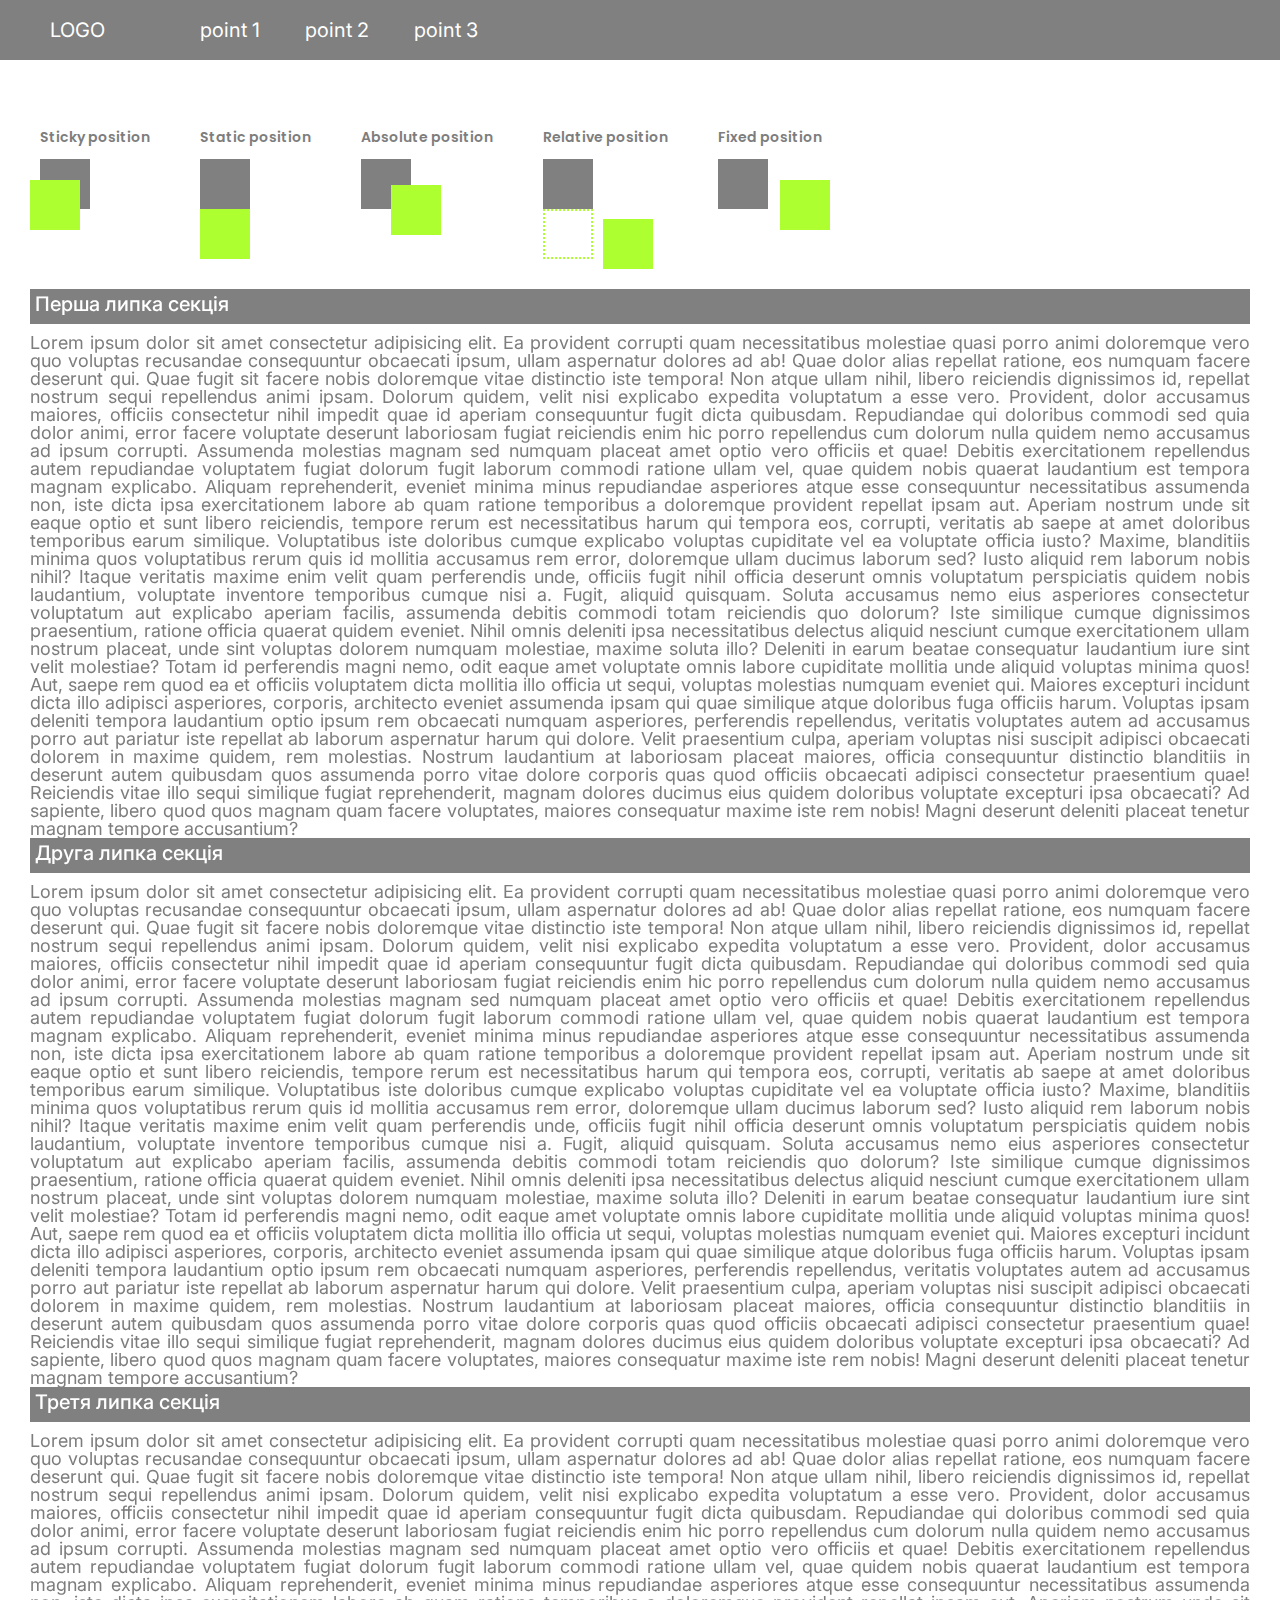
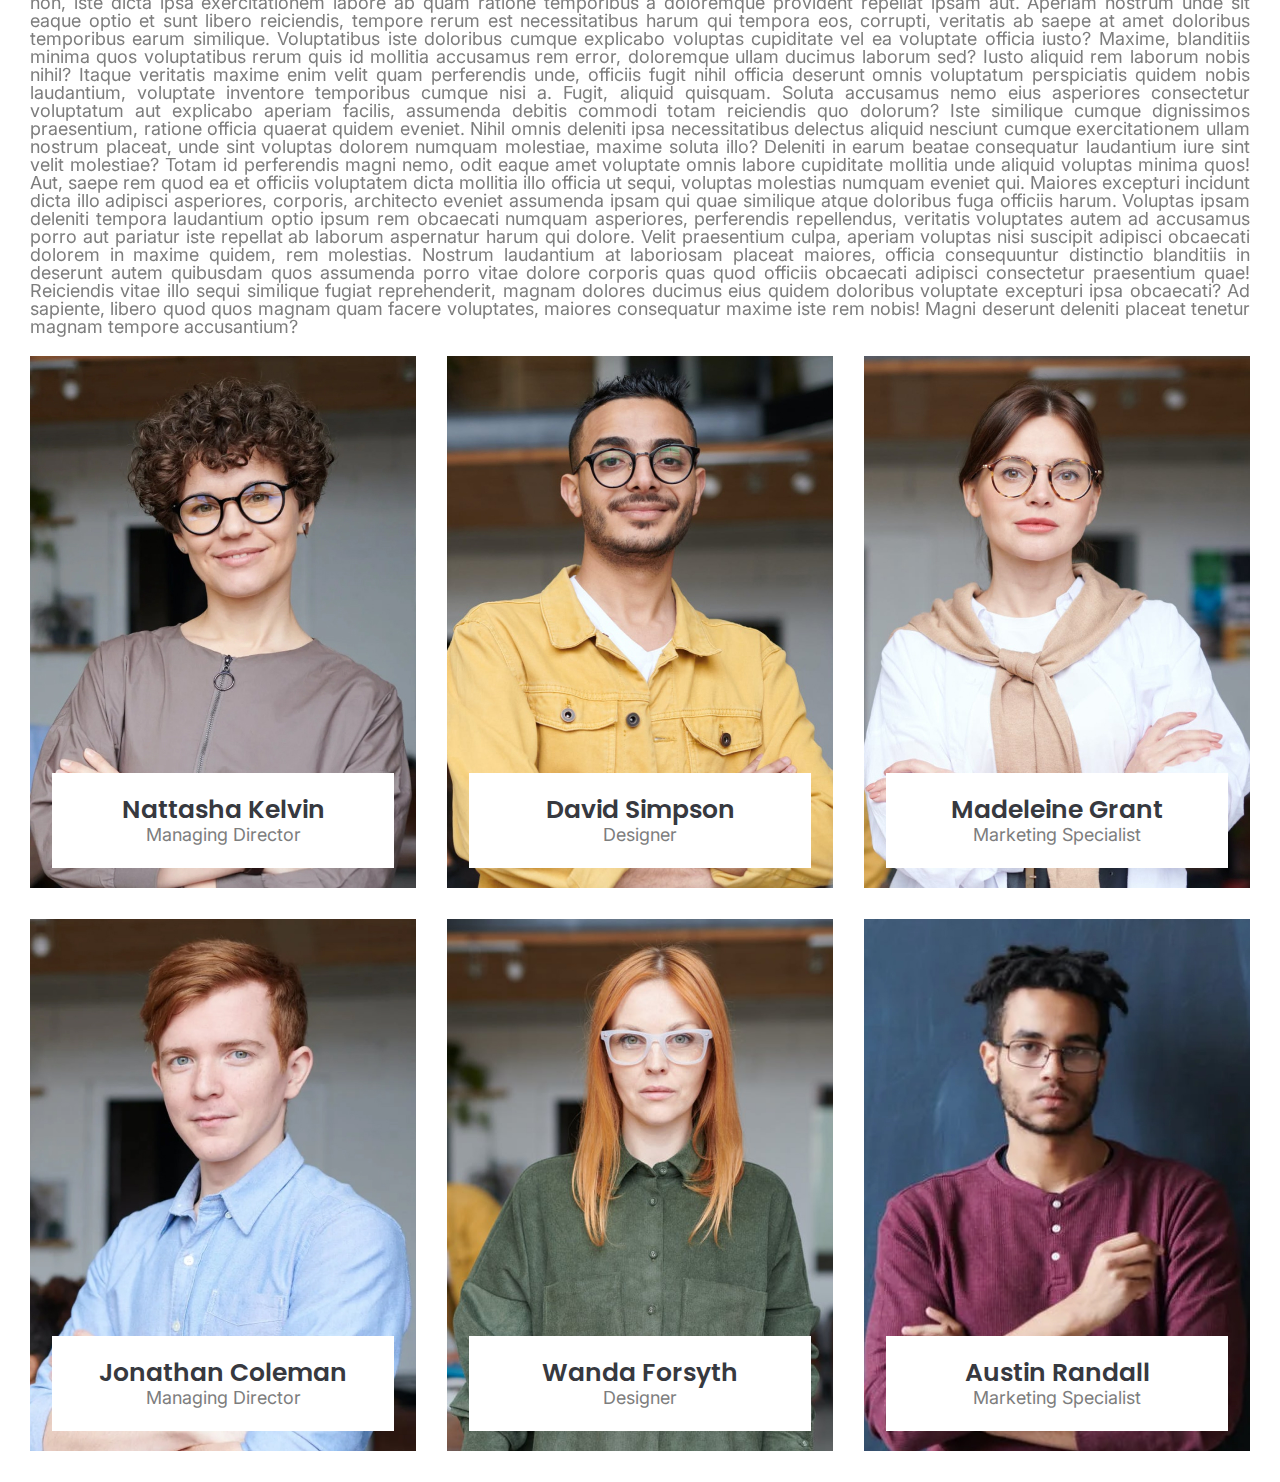
<file: lesson_12/index.html>
<!DOCTYPE html>
<html lang="zxx">

<head>
	<meta charset="UTF-8">
	<meta name="viewport" content="width=device-width, initial-scale=1.0">
	<link rel="stylesheet" href="css/style.css">
	<title>Lesson 12</title>
	<link href="https://fonts.googleapis.com/css?family=Poppins:600,600italic,700,700italic&display=swap"
		rel="stylesheet">
</head>

<body>
	<div class="wrapper">
		<header class="header">
			<div class="header__container">
				<div class="logo">
					<p>LOGO</p>
				</div>
				<nav class="header__menu menu">
					<ul class="menu__list">
						<li class="menu__item">
							<a href="#">point 1</a>
						</li>
						<li class="menu__item">
							<a href="#">point 2</a>
							<!-- другий рівень меню -->
							<ul class="menu__sub-list sub-menu menu__sub-list--chartreuse">
								<li class="sub-menu__item sub-menu__item--point-1-2">
									<a href="#">point 2-1</a>
								</li>
								<li class="sub-menu__item sub-menu__item--point-2-2">
									<a href="#">point 2-2</a>
									<!-- третій рівень меню-->
									<ul class="menu__sub-list sub-menu menu__sub-list--blue sub-menu-2-2">
										<li class="sub-menu__item">
											<a href="#">point 2-2-1</a>
										</li>
										<li class="sub-menu__item">
											<a href="#">point 2-2-2</a>
										</li>
										<li class="sub-menu__item">
											<a href="#">point 2-2-3</a>
										</li>
									</ul>
								</li>
								<li class="sub-menu__item sub-menu__item--point-2-3">
									<a href="#">point 2-3</a>
									<!-- третій рівень меню-->
									<ul class="menu__sub-list sub-menu menu__sub-list--blue sub-menu-2-3">
										<li class="sub-menu__item">
											<a href="#">point 2-3-1</a>
										</li>
										<li class="sub-menu__item">
											<a href="#">point 2-3-2</a>
										</li>
										<li class="sub-menu__item">
											<a href="#">point 2-3-3</a>
										</li>
									</ul>
								</li>
							</ul>
						</li>
						<li class="menu__item">
							<a href="#">point 3</a>
						</li>
					</ul>
				</nav>
			</div>
		</header>
		<main class="main">
			<div class="main__container">
				<div class="main__content">
					<section>
						<div class="square-2 square-2--sticky"></div>
						<div class="block">
							<h2 class="title">Sticky position</h2>
							<div class="square-1 square-1--sticky"></div>
						</div>
						<div class="block">
							<h2 class="title">Static position</h2>
							<div class="square-1"></div>
							<div class="square-2"></div>
						</div>
						<div class="block">
							<h2 class="title">Absolute position</h2>
							<div class="square-1"></div>
							<div class="square-2 square-2--absolute"></div>
						</div>
						<div class="block">
							<h2 class="title">Relative position</h2>
							<div class="square-1"></div>
							<div class="square-2 square-2--dotted"></div>
							<div class="square-2 square-2--relative"></div>
						</div>
						<div class="block">
							<h2 class="title">Fixed position</h2>
							<div class="square-1"></div>
							<div class="square-2 square-2--fixed"></div>
						</div>
					</section>
					<section class="section">
						<div class="title-section">
							<h3>Перша липка секція</h3>
						</div>
						<div class="text-block">
							<p>Lorem ipsum dolor sit amet consectetur adipisicing elit. Ea provident corrupti quam
								necessitatibus
								molestiae quasi porro animi doloremque vero quo voluptas recusandae consequuntur obcaecati
								ipsum,
								ullam aspernatur dolores ad ab! Quae dolor alias repellat ratione, eos numquam facere deserunt
								qui.
								Quae fugit sit facere nobis doloremque vitae distinctio iste tempora! Non atque ullam nihil,
								libero
								reiciendis dignissimos id, repellat nostrum sequi repellendus animi ipsam. Dolorum quidem, velit
								nisi
								explicabo expedita voluptatum a esse vero. Provident, dolor accusamus maiores, officiis
								consectetur
								nihil impedit quae id aperiam consequuntur fugit dicta quibusdam. Repudiandae qui doloribus
								commodi
								sed quia dolor animi, error facere voluptate deserunt laboriosam fugiat reiciendis enim hic
								porro
								repellendus cum dolorum nulla quidem nemo accusamus ad ipsum corrupti. Assumenda molestias
								magnam
								sed
								numquam placeat amet optio vero officiis et quae! Debitis exercitationem repellendus autem
								repudiandae
								voluptatem fugiat dolorum fugit laborum commodi ratione ullam vel, quae quidem nobis quaerat
								laudantium est tempora magnam explicabo. Aliquam reprehenderit, eveniet minima minus repudiandae
								asperiores atque esse consequuntur necessitatibus assumenda non, iste dicta ipsa exercitationem
								labore
								ab quam ratione temporibus a doloremque provident repellat ipsam aut. Aperiam nostrum unde sit
								eaque
								optio et sunt libero reiciendis, tempore rerum est necessitatibus harum qui tempora eos,
								corrupti,
								veritatis ab saepe at amet doloribus temporibus earum similique. Voluptatibus iste doloribus
								cumque
								explicabo voluptas cupiditate vel ea voluptate officia iusto? Maxime, blanditiis minima quos
								voluptatibus rerum quis id mollitia accusamus rem error, doloremque ullam ducimus laborum sed?
								Iusto
								aliquid rem laborum nobis nihil? Itaque veritatis maxime enim velit quam perferendis unde,
								officiis
								fugit nihil officia deserunt omnis voluptatum perspiciatis quidem nobis laudantium, voluptate
								inventore temporibus cumque nisi a. Fugit, aliquid quisquam. Soluta accusamus nemo eius
								asperiores
								consectetur voluptatum aut explicabo aperiam facilis, assumenda debitis commodi totam reiciendis
								quo
								dolorum? Iste similique cumque dignissimos praesentium, ratione officia quaerat quidem eveniet.
								Nihil
								omnis deleniti ipsa necessitatibus delectus aliquid nesciunt cumque exercitationem ullam nostrum
								placeat, unde sint voluptas dolorem numquam molestiae, maxime soluta illo? Deleniti in earum
								beatae
								consequatur laudantium iure sint velit molestiae? Totam id perferendis magni nemo, odit eaque
								amet
								voluptate omnis labore cupiditate mollitia unde aliquid voluptas minima quos! Aut, saepe rem
								quod
								ea
								et officiis voluptatem dicta mollitia illo officia ut sequi, voluptas molestias numquam eveniet
								qui.
								Maiores excepturi incidunt dicta illo adipisci asperiores, corporis, architecto eveniet
								assumenda
								ipsam qui quae similique atque doloribus fuga officiis harum. Voluptas ipsam deleniti tempora
								laudantium optio ipsum rem obcaecati numquam asperiores, perferendis repellendus, veritatis
								voluptates
								autem ad accusamus porro aut pariatur iste repellat ab laborum aspernatur harum qui dolore.
								Velit
								praesentium culpa, aperiam voluptas nisi suscipit adipisci obcaecati dolorem in maxime quidem,
								rem
								molestias. Nostrum laudantium at laboriosam placeat maiores, officia consequuntur distinctio
								blanditiis in deserunt autem quibusdam quos assumenda porro vitae dolore corporis quas quod
								officiis
								obcaecati adipisci consectetur praesentium quae! Reiciendis vitae illo sequi similique fugiat
								reprehenderit, magnam dolores ducimus eius quidem doloribus voluptate excepturi ipsa obcaecati?
								Ad
								sapiente, libero quod quos magnam quam facere voluptates, maiores consequatur maxime iste rem
								nobis!
								Magni deserunt deleniti placeat tenetur magnam tempore accusantium?</p>
						</div>
					</section>
					<section class="section">
						<div class="title-section">
							<h3>Друга липка секція</h3>
						</div>
						<div class="text-block">
							<p>Lorem ipsum dolor sit amet consectetur adipisicing elit. Ea provident corrupti quam
								necessitatibus
								molestiae quasi porro animi doloremque vero quo voluptas recusandae consequuntur obcaecati
								ipsum,
								ullam aspernatur dolores ad ab! Quae dolor alias repellat ratione, eos numquam facere deserunt
								qui.
								Quae fugit sit facere nobis doloremque vitae distinctio iste tempora! Non atque ullam nihil,
								libero
								reiciendis dignissimos id, repellat nostrum sequi repellendus animi ipsam. Dolorum quidem, velit
								nisi
								explicabo expedita voluptatum a esse vero. Provident, dolor accusamus maiores, officiis
								consectetur
								nihil impedit quae id aperiam consequuntur fugit dicta quibusdam. Repudiandae qui doloribus
								commodi
								sed quia dolor animi, error facere voluptate deserunt laboriosam fugiat reiciendis enim hic
								porro
								repellendus cum dolorum nulla quidem nemo accusamus ad ipsum corrupti. Assumenda molestias
								magnam
								sed
								numquam placeat amet optio vero officiis et quae! Debitis exercitationem repellendus autem
								repudiandae
								voluptatem fugiat dolorum fugit laborum commodi ratione ullam vel, quae quidem nobis quaerat
								laudantium est tempora magnam explicabo. Aliquam reprehenderit, eveniet minima minus repudiandae
								asperiores atque esse consequuntur necessitatibus assumenda non, iste dicta ipsa exercitationem
								labore
								ab quam ratione temporibus a doloremque provident repellat ipsam aut. Aperiam nostrum unde sit
								eaque
								optio et sunt libero reiciendis, tempore rerum est necessitatibus harum qui tempora eos,
								corrupti,
								veritatis ab saepe at amet doloribus temporibus earum similique. Voluptatibus iste doloribus
								cumque
								explicabo voluptas cupiditate vel ea voluptate officia iusto? Maxime, blanditiis minima quos
								voluptatibus rerum quis id mollitia accusamus rem error, doloremque ullam ducimus laborum sed?
								Iusto
								aliquid rem laborum nobis nihil? Itaque veritatis maxime enim velit quam perferendis unde,
								officiis
								fugit nihil officia deserunt omnis voluptatum perspiciatis quidem nobis laudantium, voluptate
								inventore temporibus cumque nisi a. Fugit, aliquid quisquam. Soluta accusamus nemo eius
								asperiores
								consectetur voluptatum aut explicabo aperiam facilis, assumenda debitis commodi totam reiciendis
								quo
								dolorum? Iste similique cumque dignissimos praesentium, ratione officia quaerat quidem eveniet.
								Nihil
								omnis deleniti ipsa necessitatibus delectus aliquid nesciunt cumque exercitationem ullam nostrum
								placeat, unde sint voluptas dolorem numquam molestiae, maxime soluta illo? Deleniti in earum
								beatae
								consequatur laudantium iure sint velit molestiae? Totam id perferendis magni nemo, odit eaque
								amet
								voluptate omnis labore cupiditate mollitia unde aliquid voluptas minima quos! Aut, saepe rem
								quod
								ea
								et officiis voluptatem dicta mollitia illo officia ut sequi, voluptas molestias numquam eveniet
								qui.
								Maiores excepturi incidunt dicta illo adipisci asperiores, corporis, architecto eveniet
								assumenda
								ipsam qui quae similique atque doloribus fuga officiis harum. Voluptas ipsam deleniti tempora
								laudantium optio ipsum rem obcaecati numquam asperiores, perferendis repellendus, veritatis
								voluptates
								autem ad accusamus porro aut pariatur iste repellat ab laborum aspernatur harum qui dolore.
								Velit
								praesentium culpa, aperiam voluptas nisi suscipit adipisci obcaecati dolorem in maxime quidem,
								rem
								molestias. Nostrum laudantium at laboriosam placeat maiores, officia consequuntur distinctio
								blanditiis in deserunt autem quibusdam quos assumenda porro vitae dolore corporis quas quod
								officiis
								obcaecati adipisci consectetur praesentium quae! Reiciendis vitae illo sequi similique fugiat
								reprehenderit, magnam dolores ducimus eius quidem doloribus voluptate excepturi ipsa obcaecati?
								Ad
								sapiente, libero quod quos magnam quam facere voluptates, maiores consequatur maxime iste rem
								nobis!
								Magni deserunt deleniti placeat tenetur magnam tempore accusantium?</p>
						</div>
					</section>
					<section class="section section--text">
						<div class="title-section">
							<h3>Третя липка секція</h3>
						</div>
						<div class="text-block">
							<p>Lorem ipsum dolor sit amet consectetur adipisicing elit. Ea provident corrupti quam
								necessitatibus
								molestiae quasi porro animi doloremque vero quo voluptas recusandae consequuntur obcaecati
								ipsum,
								ullam aspernatur dolores ad ab! Quae dolor alias repellat ratione, eos numquam facere deserunt
								qui.
								Quae fugit sit facere nobis doloremque vitae distinctio iste tempora! Non atque ullam nihil,
								libero
								reiciendis dignissimos id, repellat nostrum sequi repellendus animi ipsam. Dolorum quidem, velit
								nisi
								explicabo expedita voluptatum a esse vero. Provident, dolor accusamus maiores, officiis
								consectetur
								nihil impedit quae id aperiam consequuntur fugit dicta quibusdam. Repudiandae qui doloribus
								commodi
								sed quia dolor animi, error facere voluptate deserunt laboriosam fugiat reiciendis enim hic
								porro
								repellendus cum dolorum nulla quidem nemo accusamus ad ipsum corrupti. Assumenda molestias
								magnam
								sed
								numquam placeat amet optio vero officiis et quae! Debitis exercitationem repellendus autem
								repudiandae
								voluptatem fugiat dolorum fugit laborum commodi ratione ullam vel, quae quidem nobis quaerat
								laudantium est tempora magnam explicabo. Aliquam reprehenderit, eveniet minima minus repudiandae
								asperiores atque esse consequuntur necessitatibus assumenda non, iste dicta ipsa exercitationem
								labore
								ab quam ratione temporibus a doloremque provident repellat ipsam aut. Aperiam nostrum unde sit
								eaque
								optio et sunt libero reiciendis, tempore rerum est necessitatibus harum qui tempora eos,
								corrupti,
								veritatis ab saepe at amet doloribus temporibus earum similique. Voluptatibus iste doloribus
								cumque
								explicabo voluptas cupiditate vel ea voluptate officia iusto? Maxime, blanditiis minima quos
								voluptatibus rerum quis id mollitia accusamus rem error, doloremque ullam ducimus laborum sed?
								Iusto
								aliquid rem laborum nobis nihil? Itaque veritatis maxime enim velit quam perferendis unde,
								officiis
								fugit nihil officia deserunt omnis voluptatum perspiciatis quidem nobis laudantium, voluptate
								inventore temporibus cumque nisi a. Fugit, aliquid quisquam. Soluta accusamus nemo eius
								asperiores
								consectetur voluptatum aut explicabo aperiam facilis, assumenda debitis commodi totam reiciendis
								quo
								dolorum? Iste similique cumque dignissimos praesentium, ratione officia quaerat quidem eveniet.
								Nihil
								omnis deleniti ipsa necessitatibus delectus aliquid nesciunt cumque exercitationem ullam nostrum
								placeat, unde sint voluptas dolorem numquam molestiae, maxime soluta illo? Deleniti in earum
								beatae
								consequatur laudantium iure sint velit molestiae? Totam id perferendis magni nemo, odit eaque
								amet
								voluptate omnis labore cupiditate mollitia unde aliquid voluptas minima quos! Aut, saepe rem
								quod
								ea
								et officiis voluptatem dicta mollitia illo officia ut sequi, voluptas molestias numquam eveniet
								qui.
								Maiores excepturi incidunt dicta illo adipisci asperiores, corporis, architecto eveniet
								assumenda
								ipsam qui quae similique atque doloribus fuga officiis harum. Voluptas ipsam deleniti tempora
								laudantium optio ipsum rem obcaecati numquam asperiores, perferendis repellendus, veritatis
								voluptates
								autem ad accusamus porro aut pariatur iste repellat ab laborum aspernatur harum qui dolore.
								Velit
								praesentium culpa, aperiam voluptas nisi suscipit adipisci obcaecati dolorem in maxime quidem,
								rem
								molestias. Nostrum laudantium at laboriosam placeat maiores, officia consequuntur distinctio
								blanditiis in deserunt autem quibusdam quos assumenda porro vitae dolore corporis quas quod
								officiis
								obcaecati adipisci consectetur praesentium quae! Reiciendis vitae illo sequi similique fugiat
								reprehenderit, magnam dolores ducimus eius quidem doloribus voluptate excepturi ipsa obcaecati?
								Ad
								sapiente, libero quod quos magnam quam facere voluptates, maiores consequatur maxime iste rem
								nobis!
								Magni deserunt deleniti placeat tenetur magnam tempore accusantium?</p>
						</div>
					</section>
					<section class="photo-block">
						<div class="photo-block__container">
							<div class="photo">
								<img src="img/jpg/photo-1.jpg" alt="photo-1" class="img">
								<div class="photo__content">
									<div class="photo__social">
										<a href="#" class="photo__link"><img src="img/svg/insta.svg" alt="icon-insta"
												class="photo__icon"></a>
										<a href="#" class="photo__link"><img src="img/svg/fb.svg" alt="icon-fb"
												class="photo__icon"></a>
										<a href="#" class="photo__link"><img src="img/svg/twiter.svg" alt="icon-twiter"
												class="photo__icon"></a>
									</div>
									<div class="photo__info-text">
										<h3 class="photo__title">Nattasha Kelvin</h3>
										<p class="photo__text">Managing Director</p>
									</div>
								</div>
							</div>
							<div class="photo">
								<img src="img/jpg/photo-2.jpg" alt="photo-2" class="img">
								<div class="photo__content">
									<div class="photo__social">
										<a href="#" class="photo__link"><img src="img/svg/insta.svg" alt="icon-insta"
												class="photo__icon"></a>
										<a href="#" class="photo__link"><img src="img/svg/fb.svg" alt="icon-fb"
												class="photo__icon"></a>
										<a href="#" class="photo__link"><img src="img/svg/twiter.svg" alt="icon-twiter"
												class="photo__icon"></a>
									</div>
									<div class="photo__info-text">
										<h3 class="photo__title">David Simpson</h3>
										<p class="photo__text">Designer</p>
									</div>
								</div>
							</div>
							<div class="photo">
								<img src="img/jpg/photo-3.jpg" alt="photo-3" class="img">
								<div class="photo__content">
									<div class="photo__social">
										<a href="#" class="photo__link"><img src="img/svg/insta.svg" alt="icon-insta"
												class="photo__icon"></a>
										<a href="#" class="photo__link"><img src="img/svg/fb.svg" alt="icon-fb"
												class="photo__icon"></a>
										<a href="#" class="photo__link"><img src="img/svg/twiter.svg" alt="icon-twiter"
												class="photo__icon"></a>
									</div>
									<div class="photo__info-text">
										<h3 class="photo__title">Madeleine Grant</h3>
										<p class="photo__text">Marketing Specialist</p>
									</div>
								</div>
							</div>
							<div class="photo">
								<img src="img/jpg/photo-4.jpg" alt="photo-4" class="img">
								<div class="photo__content">
									<div class="photo__social">
										<a href="#" class="photo__link"><img src="img/svg/insta.svg" alt="icon-insta"
												class="photo__icon"></a>
										<a href="#" class="photo__link"><img src="img/svg/fb.svg" alt="icon-fb"
												class="photo__icon"></a>
										<a href="#" class="photo__link"><img src="img/svg/twiter.svg" alt="icon-twiter"
												class="photo__icon"></a>
									</div>
									<div class="photo__info-text">
										<h3 class="photo__title">Jonathan Coleman</h3>
										<p class="photo__text">Managing Director</p>
									</div>
								</div>
							</div>
							<div class="photo">
								<img src="img/jpg/photo-5.jpg" alt="photo-5" class="img">
								<div class="photo__content">
									<div class="photo__social">
										<a href="#" class="photo__link"><img src="img/svg/insta.svg" alt="icon-insta"
												class="photo__icon"></a>
										<a href="#" class="photo__link"><img src="img/svg/fb.svg" alt="icon-fb"
												class="photo__icon"></a>
										<a href="#" class="photo__link"><img src="img/svg/twiter.svg" alt="icon-twiter"
												class="photo__icon"></a>
									</div>
									<div class="photo__info-text">
										<h3 class="photo__title">Wanda Forsyth</h3>
										<p class="photo__text">Designer</p>
									</div>
								</div>
							</div>
							<div class="photo">
								<img src="img/jpg/photo-6.jpg" alt="photo-6" class="img">
								<div class="photo__content">
									<div class="photo__social">
										<a href="#" class="photo__link"><img src="img/svg/insta.svg" alt="icon-insta"
												class="photo__icon"></a>
										<a href="#" class="photo__link"><img src="img/svg/fb.svg" alt="icon-fb"
												class="photo__icon"></a>
										<a href="#" class="photo__link"><img src="img/svg/twiter.svg" alt="icon-twiter"
												class="photo__icon"></a>
									</div>
									<div class="photo__info-text">
										<h3 class="photo__title">Austin Randall</h3>
										<p class="photo__text">Marketing Specialist</p>
									</div>
								</div>
							</div>
						</div>
					</section>

				</div>
			</div>
		</main>
		<footer class="footer">
			<div class="footer__container">

			</div>
		</footer>
	</div>
</body>

</html>
</file>
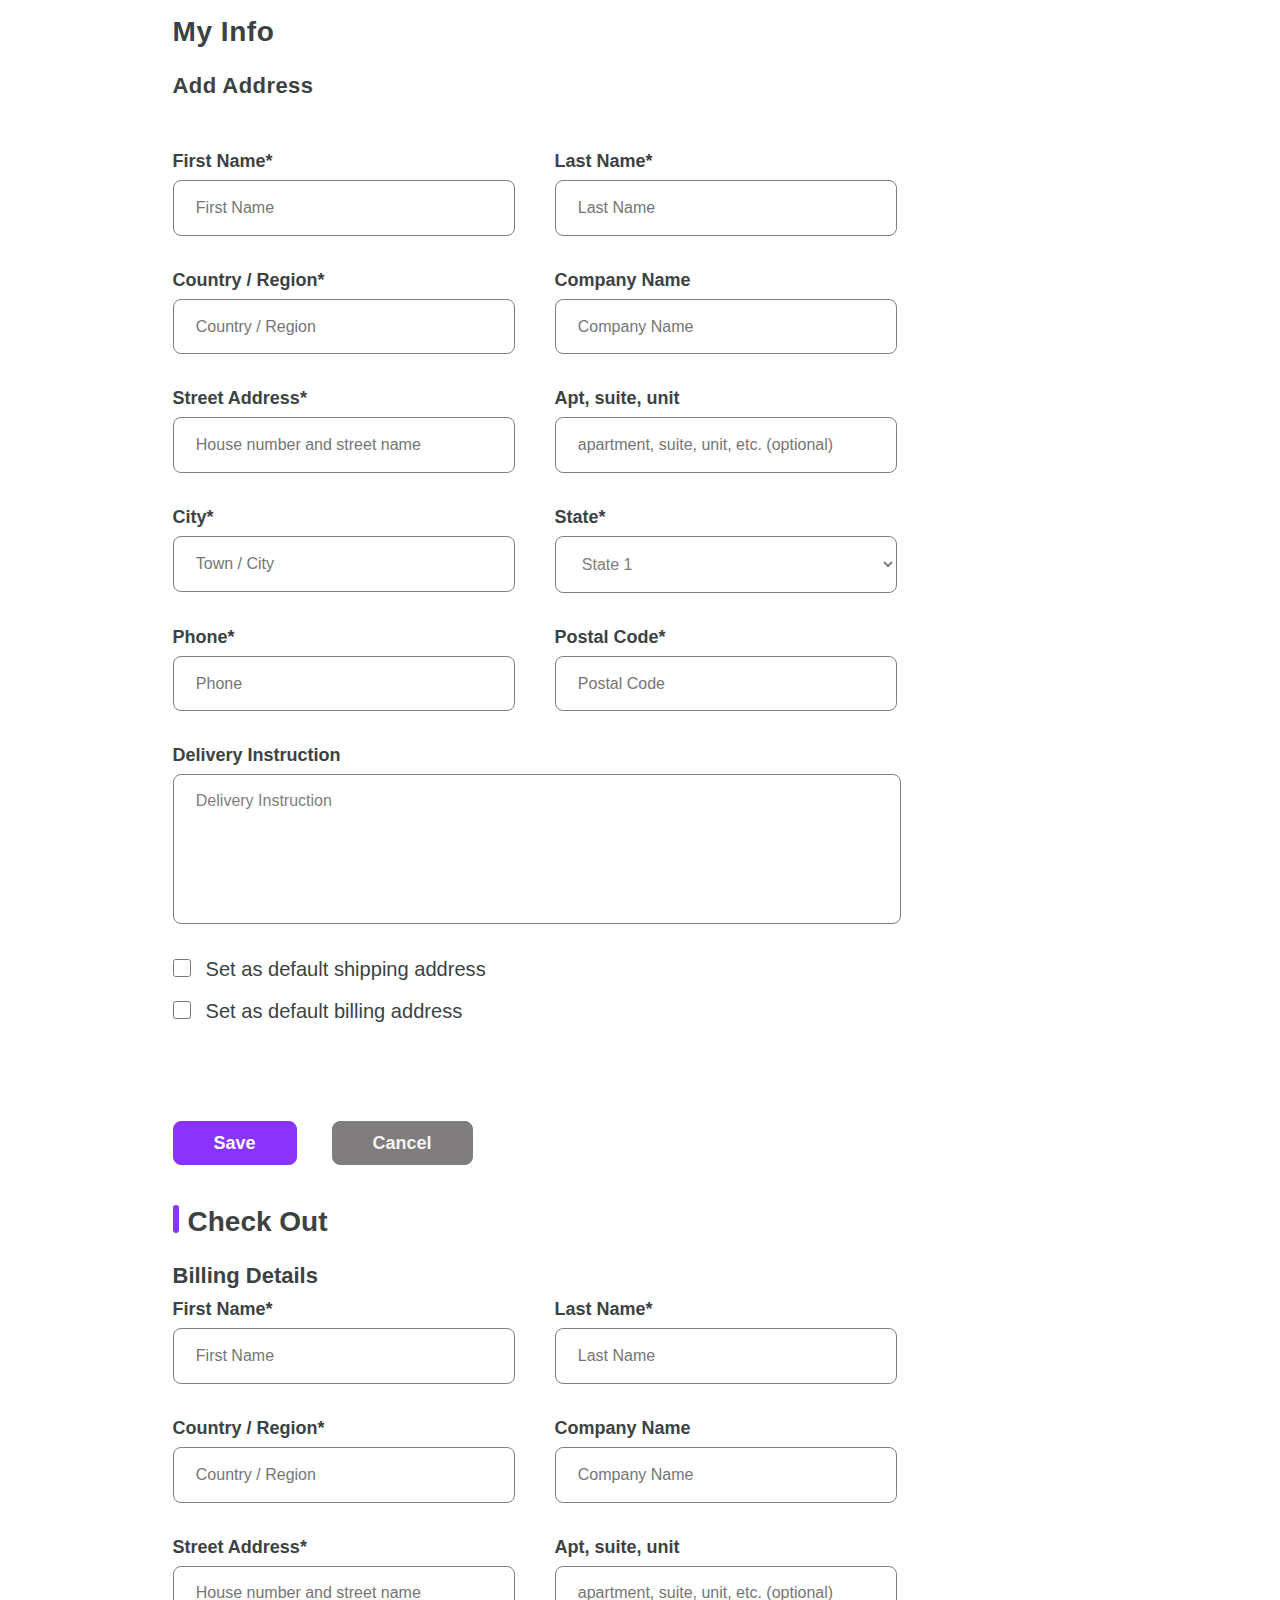
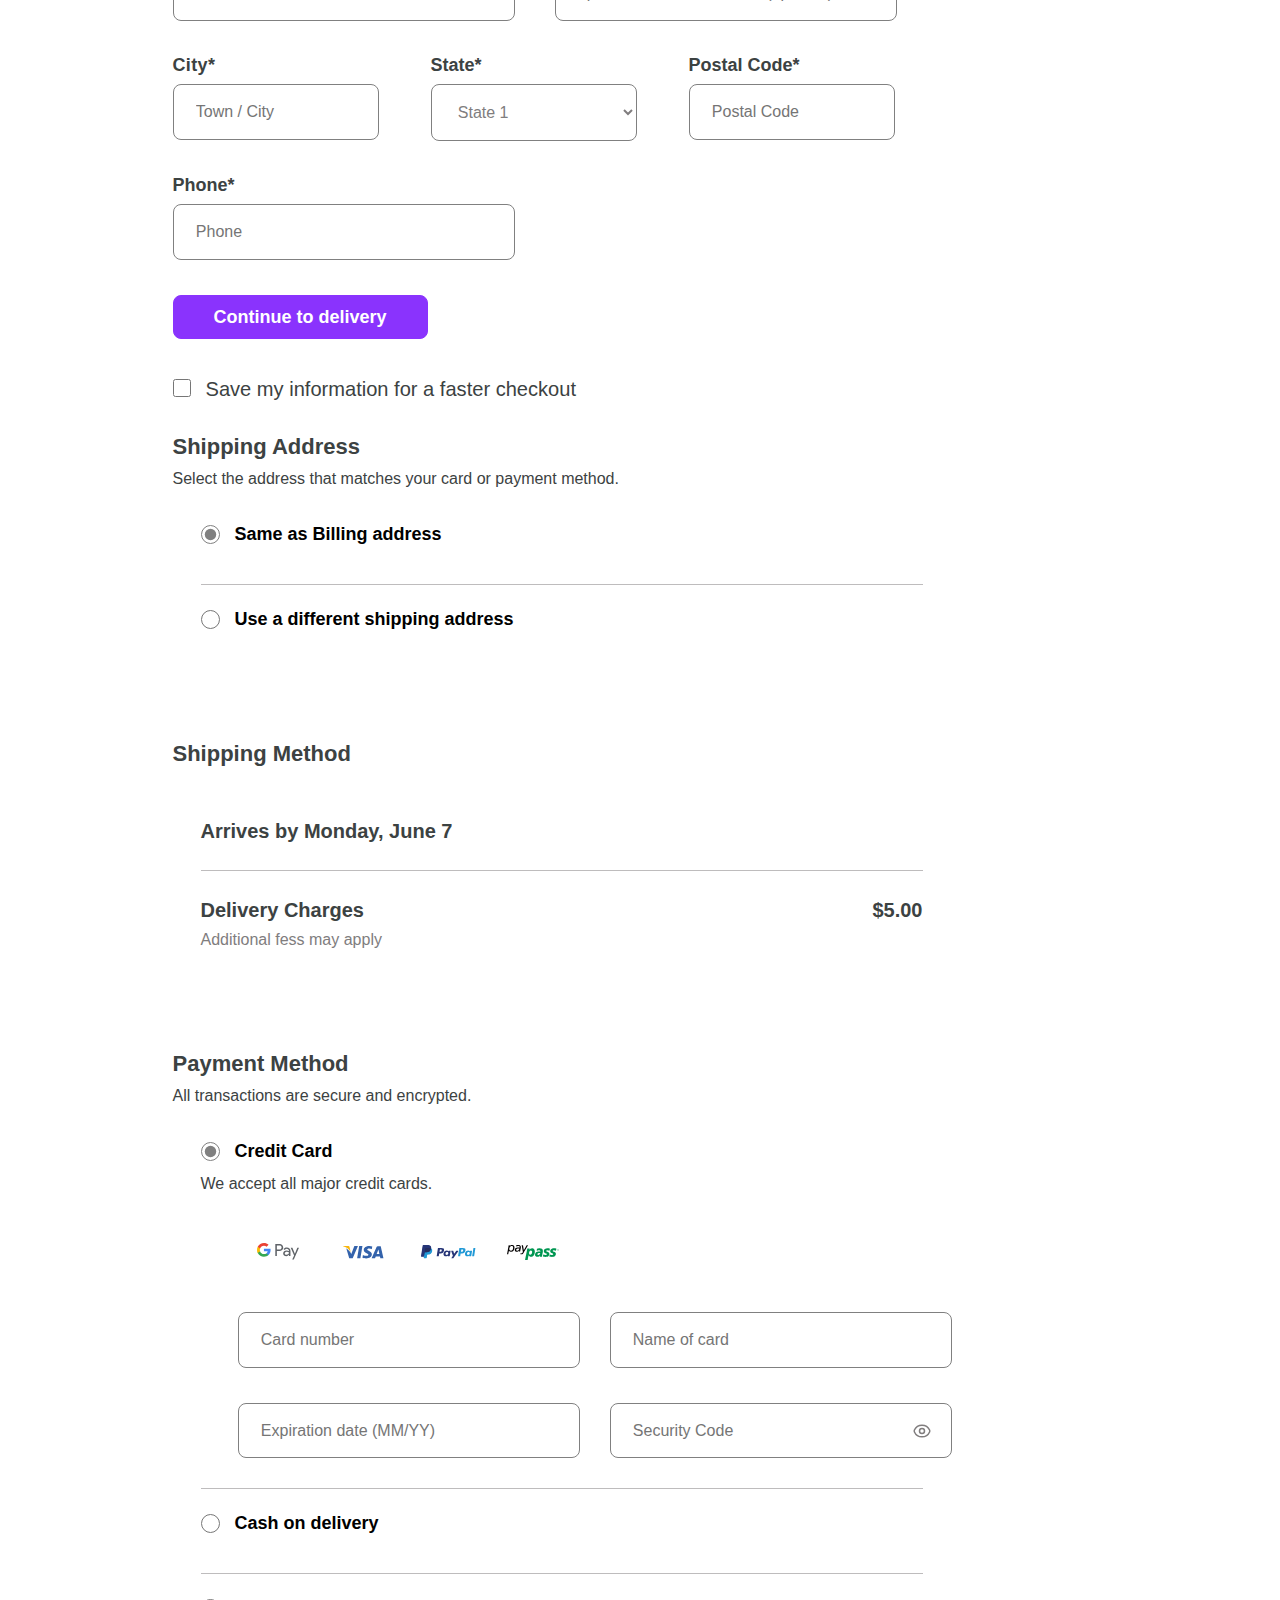
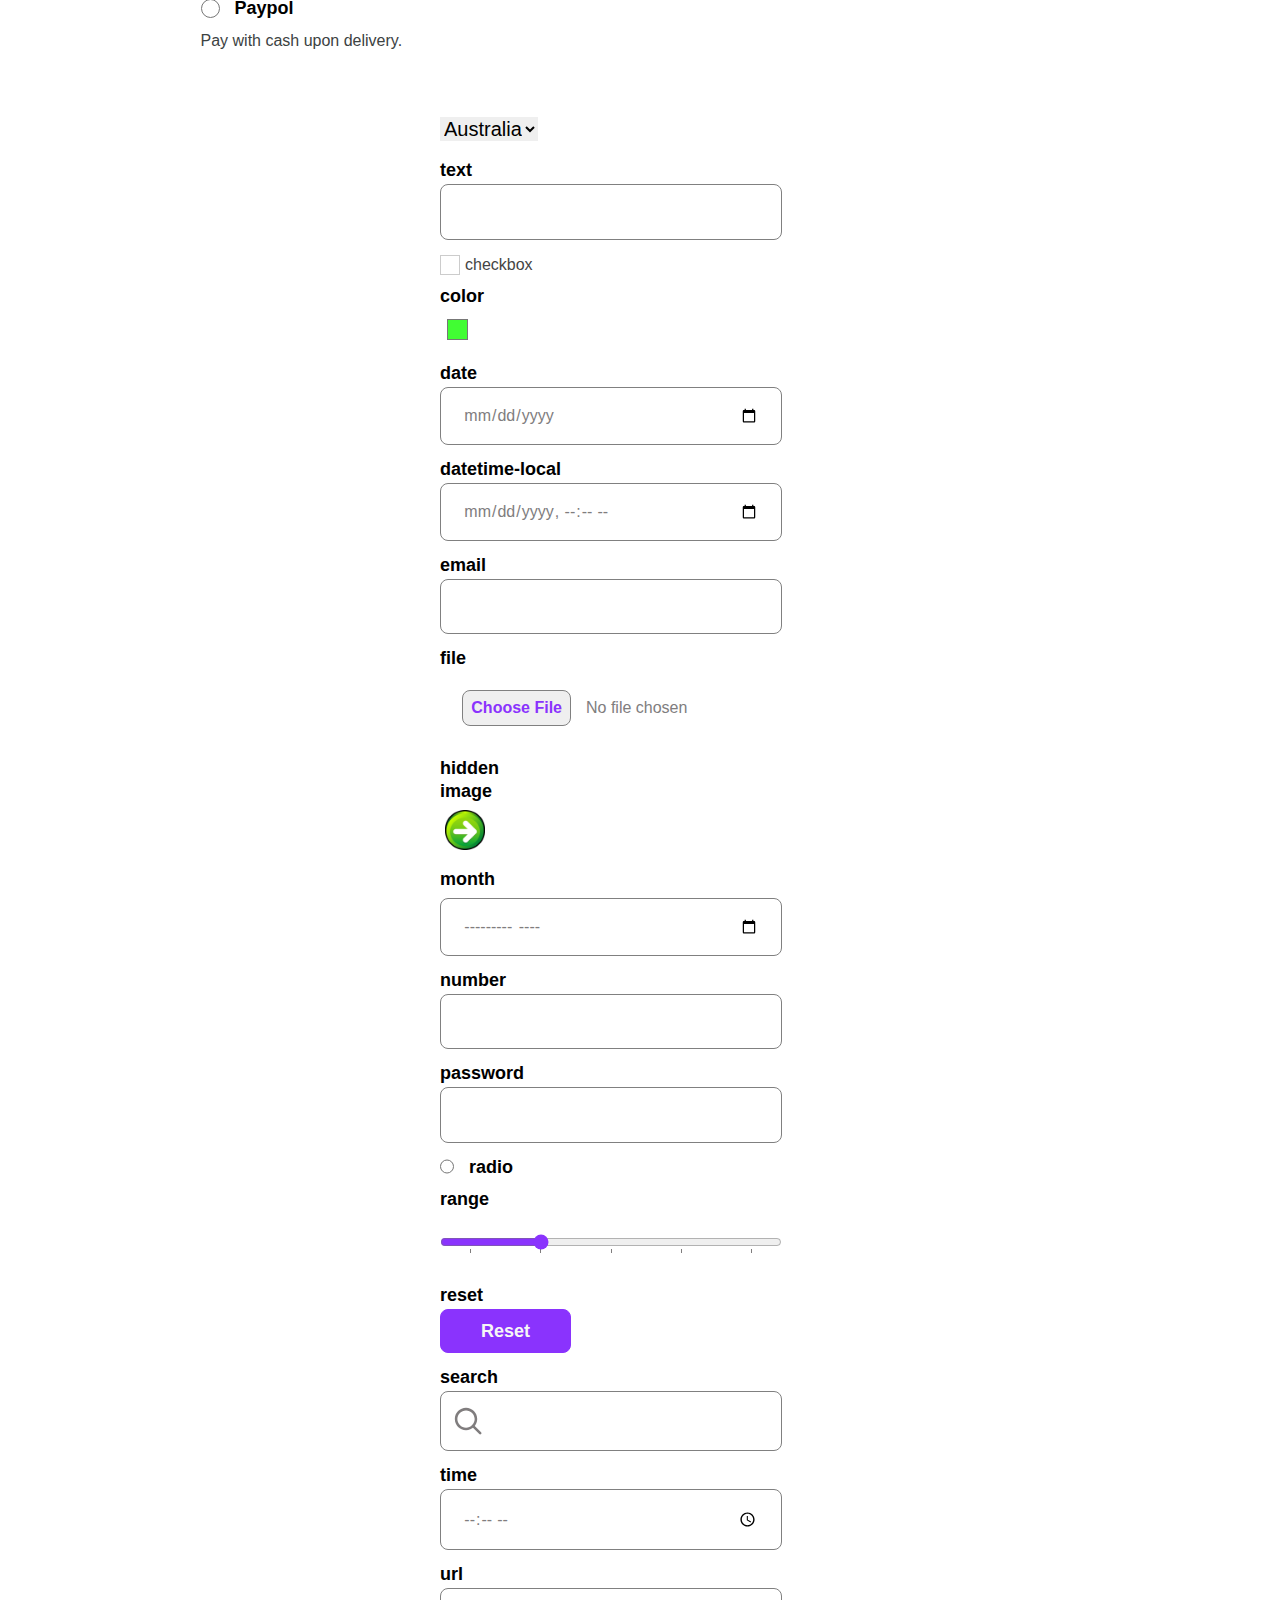
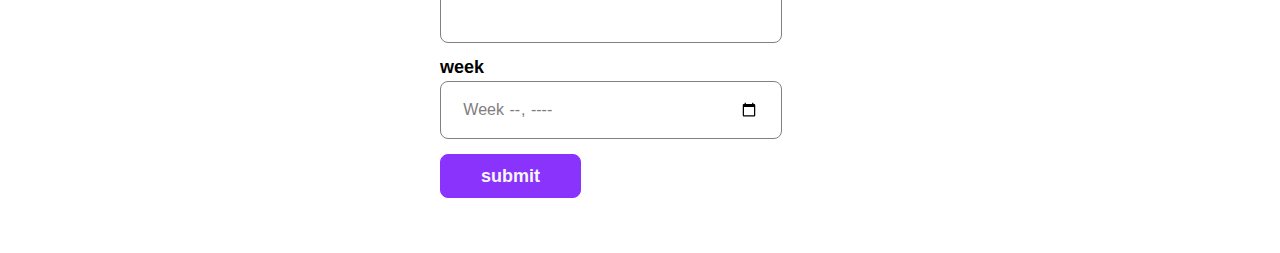
<file: lesson_16/index.html>
<!DOCTYPE html>
<html lang="zxx">

<head>
	<meta charset="UTF-8">
	<meta name="viewport" content="width=device-width, initial-scale=1.0">
	<link rel="stylesheet" href="css/style.css">
	<title>Lesson 16</title>
	<link href="https://fonts.googleapis.com/css?family=Poppins:600,600italic,700,700italic&display=swap"
		rel="stylesheet">

</head>

<body>
	<div class="wrapper">
		<main class="main">


			<section class="section-info">
				<div class="section-info__container">
					<h2 class="section-info__title title section-info__title--midle">My Info</h2>
					<h3 class="section-info__title title  section-info__title--small">Add Address</h3>
					<form action="#" enctype="multipart/form-data" method="GET" class="section-info__form form"
						id="some-form">
						<div class="form__items">
							<label for="first-name" class="form__label label">First Name*</label>
							<input type="text" class="form__first-name input" id="first-name" placeholder="First Name"
								required>
						</div>
						<div class="form__items">
							<label for="last-name" class="form__label label">Last Name*</label>
							<input type="text" class="form__last-name input" id="last-name" placeholder="Last Name" required>
						</div>
						<div class="form__items">
							<label for="country" class="form__label label">Country / Region*</label>
							<input type="text" class="form__country input" id="country" placeholder="Country / Region"
								required>
						</div>
						<div class="form__items">
							<label for="company-name" class="form__label label">Company Name</label>
							<input type="text" class="form__company-name input" id="company-name" placeholder="Company Name">
						</div>
						<div class="form__items">
							<label for="adress" class="form__label label" class="label">Street Address*</label>
							<input type="text" class="form__adress input" id="adress"
								placeholder="House number and street name">
						</div>
						<div class="form__items">
							<label for="company-name" class="form__label label">Apt, suite, unit</label>
							<input type="text" class="form__company-name input" id="company-name"
								placeholder="apartment, suite, unit, etc. (optional)">
						</div>
						<div class="form__items">
							<label for="city" class="form__label label">City*</label>
							<input type="text" class="form__city input" id="city" placeholder="Town / City">
						</div>
						<div class="form__items">
							<label for="state" class="form__label label">State*</label>
							<select type="text" class="form__state select" id="state" placeholder="State">
								<option value="state1" class="form__state-option">State 1</option>
								<option value="state2" class="form__state-option">State 2</option>
								<option value="state3" class="form__state-option">State 3</option>
							</select>
						</div>
						<div class="form__items">
							<label for="phone" class="form__label label">Phone*</label>
							<input type="text" class="form__phone input" id="phone" placeholder="Phone">
						</div>
						<div class="form__items">
							<label for="postal-code" class="form__label label">Postal Code*</label>
							<input type="text" class="form__postal-code input" id="postal-code" placeholder="Postal Code">
						</div>
						<div class="form__items">
							<label for="delivery-instruction" class="form__label label">Delivery Instruction</label>
							<textarea type="text" class="form__delivery-instruction textarea" id="delivery-instruction"
								placeholder="Delivery Instruction" rows="7" disabled>Delivery Instruction
						</textarea>
						</div>
						<div class="form__item-box">
							<div class="form__items">
								<input type="checkbox" id="shipping-address" name="shipping-address" class="form__checkbox">
								<label data-label="checkbox" for="shipping-address" class="form__label">Set as default shipping
									address</label>
							</div>
							<div class="form__items">
								<input type="checkbox" id="billing-address" name="billing-address" class="form__checkbox">
								<label data-label="checkbox" for="billing-address" class="form__label">Set as default billing
									address</label>
							</div>
						</div>
						<div class="form-items">
							<button class="form-item__btn button form-item__btn--violet">Save</button>
							<button class="form-item__btn button form-item__btn--grey">Cancel</button>
						</div>
					</form>
				</div>
			</section>

			<section class="section-checkout">
				<div class="section-checkout__container">
					<h2 class="section-checkout__title section-checkout__title--violet">Check Out</h2>
					<h3 class="section-checkout__title section-checkout__title--simple">Billing Details</h3>
					<form action="#" class="section-checkout__form form">
						<div class="form__items">
							<label for="first-name" class="form__label label">First Name*</label>
							<input type="text" class="form__first-name input" id="first-name" placeholder="First Name"
								required>
						</div>
						<div class="form__items">
							<label for="last-name" class="form__label label">Last Name*</label>
							<input type="text" class="form__last-name input" id="last-name" placeholder="Last Name" required>
						</div>
						<div class="form__items">
							<label for="country" class="form__label label">Country / Region*</label>
							<input type="text" class="form__country input" id="country" placeholder="Country / Region"
								required>
						</div>
						<div class="form__items">
							<label for="company-name" class="form__label label">Company Name</label>
							<input type="text" class="form__company-name input" id="company-name" placeholder="Company Name">
						</div>
						<div class="form__items">
							<label for="adress" class="form__label label" class="label">Street Address*</label>
							<input type="text" class="form__adress input" id="adress"
								placeholder="House number and street name">
						</div>
						<div class="form__items">
							<label for="company-name" class="form__label label">Apt, suite, unit</label>
							<input type="text" class="form__company-name input" id="company-name"
								placeholder="apartment, suite, unit, etc. (optional)">
						</div>
						<div class="form__items form__items--span form__items--col-3">
							<div class="form__item">
								<label for="city" class="form__label label">City*</label>
								<input type="text" class="form__city form__input input" id="city" placeholder="Town / City">
							</div>
							<div class="form__items">
								<label for="state" class="form__label label">State*</label>
								<div class="select-container">
									<select type="text" class="form__state form__select select" id="state" placeholder="State">
										<!-- <option value="" class="form__state-option none">-Select An Option-</option> -->
										<option value="state1" class="form__state-option">State 1</option>
										<option value="state2" class="form__state-option">State 2</option>
										<option value="state3" class="form__state-option">State 3</option>
									</select>
								</div>
							</div>
							<div class="form__items">
								<label for="postal-code" class="form__label label">Postal Code*</label>
								<input type="text" class="form__postal-code form__input input" id="postal-code"
									placeholder="Postal Code">
							</div>
						</div>
						<div class="form__items form__items--span">
							<div class="form__items">
								<label for="phone" class="form__label label">Phone*</label>
								<input type="text" class="form__phone input" id="phone" placeholder="Phone">
							</div>
						</div>
						<div class="form__items form__items--span">
							<button class="form-item__btn button form-item__btn--violet">Continue to delivery</button>
						</div>
						<div class="form__items form__items--span">
							<input type="checkbox" id="shipping-address" name="shipping-address" class="form__checkbox">
							<label data-label="checkbox" for="shipping-address" class="form__label">Save my information for a
								faster checkout</label>
						</div>

						<div class="form__items form__items--span">
							<h3 class="section-checkout__title section-checkout__title--simple">Shipping Address</h3>

							<div class="form__items form__items--span">
								<p class="section-checkout__text">Select the address that matches your card or payment method.
								</p>
							</div>
							<div class="section-checkout__body">
								<div class="form__items form__items--span form__items--radio">
									<input type="radio" checked class="section-checkout__input--radio input" name="radio"
										id="radio">
									<label for="radio" class="section-checkout__label label">Same as Billing address</label>
								</div>
								<div class="form__items form__items--span form__items--radio">
									<input type="radio" class="section-checkout__input--radio input" name="radio" id="radio">
									<label for="radio" class="section-checkout__label label">Use a different shipping
										address</label>
								</div>
							</div>
						</div>
						<div class="form__items form__items--span">
							<h3 class="section-checkout__title section-checkout__title--simple">Shipping Method</h3>
							<div class="section-checkout__body">
								<div class="form__items form__items--span form__items--text">
									<p>Arrives by Monday, June 7</p>
								</div>
								<div class="form__items form__items--text form__items--text-flex">
									<p>Delivery Charges<br><span>Additional fess may
											apply</span></p>
									<p>$5.00</p>
								</div>
							</div>
						</div>
						<div class="form__items form__items--span">
							<h3 class="section-checkout__title section-checkout__title--simple">Payment Method</h3>
							<div class="form__items form__items--span">
								<p class="section-checkout__text">All transactions are secure and encrypted.
								</p>
							</div>
							<div class="section-checkout__body">
								<div class="form__items form__items--span form__items--radio">
									<input type="radio" checked class="section-checkout__input--radio input" name="payment"
										id="radio">
									<label for="radio" class="section-checkout__label label">Credit Card</label>
									<div class="form__items form__items--span">
										<p class="section-checkout__text">We accept all major credit cards.</p>
									</div>
									<div class="section-checkout__icon">
										<img src="img/svg/_icon-gpay.svg" alt="icon-Gpay">
										<img src="img/svg/_icon-visa.svg" alt="icon-Visa">
										<img src="img/svg/_icon-pal.svg" alt="icon-Pal">
										<img src="img/svg/_icon-pass.svg" alt="icon-Pass">
									</div>

									<div class="form__group">
										<div class="form__items">
											<!-- <label for="card-number" class="form__label label">Card number*</label> -->
											<input type="text" class="form__input form__input--group input" id="card-number"
												placeholder="Card number" required>
										</div>
										<div class="form__items">
											<!-- <label for="name-card" class="form__label label">Name of card*</label> -->
											<input type="text" class="form__input form__input--group input" id="name-card"
												placeholder="Name of card" required>
										</div>
										<div class="form__items">
											<!-- <label for="expiration-date" class="form__label label">Expiration date (MM/YY)*</label> -->
											<input type="text" class="form__input form__input--group input" id="expiration-date"
												placeholder="Expiration date (MM/YY)" required>
										</div>
										<div class="form__items">
											<!-- <label for="security" class="form__label label">Security Code*</label> -->
											<div class="form__icon-box">
												<input type="text" class="form__input form__input--group form__input--security input"
													id="security" placeholder="Security Code" required>
											</div>
										</div>
									</div>

								</div>
								<div class="form__items form__items--span form__items--radio">
									<input type="radio" class="section-checkout__input--radio input" name="payment" id="radio">
									<label for="radio" class="section-checkout__label label">Cash on delivery</label>
								</div>
								<div class="form__items form__items--span form__items--radio">
									<input type="radio" class="section-checkout__input--radio input" name="payment" id="radio">
									<label for="radio" class="section-checkout__label label">Paypol</label>
									<div class="form__items form__items--span">
										<p class="section-checkout__text">Pay with cash upon delivery.</p>
									</div>
								</div>
							</div>
						</div>
					</form>
				</div>
			</section>
			<section class="section-practice">
				<form action="#" class="section-practice__form"> <!-- action="/action_page.php" -->

					<select id="country" name="country" class="section-practice__select">
						<option value="australia">Australia</option>
						<option value="canada">Canada</option>
						<option value="usa">USA</option>
					</select>

					<label for="text" class="section-practice__label label">text</label>
					<input type="text" class="section-practice__input-text input" name="text" id="text">

					<div class="section-items section-items--green">
						<input type="checkbox"
							class="section-practice__input-checkbox section-practice__input-checkbox--green" name="checkbox"
							id="checkbox">
						<label data-label="checkbox" for="checkbox"
							class="section-practice__label section-practice__label--green label section-practice__label--checkbox">checkbox</label>
					</div>

					<label for="color" class="section-practice__label label">color</label>
					<input type="color" class="section-practice__input-color input" name="color" id="color" value="#41fd33">

					<label for="date" class="section-practice__label label">date</label>
					<input type="date" class="section-practice__input-date input" name="date" id="date">

					<label for="datetime-local" class="section-practice__label label">datetime-local</label>
					<input type="datetime-local" class="section-practice__input-datetime-local input" name="datetime-local"
						id="datetime-local">

					<label for="email" class="section-practice__label label">email</label>
					<input type="email" class="section-practice__input-email input" name="email" id="email">

					<label for="file" class="section-practice__label label">file</label>
					<input type="file" class="section-practice__input-file input" name="file" id="file"
						accept="image/png, image/jpeg">

					<label for="hidden" class="section-practice__label label">hidden</label>
					<input type="hidden" class="section-practice__input-hidden input" name="hidden" id="hidden">

					<label for="image" class="section-practice__label label">image</label>
					<input type="image" src="img/gif/img_submit.gif" class="section-practice__input-image input" name="email"
						id="email">

					<label for="month" class="section-practice__labe label">month</label>
					<input type="month" class="section-practice__input-month input" name="month" id="month">

					<label for="number" class="section-practice__label label">number</label>
					<input type="number" class="section-practice__input-number input" name="number" id="number">

					<label for="password" class="section-practice__label label">password</label>
					<input type="password" class="section-practice__input-password input" name="password" id="password">

					<div class="section-items">
						<input type="radio" class="section-practice__input--radio input" name="radio" id="radio">
						<label for="radio" class="section-practice__label label">radio</label>
					</div>

					<label for="range" class="section-practice__label label">range</label>
					<input type="range" class="section-practice__input-range input" name="range" id="range" value="25"
						list="markers">
					<datalist id="markers">
						<option value="0"></option>
						<option value="25"></option>
						<option value="50"></option>
						<option value="75"></option>
						<option value="100"></option>
					</datalist>
					<!-- min="10" max="50" -->

					<label for="reset" class="section-practice__label label">reset</label>
					<input type="reset" class="section-practice__input-reset button button--reset" name="reset" id="reset">

					<label for="search" class="section-practice__label label">search</label>
					<input type="search" class="section-practice__input-search input" name="search" id="search">

					<label for="time" class="section-practice__label label">time</label>
					<input type="time" class="section-practice__input-time input" name="time" id="time">

					<label for="url" class="section-practice__label label">url</label>
					<input type="url" class="section-practice__input-url input" name="url" id="url">

					<label for="week" class="section-practice__label label">week</label>
					<input type="week" class="section-practice__input-week input" name="week" id="week">

					<!-- <input type="button" class="section-practice__input-button button" name="button" id="button" value="button"> -->

					<input type="submit" class="section-practice__input-button button button--reset" name="submit"
						id="submit" value="submit">

				</form>
			</section>

		</main>
</body>

</html>
</file>
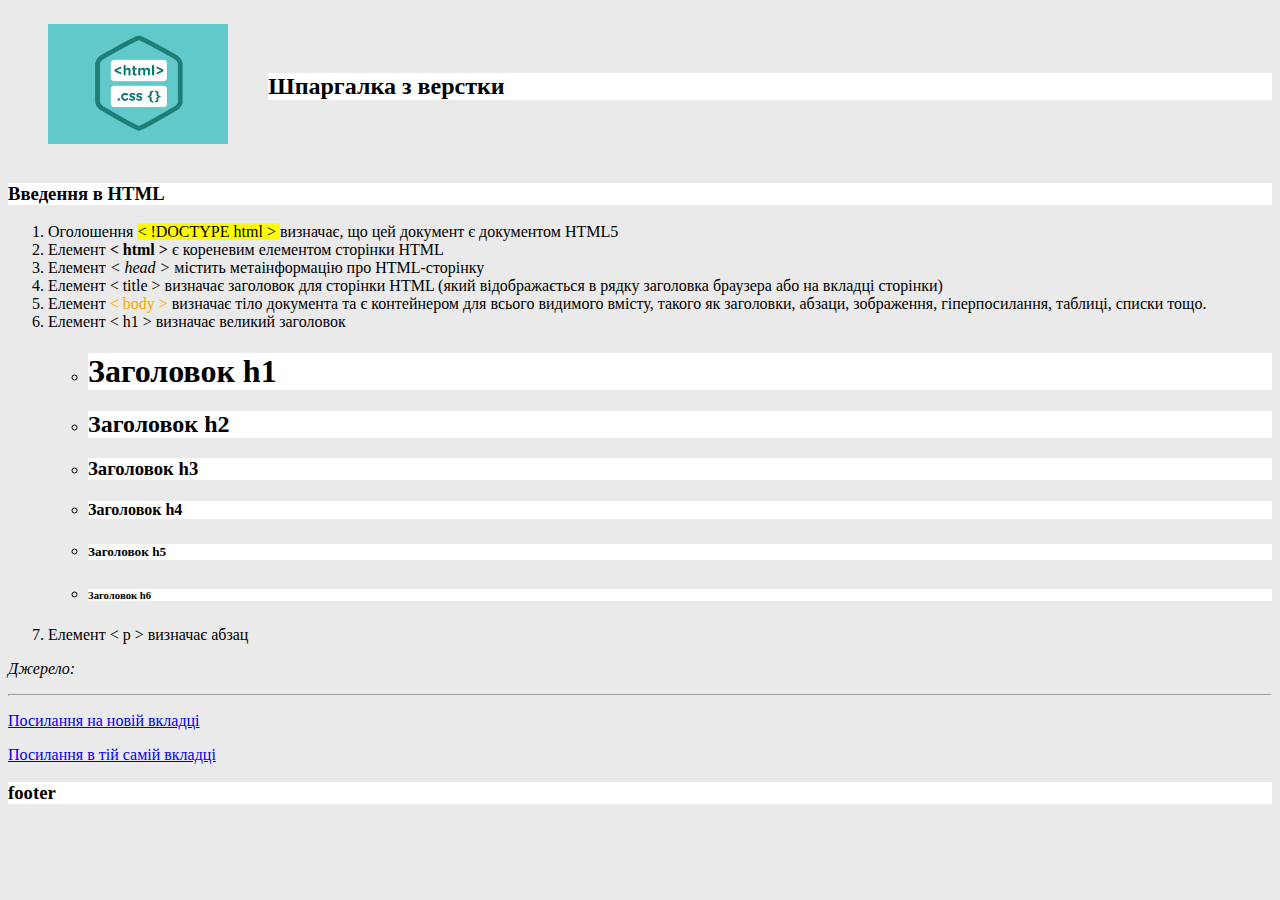
<file: lesson_2/index.html>
<!DOCTYPE html>
<html lang="uk">

<head>
	<meta charset="UTF-8">
	<meta name="viewport" content="width=device-width, initial-scale=1.0">
	<title>Сourse of html-css</title>
	<link rel="stylesheet" href="css/style.css">
</head>

<body>
	<wrapper>
		<header>
			<div class="header__body">
				<figure>
					<img src="img/img.png" alt="logo">
				</figure>
				<h2 class="header__title"><strong>Шпаргалка з верстки</strong></h2>
			</div>
		</header>
		<main>
			<h3>Введення в HTML</h3>
			<ol>
				<li>Оголошення <mark> &lt !DOCTYPE html &gt </mark> визначає, що цей документ є документом HTML5
				</li>
				<li>Елемент <b>&lt html &gt</b> є кореневим елементом сторінки HTML</li>
				<li>Елемент <i>&lt head &gt</i> містить метаінформацію про HTML-сторінку
				</li>
				<li>Елемент &lt title &gt визначає заголовок для сторінки HTML (який відображається в рядку заголовка
					браузера або
					на вкладці
					сторінки)</li>
				<li>Елемент <span>&lt body &gt</span> визначає тіло документа та є контейнером для всього видимого вмісту,
					такого як заголовки,
					абзаци, зображення, гіперпосилання, таблиці, списки тощо.
				</li>
				<li>Елемент &lt h1 &gt визначає великий заголовок</li>
				<ul>
					<li>
						<h1>Заголовок h1</h1>
					</li>
					<li>
						<h2>Заголовок h2</h2>
					</li>
					<li>
						<h3>Заголовок h3</h3>
					</li>
					<li>
						<h4>Заголовок h4</h4>
					</li>
					<li>
						<h5>Заголовок h5</h5>
					</li>
					<li>
						<h6>Заголовок h6</h6>
					</li>
				</ul>
				<li>Елемент &lt p &gt визначає абзац</li>
			</ol>

			<p><i>Джерело:</i></p>
			<hr>

			<p><a href="https://www.w3schools.com/html/html_basic.asp" target="_blank">Посилання на новій вкладці</a></p>
			<p><a href="https://www.w3schools.com/html/html_basic.asp" target="_parent">Посилання в тій самій вкладці</a>
			</p>

		</main>
		<footer>
			<h3>footer</h3>
		</footer>
	</wrapper>

</body>

</html>
</file>
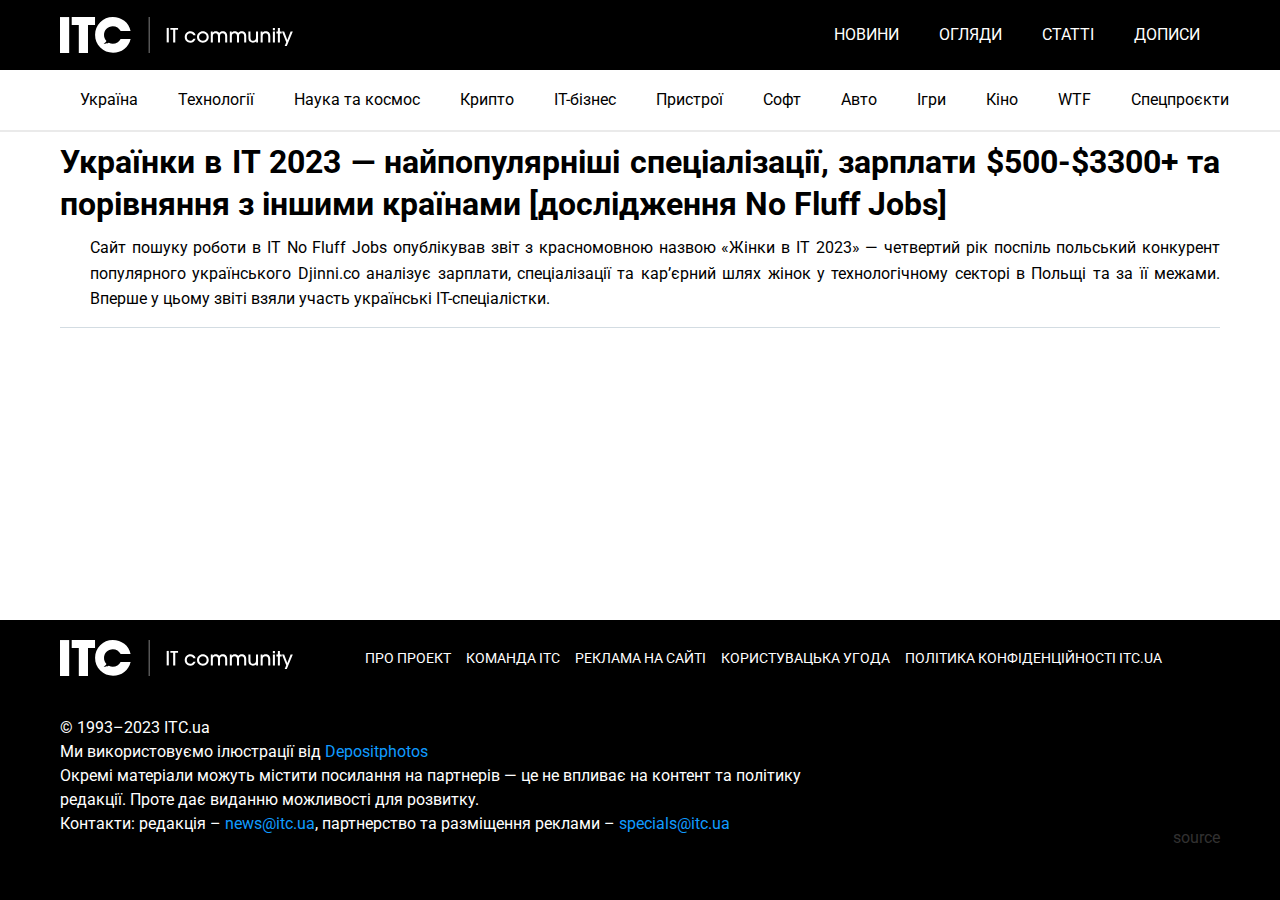
<file: lesson_3/index.html>
<!DOCTYPE html>
<html lang="uk">

<head>
	<meta charset="UTF-8">
	<meta name="viewport" content="width=device-width, initial-scale=1.0">
	<link rel="stylesheet" href="css/style.css">
	<title>Lesson 3</title>
</head>

<body>
	<div class="wrapper">
		<header class="header">
			<div class="header__top top">
				<div class="top__container">
					<div class="top__row row">
						<div class="top__logo">
							<a href="#">
								<img src="img/logo.svg" alt="logo" class="top-img">
							</a>
						</div>
						<div class="top__menu menu">
							<ul class="top-list list">
								<li class="top-item">НОВИНИ</li>
								<li class="top-item">ОГЛЯДИ</li>
								<li class="top-item">СТАТТІ</li>
								<li class="top-item">ДОПИСИ</li>
							</ul>
						</div>
					</div>
				</div>
			</div>
			<div class="header__bottom bottom">
				<div class="bottom__container">
					<div class="bottom__row row">
						<ul class="bottom-list list">
							<li class="bottom-item">Україна</li>
							<li class="bottom-item">Технології</li>
							<li class="bottom-item">Наука та космос</li>
							<li class="bottom-item">Крипто</li>
							<li class="bottom-item">IT-бізнес</li>
							<li class="bottom-item">Пристрої</li>
							<li class="bottom-item">Софт</li>
							<li class="bottom-item">Авто</li>
							<li class="bottom-item">Ігри</li>
							<li class="bottom-item">Кіно</li>
							<li class="bottom-item">WTF</li>
							<li class="bottom-item">Спецпроєкти</li>
						</ul>
						<!-- <div class="bottom-search search_btn">
						<img src="https://itc.ua/wp-content/themes/ITC_6.0/images/search_outline_new.svg" height="28" width="28" style="">
					</div> -->
					</div>

				</div>
			</div>

		</header>

		<main class="main">
			<div class="main__container">
				<div class="main__entry entry">
					<!-- <div class="entry__subtitle"></div> -->
					<h1 class="entry__title">Українки в IT 2023 — найпопулярніші спеціалізації, зарплати $500-$3300+ та
						порівняння з іншими країнами [дослідження No
						Fluff Jobs]</h1>
					<div>
						<div></div>
						<div></div>
					</div>
					<div class="main__page">
						<p>Сайт пошуку роботи в IT No Fluff Jobs опублікував звіт з красномовною назвою «Жінки в IT 2023» —
							четвертий рік поспіль
							польський конкурент популярного українського Djinni.co аналізує зарплати, спеціалізації та
							кар’єрний шлях жінок у
							технологічному секторі в Польщі та за її межами. Вперше у цьому звіті взяли участь українські
							ІТ-спеціалістки.</p>
					</div>
				</div>
			</div>
		</main>

		<footer class="footer">
			<div class="footer__row-1 row-1">
				<div class="row-1__container">
					<div class="row-1__row">
						<div class="row-1__logo">
							<a href="#">
								<img src="img/logo.svg" alt="logo" class="row-1-img">
							</a>
						</div>
						<div class="row-1__menu menu">
							<ul class="row-1-list list">
								<li class="row-1-item">ПРО ПРОЕКТ</li>
								<li class="row-1-item">КОМАНДА ІТС</li>
								<li class="row-1-item">РЕКЛАМА НА САЙТІ</li>
								<li class="row-1-item">КОРИСТУВАЦЬКА УГОДА</li>
								<li class="row-1-item">ПОЛІТИКА КОНФІДЕНЦІЙНОСТІ ITC.UA</li>
							</ul>
						</div>
					</div>
					<div class="row-1__row row-text">
						<p> © 1993–2023 ITC.ua</p>
						<p>Ми використовуємо ілюстрації від <span>Depositphotos</span></p>
						<p>Окремі матеріали можуть містити посилання на партнерів — це не впливає на контент та
							політику<br>редакції. Проте дає виданню можливості для розвитку.</p>
						<p>Контакти: редакція – <span>news@itc.ua</span>, партнерство та разміщення реклами –
							<span>specials@itc.ua</span>
						</p>
					</div>
				</div>
			</div>
			<div class="footer__row-2 row-2">
				<div class="row-2__container">
					<div class="row-2__row">
						<a href="https://itc.ua/ua/novini/ukrayinky-v-it-2023/" class="source">source</a>
					</div>
				</div>
			</div>
		</footer>
	</div>
</body>

</html>
</file>
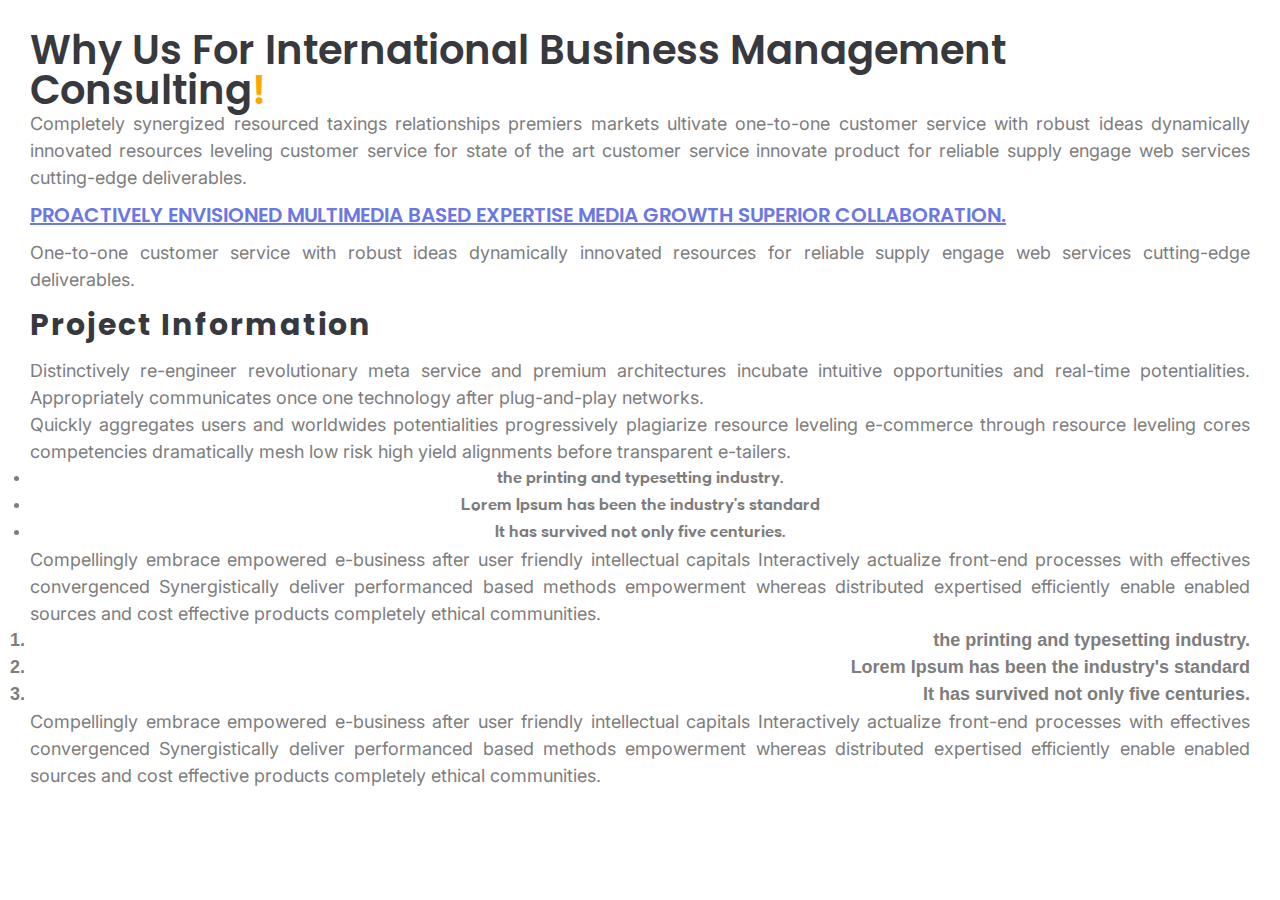
<file: lesson_5/index.html>
<!DOCTYPE html>
<html lang="uk">

<head>
	<meta charset="UTF-8">
	<meta name="viewport" content="width=device-width, initial-scale=1.0">
	<link rel="stylesheet" href="css/style.css">
	<title>Lesson 5</title>
	<link href="https://fonts.googleapis.com/css?family=Inter:500,600,700&display=swap" rel="stylesheet">
	<link href="https://fonts.googleapis.com/css?family=Poppins:600,600italic,700,700italic&display=swap"
		rel="stylesheet">
	<link href="https://fonts.googleapis.com/css?family=Inter:500,600,700&display=swap" rel="stylesheet">
</head>

<body>
	<header></header>
	<main>
		<h1 class="main-title">
			Why Us For International Business Management Consulting<span>!</span>
		</h1>
		<div class="text">
			<p>
				Completely synergized resourced taxings relationships premiers markets ultivate one-to-one customer service
				with robust ideas dynamically innovated resources leveling customer service for state of the art customer
				service innovate product for reliable supply engage web services cutting-edge deliverables.
			</p>
		</div>
		<h3 class="sub-title">
			Proactively envisioned multimedia based expertise media growth superior collaboration.
		</h3>
		<div class="text">
			<p>
				One-to-one customer service with robust ideas dynamically innovated resources for reliable supply engage web
				services cutting-edge deliverables.
			</p>
		</div>
		<h2 class="title">
			Project Information
		</h2>
		<div class="text">
			<p>
				Distinctively re-engineer revolutionary meta service and premium architectures incubate intuitive
				opportunities and
				real-time potentialities. Appropriately communicates once one technology after plug-and-play networks.
			</p>
			<p>
				Quickly aggregates users and worldwides potentialities progressively plagiarize resource leveling e-commerce
				through
				resource leveling cores competencies dramatically mesh low risk high yield alignments before transparent
				e-tailers.
			</p>
		</div>
		<div class="block">
			<ul class="list">
				<li class="item-1">the printing and typesetting industry.</li>
				<li class="item-1">Lorem Ipsum has been the industry's standard</li>
				<li class="item-1">It has survived not only five centuries.</li>
			</ul>
		</div>
		<div class="text">
			<p>
				Compellingly embrace empowered e-business after user friendly intellectual capitals Interactively actualize
				front-end
				processes with effectives convergenced Synergistically deliver performanced based methods empowerment
				whereas
				distributed expertised efficiently enable enabled sources and cost effective products completely ethical
				communities.
			</p>
		</div>
		<div class="block">
			<ol class="list">
				<li class="item-2">the printing and typesetting industry.</li>
				<li class="item-2">Lorem Ipsum has been the industry's standard</li>
				<li class="item-2">It has survived not only five centuries.</li>
			</ol>
		</div>
		<div class="text">
			<p>
				Compellingly embrace empowered e-business after user friendly intellectual capitals Interactively actualize
				front-end
				processes with effectives convergenced Synergistically deliver performanced based methods empowerment
				whereas
				distributed expertised efficiently enable enabled sources and cost effective products completely ethical
				communities.
			</p>
		</div>
	</main>
	<footer></footer>
</body>

</html>
</file>
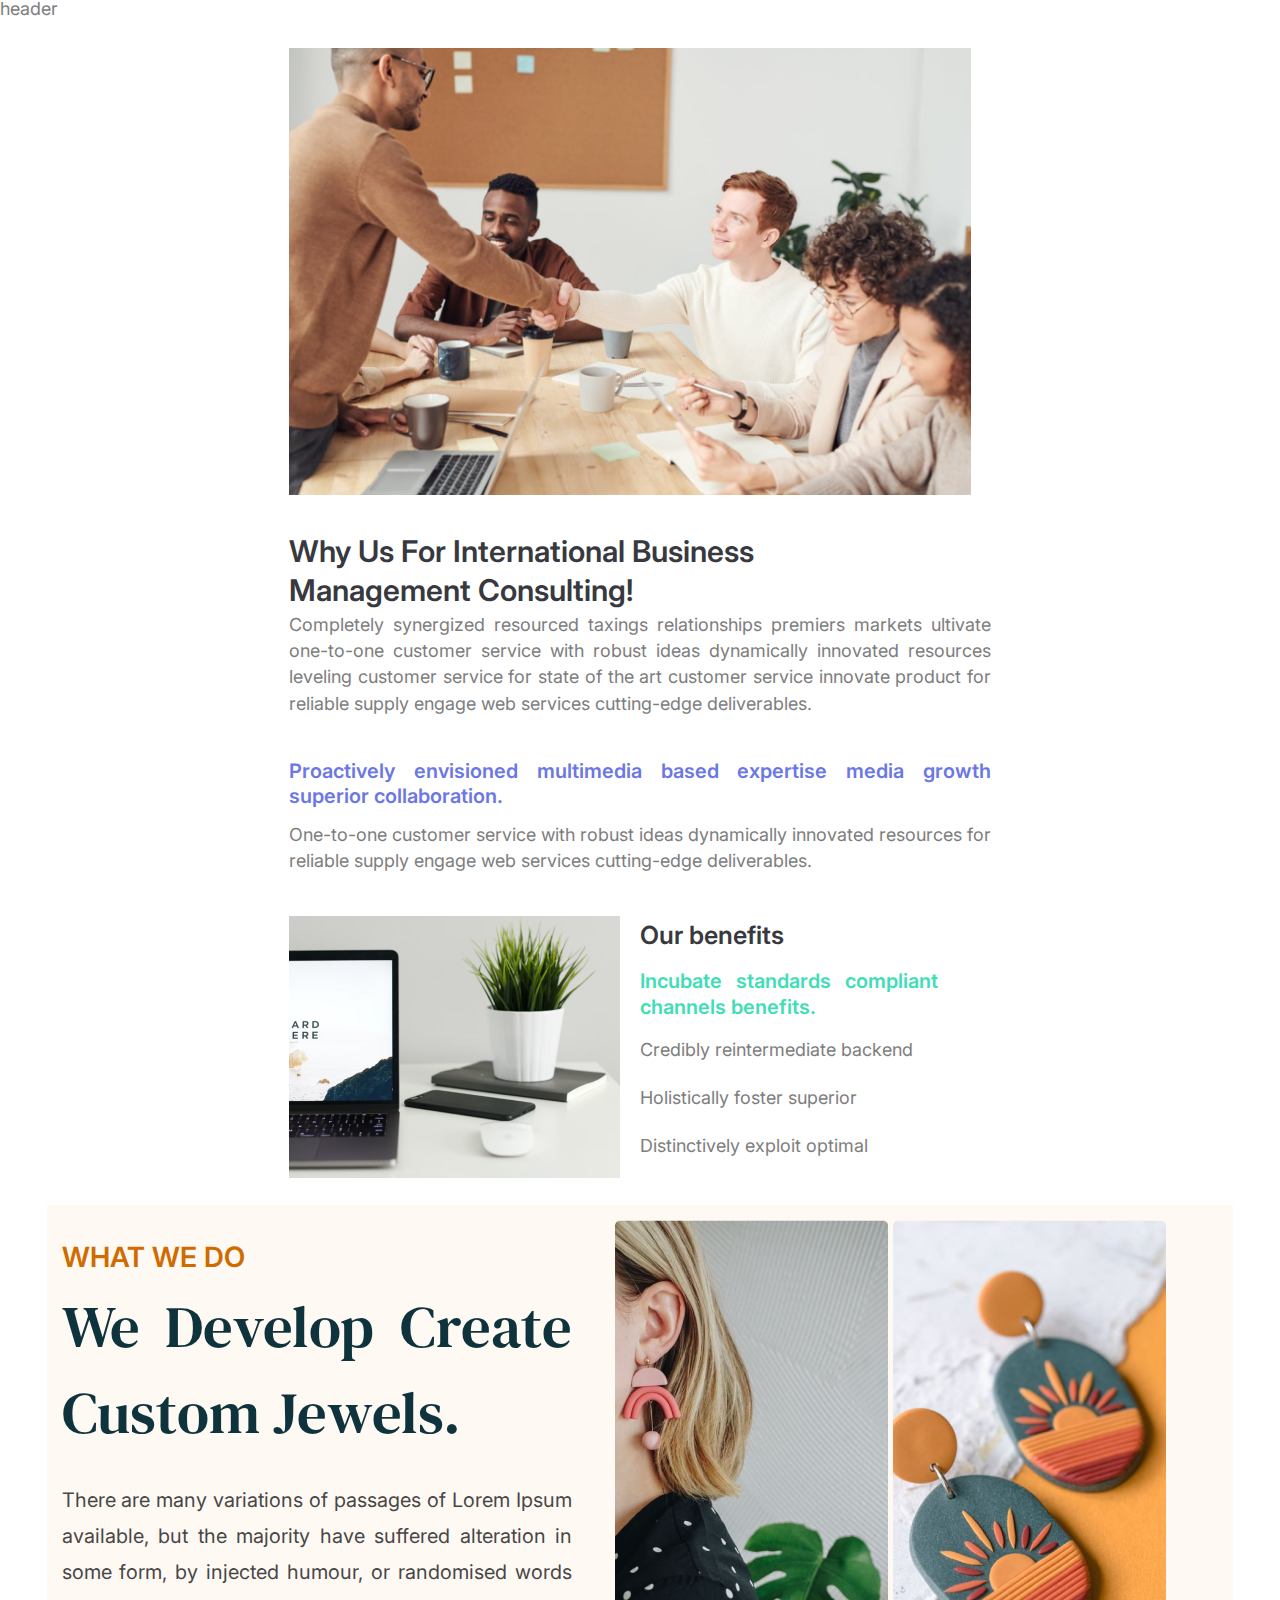
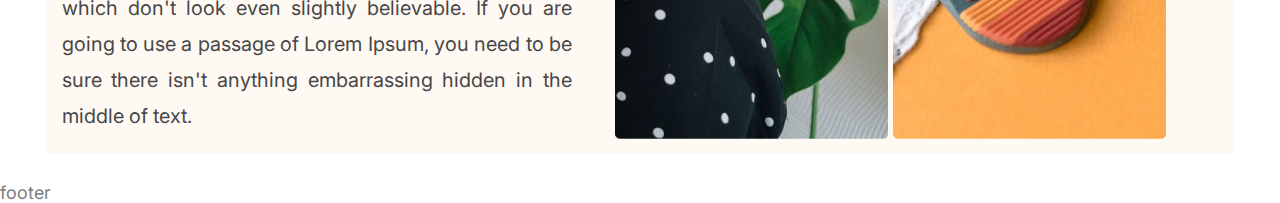
<file: lesson_6/index.html>
<!DOCTYPE html>
<html lang="en">

<head>
	<meta charset="UTF-8">
	<meta name="viewport" content="width=device-width, initial-scale=1.0">
	<link rel="stylesheet" href="css/style.css">
	<title>Lesson 6</title>
	<link href="https://fonts.googleapis.com/css?family=Poppins:600,600italic,700,700italic&display=swap"
		rel="stylesheet">
</head>

<body>
	<header>
		<p>header</p>
	</header>
	<main>
		<div class="page__container">
			<section class="page__consulting">
				<div class="page__image">
					<img src="img/photo.png" alt="people">
				</div>
				<div class="page__title">
					<h1>Why Us For International Business<br> Management Consulting!
					</h1>
				</div>
				<div class="page__text">
					<p>Completely synergized resourced taxings relationships premiers markets ultivate one-to-one customer
						service with robust
						ideas dynamically innovated resources leveling customer service for state of the art customer service
						innovate product
						for reliable supply engage web services cutting-edge deliverables.</p>
				</div>
				<div class="page__subtitle">
					<h3>Proactively envisioned multimedia based expertise media growth superior collaboration.</h3>
				</div>
				<div class="page__text">
					<p>One-to-one customer service with robust ideas dynamically innovated resources for reliable supply
						engage
						web services
						cutting-edge deliverables.</p>
				</div>
				<div class="page__image2">
					<img src="img/photo2.png" alt="photo2">
				</div>
				<div class="page__block">
					<div class="page__title small-title">
						<h2>Our benefits
						</h2>
					</div>
					<div class="page__subtitle green-subtitle">
						<h3>Incubate standards compliant
							channels benefits.</h3>
					</div>
					<div class="page__list">
						<ol>
							<li>Credibly reintermediate backend</li>
							<li>Holistically foster superior</li>
							<li>Distinctively exploit optimal</li>
						</ol>
					</div>
				</div>
			</section>
			<section class="page__jewellery">
				<div class="page__block block-jewellery">
					<div class="page__subtitle brown-subtitle">
						<h3>WHAT WE DO</h3>
					</div>
					<div class="page__title big-title">
						<h2>We Develop Create Custom Jewels.</h2>
					</div>
					<div class="page__text text-jewellery">
						<p>There are many variations of passages of Lorem Ipsum available, but the majority have suffered
							alteration in some form,
							by injected humour, or randomised words which don't look even slightly believable. If you are going
							to use a passage of
							Lorem Ipsum, you need to be sure there isn't anything embarrassing hidden in the middle of text.
						</p>
					</div>
				</div>
				<div class="page__image jewellery">
					<img src="img/rectangle23.png" alt="photo3">
				</div>
				<div class="page__image jewellery">
					<img src="img/rectangle22.png" alt="photo4">
				</div>
			</section>
		</div>
	</main>
	<footer>
		<p>footer</p>
	</footer>
</body>

</html>
</file>
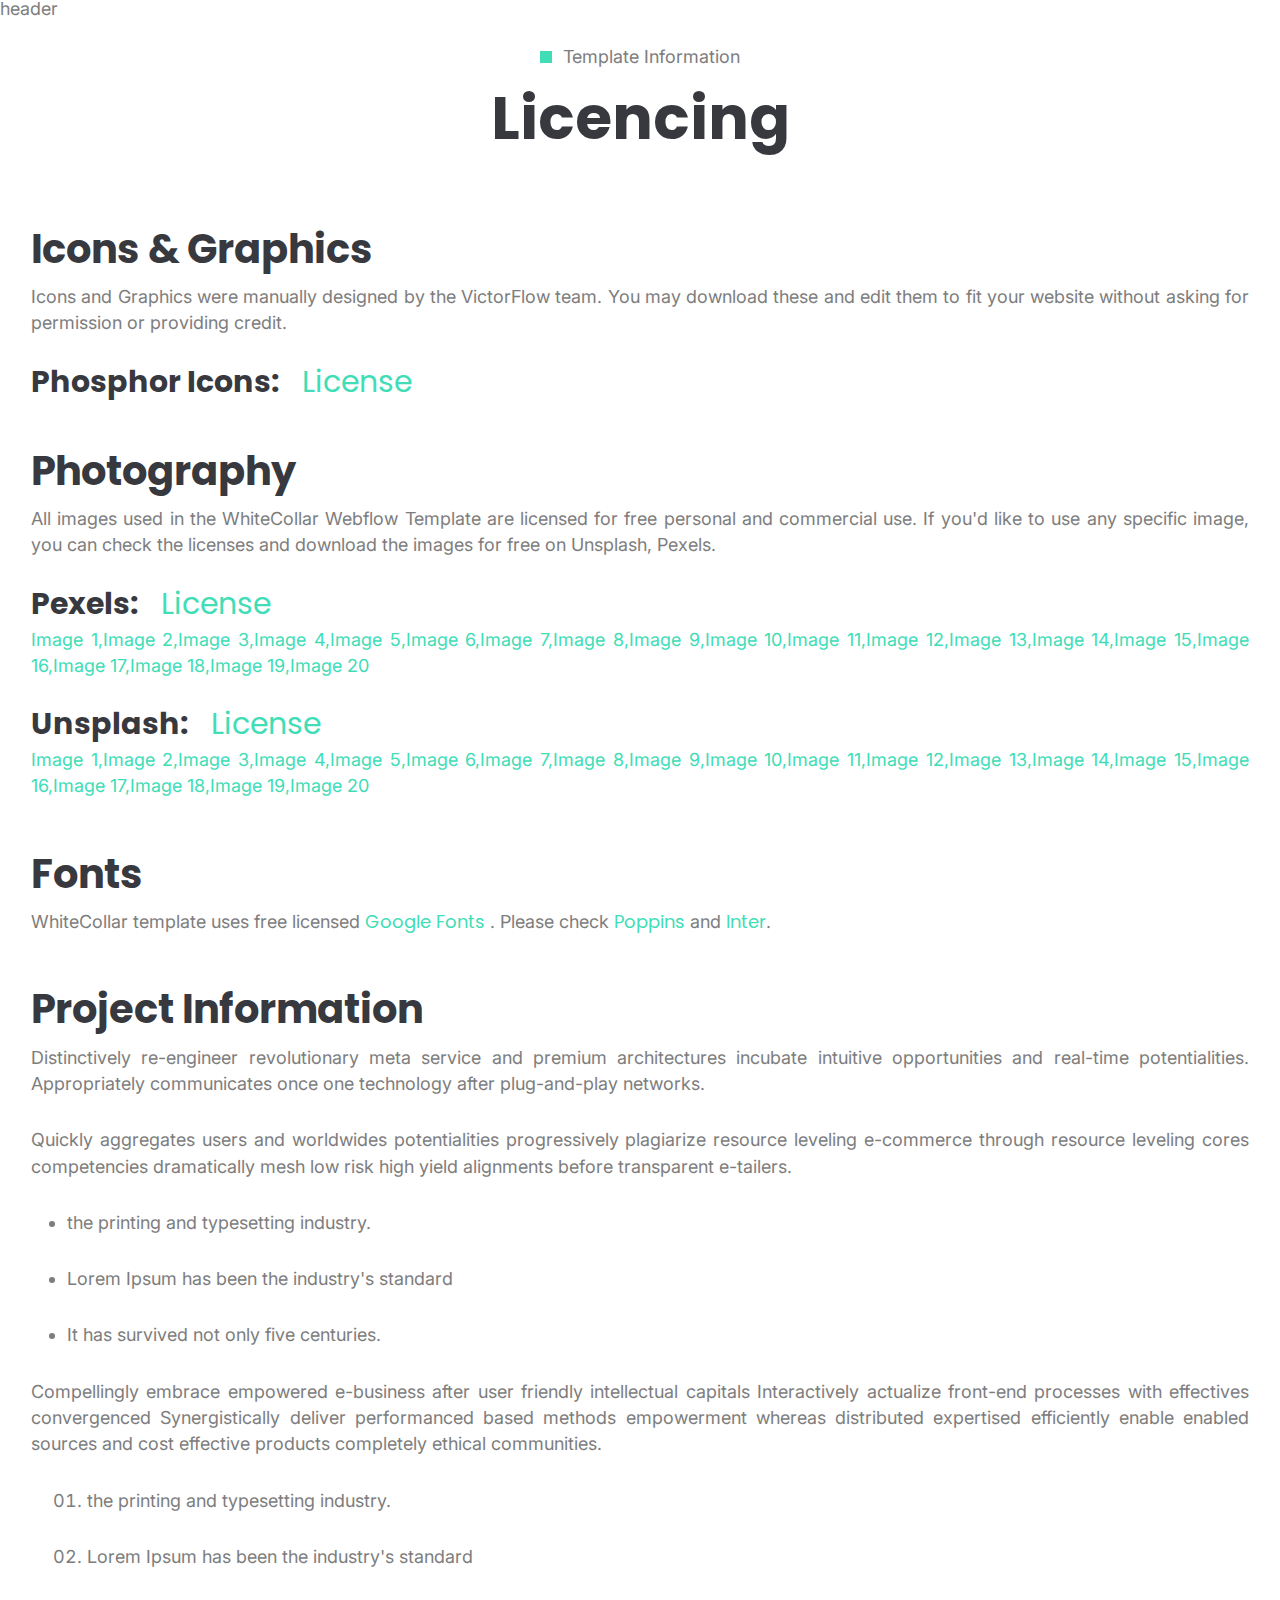
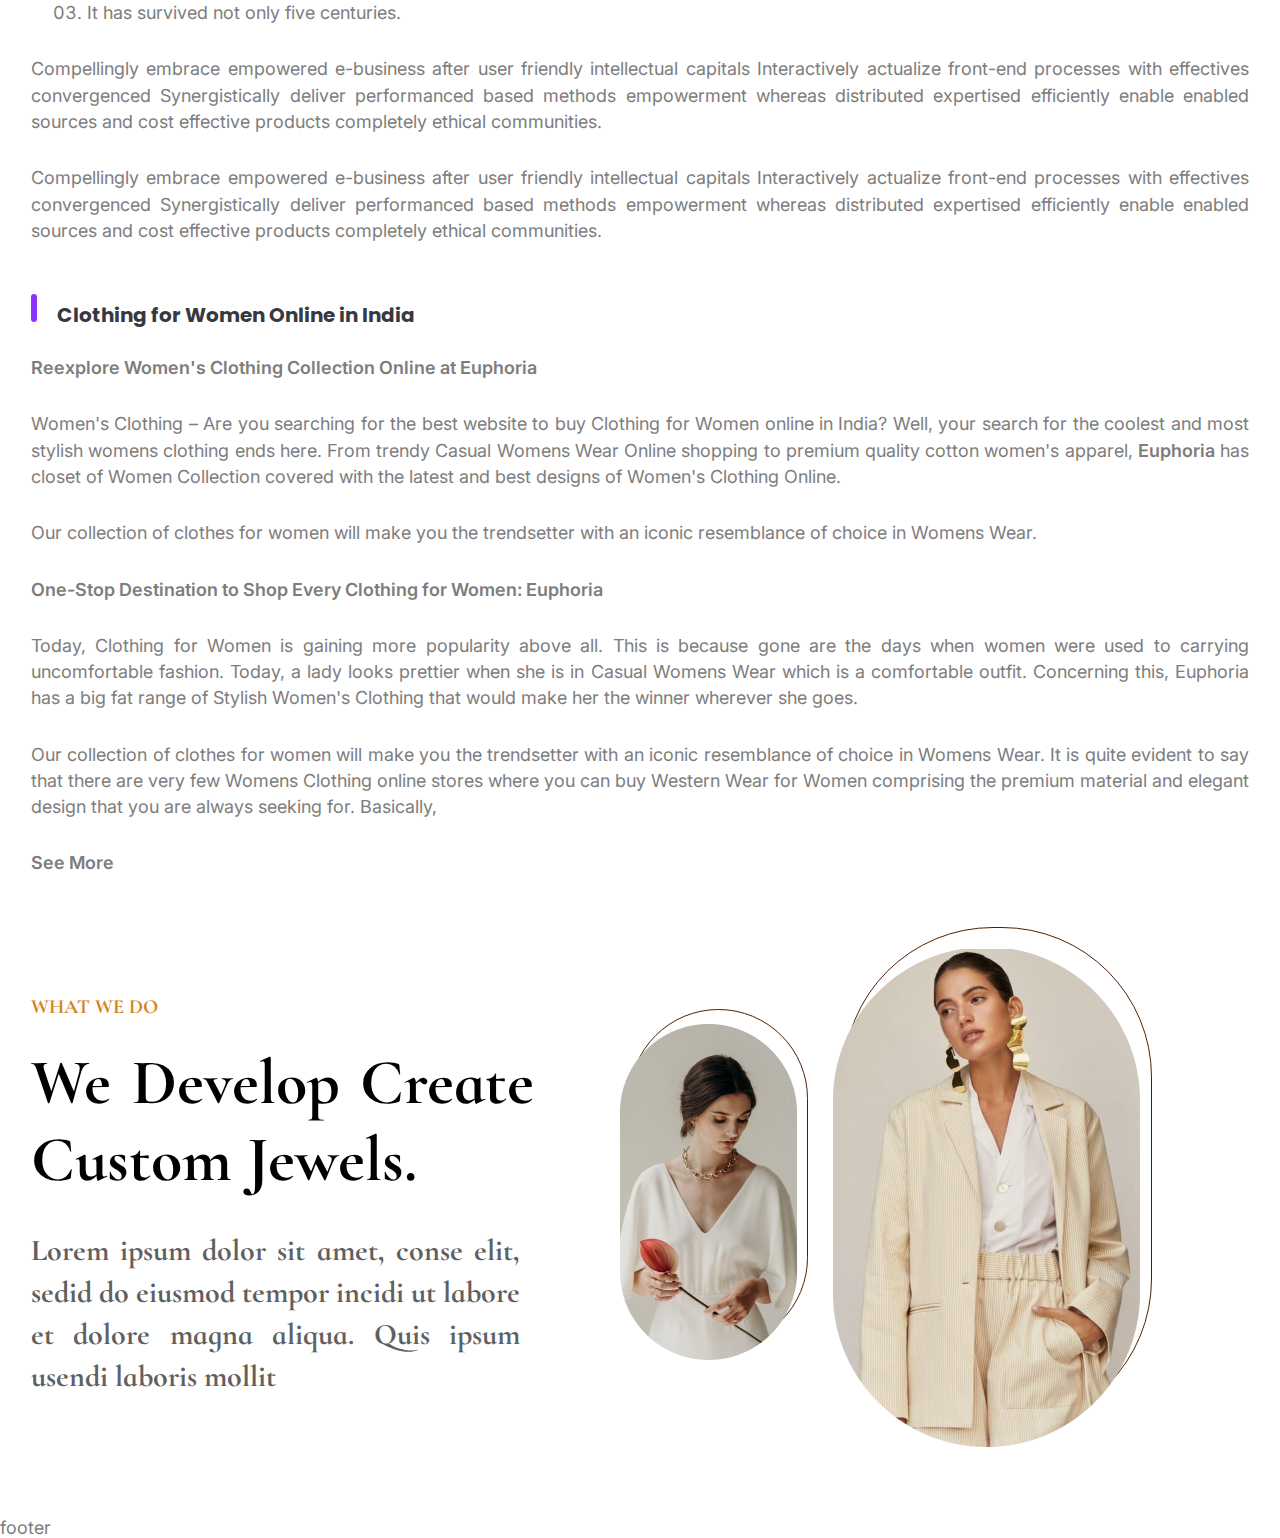
<file: lesson_7/index.html>
<!DOCTYPE html>
<html lang="en">

<head>
	<meta charset="UTF-8">
	<meta name="viewport" content="width=device-width, initial-scale=1.0">
	<link rel="stylesheet" href="css/style.css">
	<title>Lesson 7</title>
	<link href="https://fonts.googleapis.com/css?family=Poppins:600,600italic,700,700italic&display=swap"
		rel="stylesheet">
</head>

<body>
	<header>
		<p>header</p>
	</header>
	<main>
		<div class="page__container">
			<div class="page__title-marker">
				<div class="page__marker"></div>
				<div class="page__small-title">
					<h6>Template Information</h6>
				</div>
			</div>
			<h1 class="page__main-title title">Licencing</h1>
			<div class="page__block">
				<h2 class="page__title title">Icons & Graphics</h2>
				<div class="page__text">
					<p>Icons and Graphics were manually designed by the VictorFlow team. You may download these and edit
						them
						to
						fit your
						website without asking for permission or providing credit.
					</p>
				</div>
				<h3 class="page__subtitle subtitle">Phosphor Icons:</h3>
				<a href="#" class="page__link">License</a>
			</div>
			<div class="page__block">
				<h2 class="page__title title">Photography</h2>
				<div class="page__text fhotography-text">
					<p>All images used in the WhiteCollar Webflow Template are licensed for free personal and commercial
						use.
						If you'd like to
						use any specific image, you can check the licenses and download the images for free on Unsplash,
						Pexels.</p>
				</div>
				<h3 class="page__subtitle subtitle fhotography-subtitle">Pexels:</h3>
				<a href="#" class="page__link">License</a>
				<div class="page__text fhotography-text text-green">
					<p>Image 1,Image 2,Image 3,Image 4,Image 5,Image 6,Image 7,Image 8,Image 9,Image 10,Image 11,Image
						12,Image 13,Image
						14,Image 15,Image 16,Image 17,Image 18,Image 19,Image 20</p>
				</div>
				<h3 class="page__subtitle subtitle fhotography-subtitle">Unsplash:</h3>
				<a href="#" class="page__link">License</a>
				<div class="page__text fhotography-text text-green">
					<p>Image 1,Image 2,Image 3,Image 4,Image 5,Image 6,Image 7,Image 8,Image 9,Image 10,Image 11,Image
						12,Image 13,Image
						14,Image 15,Image 16,Image 17,Image 18,Image 19,Image 20</p>
				</div>
			</div>
			<div class="page__block">
				<h2 class="page__title title">Fonts</h2>
				<div class="page__text fonts-text">
					<p>WhiteCollar template uses free licensed <a href="#" class="page__link">Google Fonts</a> . Please
						check
						<a href="#" class="page__link">Poppins</a> and <a href="#" class="page__link">Inter</a>.
					</p>
				</div>
			</div>
			<div class="page__block">
				<h2 class="page__title title">Project Information</h2>
				<div class="page__text">
					<p>Distinctively re-engineer revolutionary meta service and premium architectures incubate intuitive
						opportunities and
						real-time potentialities. Appropriately communicates once one technology after plug-and-play
						networks.
					</p>
					<p>Quickly aggregates users and worldwides potentialities progressively plagiarize resource leveling
						e-commerce through
						resource leveling cores competencies dramatically mesh low risk high yield alignments before
						transparent e-tailers.
					</p>
					<ul class="list">
						<li class="mark-style-1">the printing and typesetting industry.</li>
						<li class="mark-style-1">Lorem Ipsum has been the industry's standard</li>
						<li class="mark-style-1">It has survived not only five centuries.</li>
					</ul>
					<p>Compellingly embrace empowered e-business after user friendly intellectual capitals Interactively
						actualize front-end
						processes with effectives convergenced Synergistically deliver performanced based methods empowerment
						whereas
						distributed expertised efficiently enable enabled sources and cost effective products completely
						ethical communities.
					</p>
					<ol class="list">
						<li class="mark-style-2">the printing and typesetting industry.</li>
						<li class="mark-style-2">Lorem Ipsum has been the industry's standard</li>
						<li class="mark-style-2">It has survived not only five centuries.</li>
					</ol>
					<p>Compellingly embrace empowered e-business after user friendly intellectual capitals Interactively
						actualize front-end
						processes with effectives convergenced Synergistically deliver performanced based methods empowerment
						whereas
						distributed expertised efficiently enable enabled sources and cost effective products completely
						ethical communities.</p>
					<p>Compellingly embrace empowered e-business after user friendly intellectual capitals Interactively
						actualize front-end
						processes with effectives convergenced Synergistically deliver performanced based methods empowerment
						whereas
						distributed expertised efficiently enable enabled sources and cost effective products completely
						ethical communities.</p>
				</div>
			</div>
			<div class="page__block">
				<div class="violet-element"></div>
				<h3 class="page__subtitle subtitle titile-product-list">Clothing for Women Online in India</h3>
				<div class="page__text">
					<p><span>Reexplore Women's Clothing Collection Online at Euphoria</span></p>
					<p>Women's Clothing – Are you searching for the best website to buy Clothing for Women online in India?
						Well, your search
						for the coolest and most stylish womens clothing ends here. From trendy Casual Womens Wear Online
						shopping to premium
						quality cotton women's apparel, <span>Euphoria</span> has closet of Women Collection covered with the
						latest and
						best designs of
						Women's Clothing Online.</p>
					<p>Our collection of clothes for women will make you the trendsetter with an iconic resemblance of choice
						in Womens Wear.</p>
					<p><span>One-Stop Destination to Shop Every Clothing for Women: Euphoria</span></p>
					<p>Today, Clothing for Women is gaining more popularity above all. This is because gone are the days when
						women were used
						to carrying uncomfortable fashion. Today, a lady looks prettier when she is in Casual Womens Wear
						which is a comfortable
						outfit. Concerning this, Euphoria has a big fat range of Stylish Women's Clothing that would make her
						the winner
						wherever she goes.</p>
					<p>Our collection of clothes for women will make you the trendsetter with an iconic resemblance of choice
						in Womens Wear.
						It is quite evident to say that there are very few Womens Clothing online stores where you can buy
						Western Wear for
						Women comprising the premium material and elegant design that you are always seeking for. Basically,
					</p>
					<p><span><a href="#">See More</a></span></p>
				</div>
			</div>
			<div class="page__jewellery">
				<div class="page__block block-jewellery">
					<h3 class="page__subtitle brown-subtitle">WHAT WE DO</h3>
					<h2 class="page__title big-title">We Develop Create Custom Jewels.</h2>
					<div class="page__text text-jewellery">
						<p>Lorem ipsum dolor sit amet, conse elit, sedid do eiusmod tempor incidi ut labore et dolore magna
							aliqua. Quis ipsum
							usendi laboris mollit
						</p>
					</div>
				</div>
				<div class="page__block img-jewellery">
					<div class="page__image jewellery small">
						<img src="img/rectangle5.png" alt="photo5">
					</div>
					<div class="page__image jewellery middle">
						<img src="img/rectangle4.png" alt="photo4">
					</div>
				</div>
			</div>
		</div>
	</main>
	<footer>
		<p>footer</p>
	</footer>
</body>

</html>
</file>
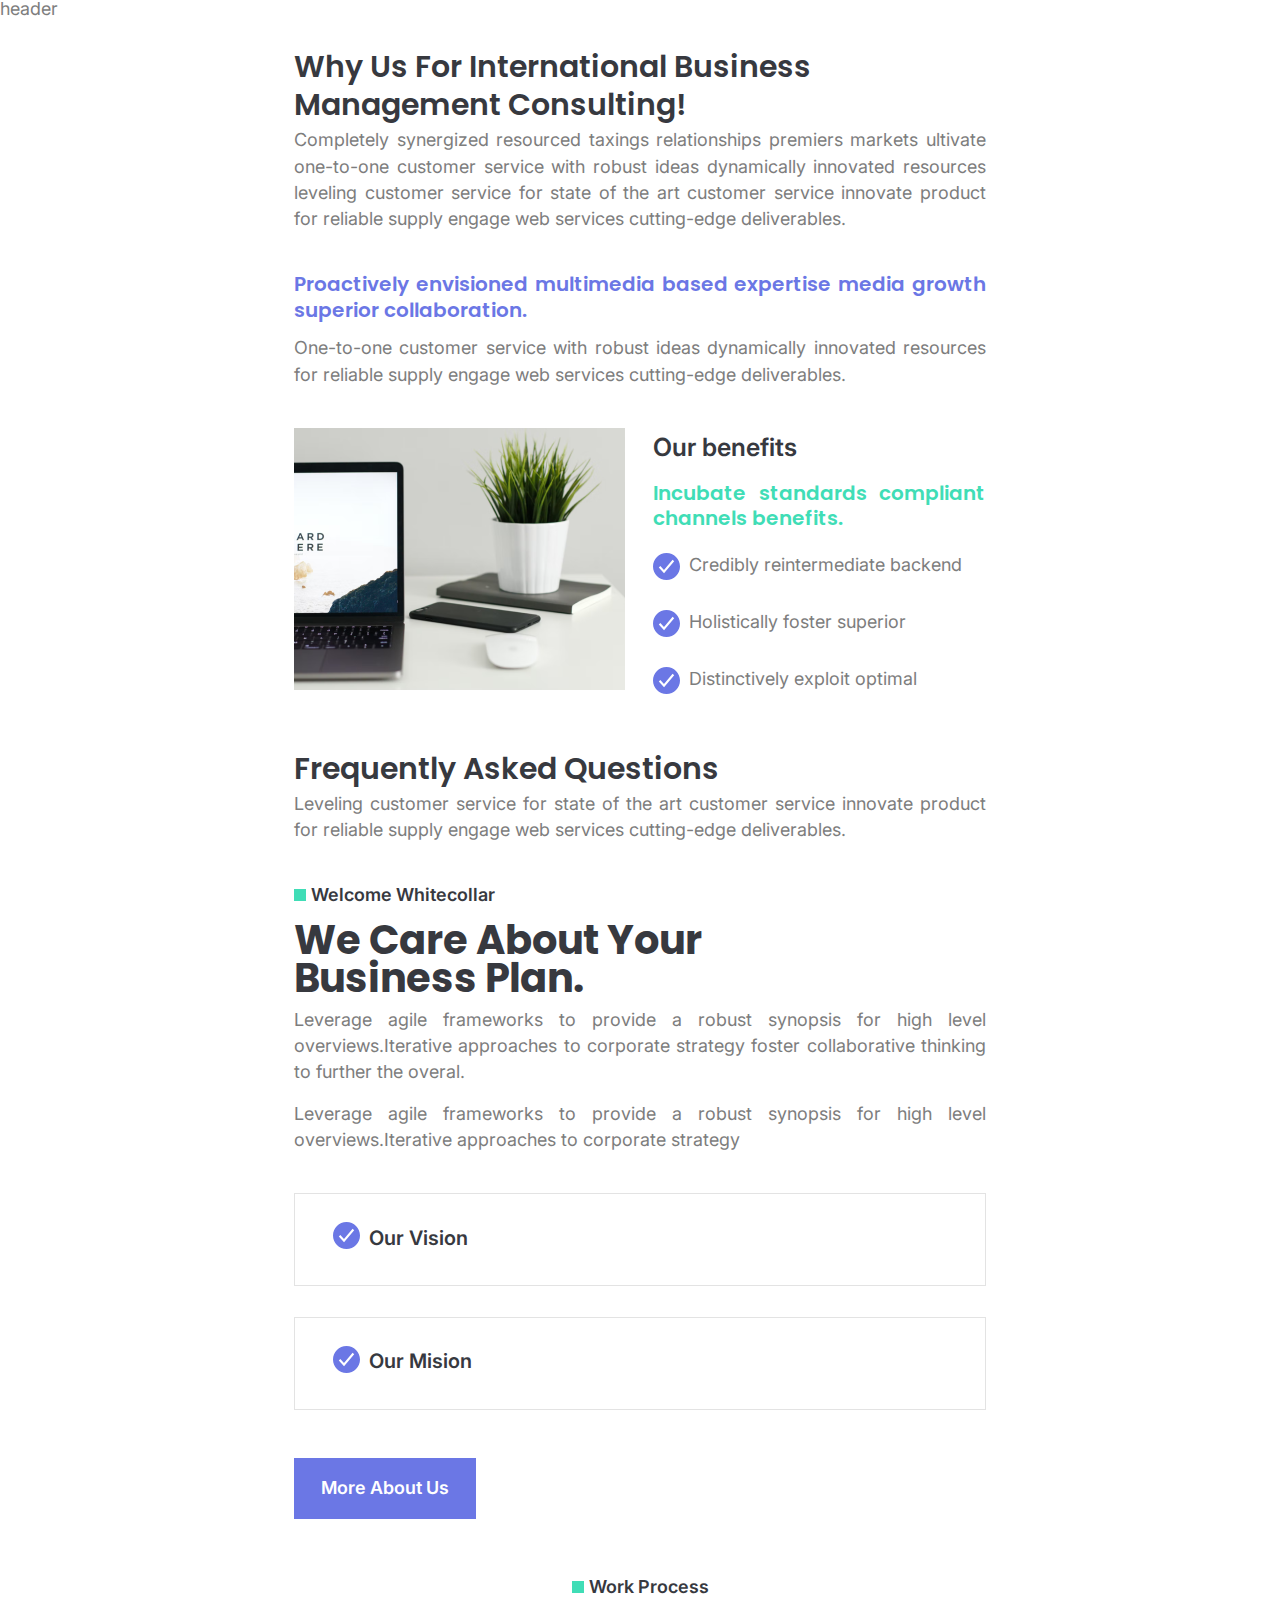
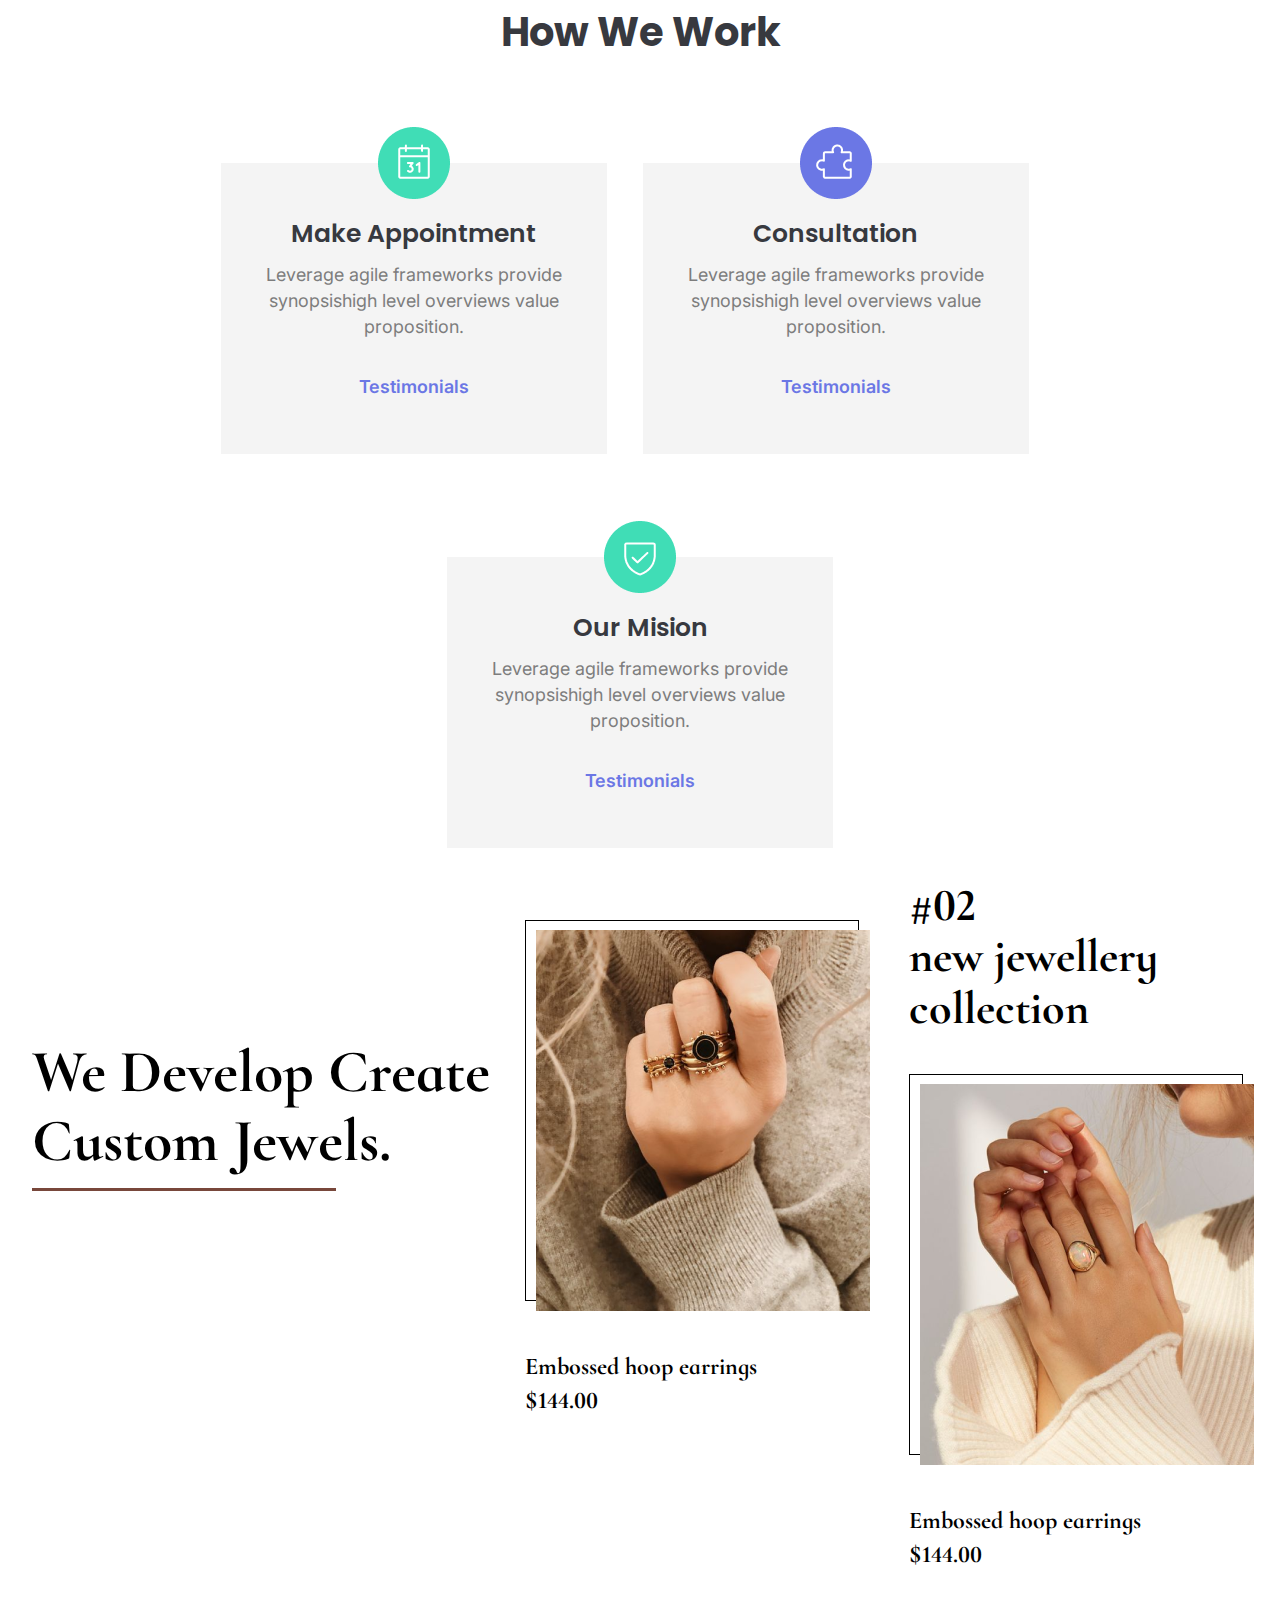
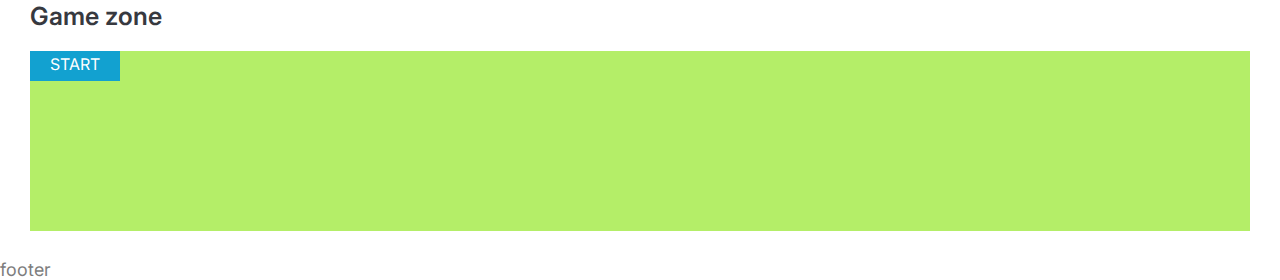
<file: lesson_9/index.html>
<!DOCTYPE html>
<html lang="en">

<head>
	<meta charset="UTF-8">
	<meta name="viewport" content="width=device-width, initial-scale=1.0">
	<link rel="stylesheet" href="css/style.css">
	<title>Lesson 9</title>
	<link href="https://fonts.googleapis.com/css?family=Poppins:600,600italic,700,700italic&display=swap"
		rel="stylesheet">
</head>

<body>
	<header>
		<p>header</p>
	</header>
	<main>
		<div class="page__container">
			<div class="page__consulting">
				<h2 class="page__title title">Why Us For International Business<br> Management Consulting!
				</h2>
				<div class="page__text">
					<p>Completely synergized resourced taxings relationships premiers markets ultivate one-to-one customer
						service with robust
						ideas dynamically innovated resources leveling customer service for state of the art customer service
						innovate product
						for reliable supply engage web services cutting-edge deliverables.</p>
				</div>
				<h4 class="page__subtitle subtitle blue-subtitle">Proactively envisioned multimedia based expertise media
					growth superior
					collaboration.</h4>
				<div class="page__text">
					<p>One-to-one customer service with robust ideas dynamically innovated resources for reliable supply
						engage
						web services
						cutting-edge deliverables.</p>
				</div>
				<div class="page__items">
					<img src="img/img1.png" alt="image" class="page__image">
					<div class="page__block-text">
						<h3 class="page__title title-middle">Our benefits
						</h3>
						<h4 class="page__subtitle subtitle green-subtitle">Incubate standards compliant
							channels benefits.</h4>
						<ul class="page__list">
							<li class="page__item">Credibly reintermediate backend</li>
							<li class="page__item">Holistically foster superior</li>
							<li class="page__item">Distinctively exploit optimal</li>
						</ul>
					</div>
				</div>
				<h2 class="page__title title">Frequently Asked Questions</h2>
				<div class="page__text">
					<p>Leveling customer service for state of the art customer service innovate product for reliable supply
						engage web services
						cutting-edge deliverables.</p>
				</div>
				<!--  -->
				<div class="title-greensquare">
					<div class="element-greensquare"></div>
					<h4 class="page__title title-verysmall">Welcome Whitecollar</h4>
				</div>
				<h2 class="page__title title title-big">We Care About Your <br>
					Business Plan.</h2>
				<div class="page__text">
					<p>Leverage agile frameworks to provide a robust synopsis for high level overviews.Iterative approaches
						to corporate strategy foster collaborative thinking to further the overal.</p>
					<p>Leverage agile frameworks to provide a robust synopsis for high level overviews.Iterative approaches
						to corporate
						strategy</p>
				</div>
				<div class="block-cart">
					<div class="block-cart__cart">
						<div class="block-cart__content">
							<h3 class="block-cart__title page__title title-small">Our Vision</h3>
							<div class="block-cart__text page__text text-hide">
								<p>Capitalize on low hanging fruit to identify a ballpark value added activity to beta
									clickthroughs.</p>
							</div>
						</div>
					</div>
					<div class="block-cart__cart">
						<div class="block-cart__content">
							<h3 class="block-cart__title page__title title-small">Our Mision</h3>
							<div class="block-cart__text page__text text-hide">
								<p>Podcasting operational change management inside of workflows to establish a framework.</p>
							</div>
						</div>
					</div>
				</div>
				<a href="#" class="consulting-button">More About Us</a>
			</div>
			<div class="page_consult-2">
				<div class="title-greensquare center">
					<div class="element-greensquare"></div>
					<h4 class="page__title title-verysmall">Work Process</h4>
				</div>
				<h2 class="page__title title title-big center title-cart-2">How We Work</h2>
				<div class="block-cart-2">
					<div class="block-cart-2__cart-grey cart-grey">
						<img src="img/icon1.png" alt="icon-1" class="cart-icon">
						<div class="block-cart-2__content">
							<h3 class="block-cart-2__title">Make Appointment</h3>
							<div class="block-cart-2__text page__text center">
								<p>Leverage agile frameworks provide synopsishigh level overviews value proposition.</p>
							</div>
							<a href="#" class="blue-subtitle center">Testimonials</a>
						</div>
					</div>
					<div class="block-cart-2__cart-grey cart-grey">
						<img src="img/icon2.png" alt="icon-2" class="cart-icon">
						<div class="block-cart-2__content">
							<h3 class="block-cart-2__title">Consultation</h3>
							<div class="block-cart-2__text page__text center">
								<p>Leverage agile frameworks provide synopsishigh level overviews value proposition.</p>
							</div>
							<a href="#" class="blue-subtitle center">Testimonials</a>
						</div>
					</div>
					<div class="block-cart-2__cart-grey cart-grey">
						<img src="img/icon3.png" alt="icon-3" class="cart-icon">
						<div class="block-cart-2__content">
							<h3 class="block-cart-2__title">Our Mision</h3>
							<div class="block-cart-2__text page__text center">
								<p>Leverage agile frameworks provide synopsishigh level overviews value proposition.</p>
							</div>
							<a href="#" class="blue-subtitle center">Testimonials</a>
						</div>
					</div>
				</div>
			</div>
			<!--  -->
			<div class="page__jewellery jewellery">
				<div class="jewellery_block title-line">
					<h2 class="jewellery__title title-big">We Develop Create Custom Jewels.</h2>
				</div>
				<div class="jewellery_block">
					<div class="jewellery__cart">
						<div class="jewellery-img">
							<a href="#">
								<img src="img/img2.png" alt="img-1">
							</a>
						</div>
						<div class="jewellery__text">
							<p>Embossed hoop earrings</p>
							<p>$144.00</p>
						</div>
					</div>
				</div>
				<div class="jewellery_block">
					<h3 class="jewellery__title titile-middle">#02 <br>
						new jewellery collection</h3>
					<div class="jewellery__cart">
						<div class="jewellery-img">
							<a href="#">
								<img src="img/img3.png" alt="img-2">
							</a>
						</div>
						<div class="jewellery__text">
							<p>Embossed hoop earrings</p>
							<p>$144.00</p>
						</div>
					</div>
				</div>
			</div>
			<!--  -->
			<h3 class="page__title title-middle">Game zone</h3>
			<div class="game-block">
				<div class="el-1 el">
					<p>START</p>
				</div>
				<div class="el-2 el"></div>
				<div class="el-3 el"></div>
				<div class="el-4 el"></div>
				<div class="el-5 el"></div>
				<div class="el-6 el"></div>
				<div class="el-7 el"></div>
				<div class="el-8 el">
					<p>FINISH</p>
				</div>
			</div>
		</div>
	</main>
	<footer>
		<p>footer</p>
	</footer>
</body>

</html>
</file>
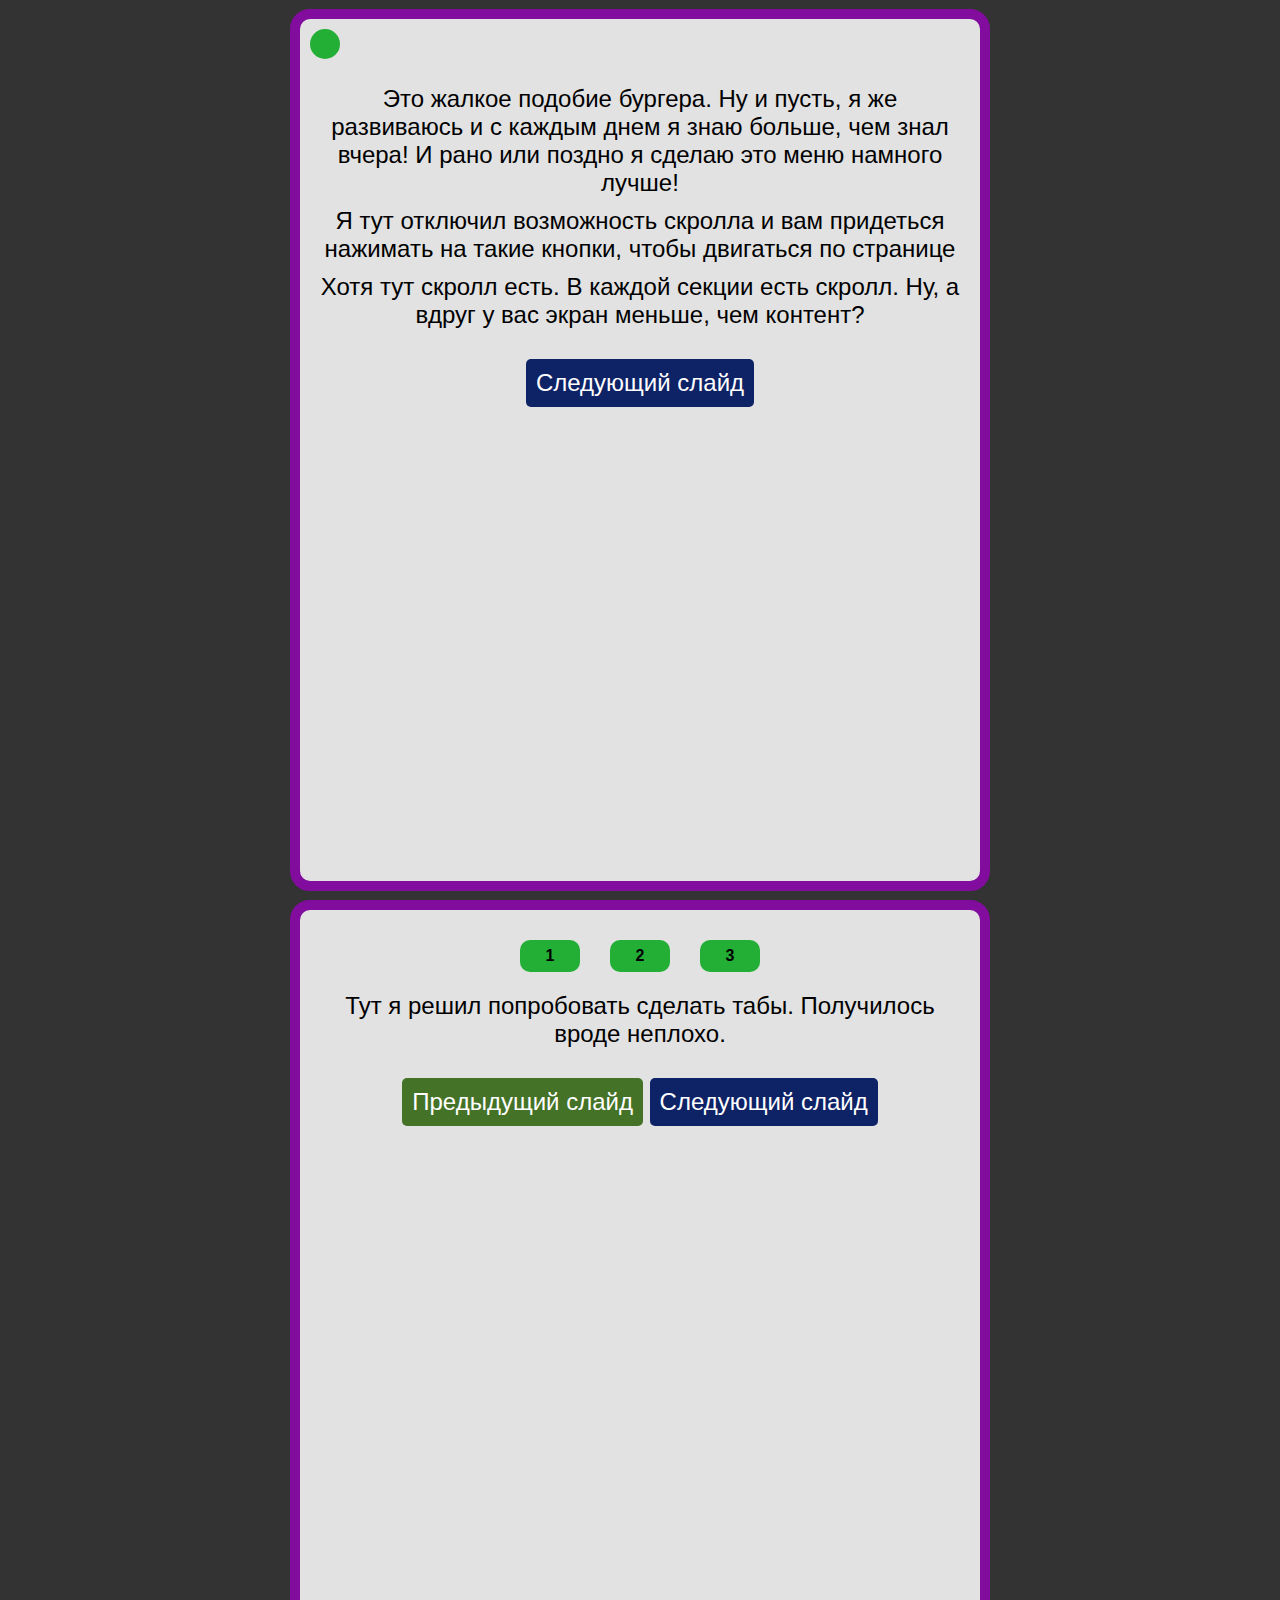
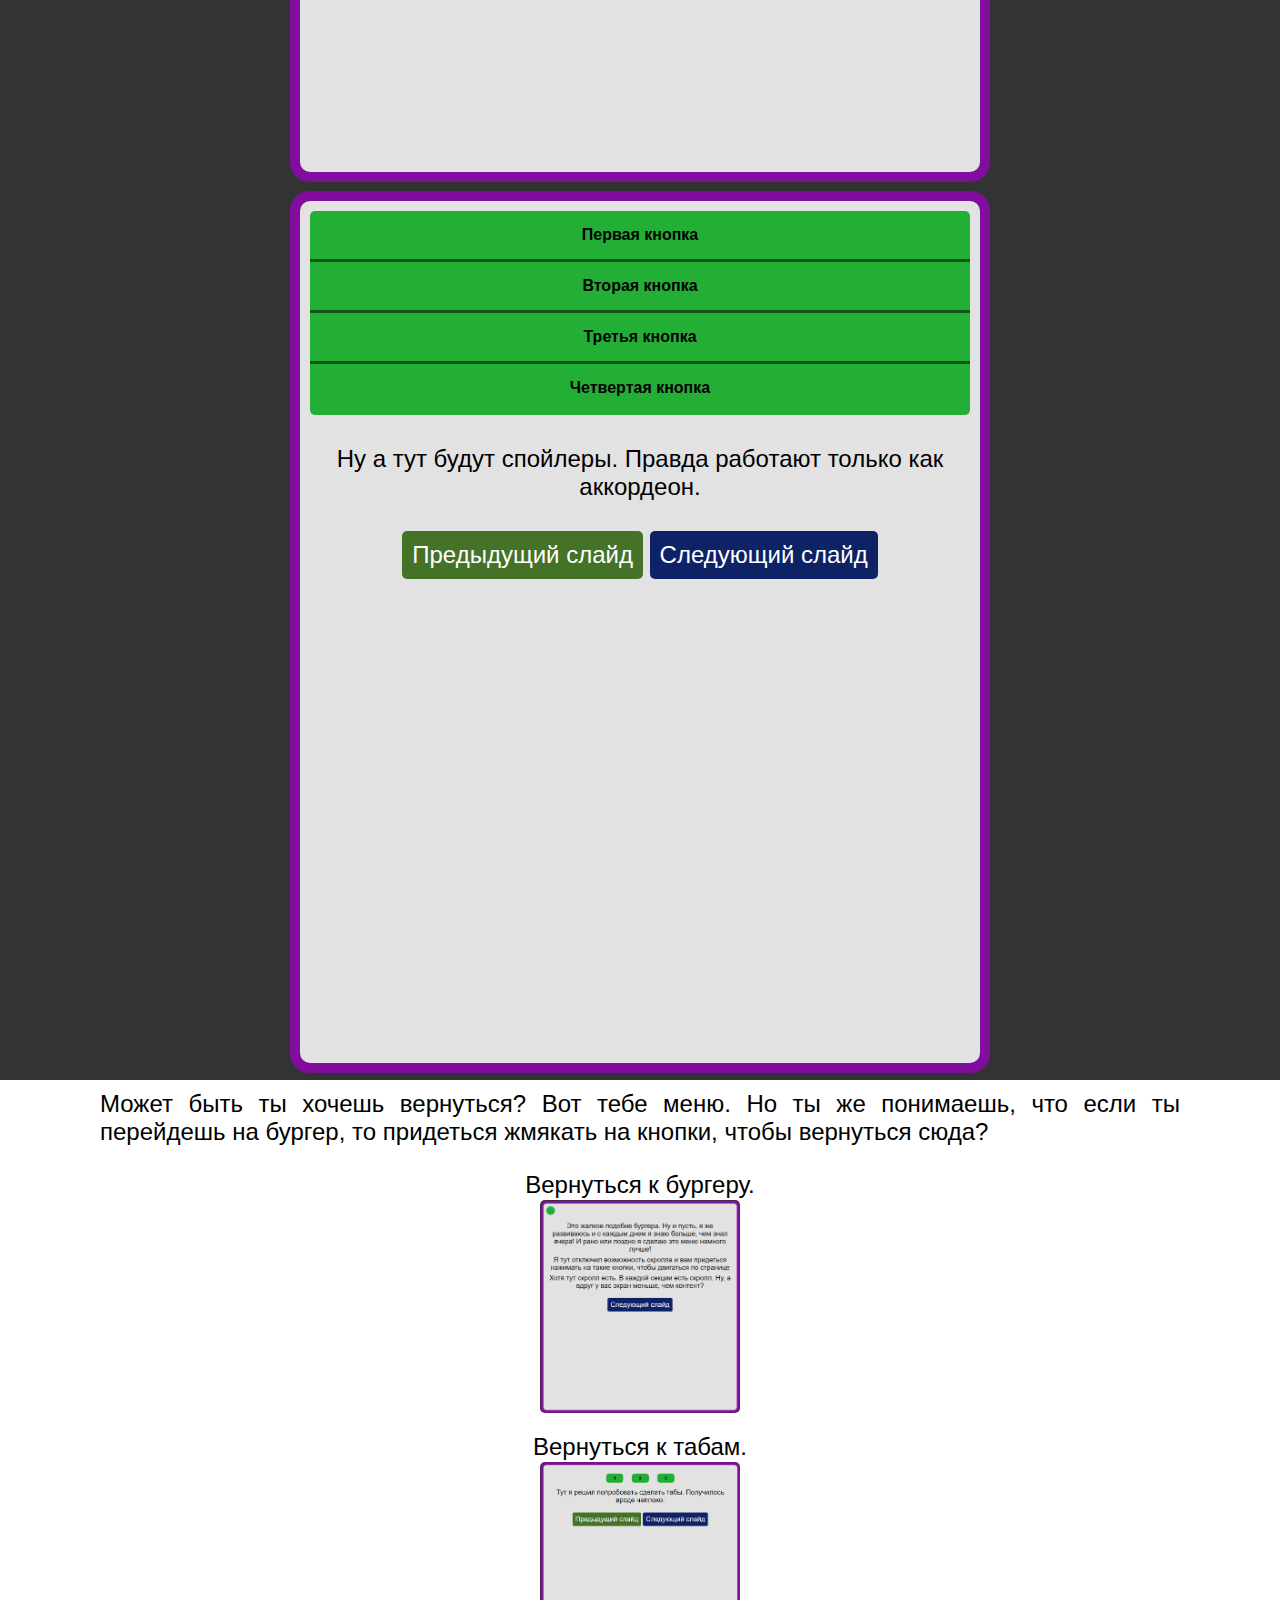
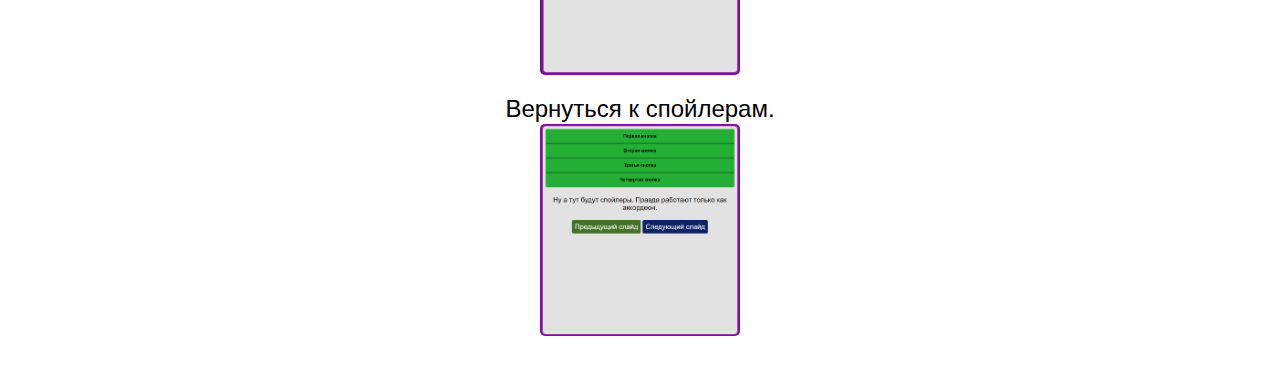
<file: lesson_9/css/hw8/index.html>
<!DOCTYPE html>
<html lang="ru">

<head>
	<meta charset="UTF-8">
	<meta name="viewport" content="width=device-width, initial-scale=1.0">
	<link rel="stylesheet" href="css/style.css">
	<title>Lesson 8</title>
</head>

<body>
	<div id="burger-open"></div>
	<div id="burger-close"></div>
	<!-- 1 section -->
	<div id="section-1" class="page-anchor"></div>
	<div class="section-1 section">
		<div class="section-1__btn">
			<a class="open" href="#burger-open"></a>
			<a class="close" href="#burger-close"></a>
		</div>
		<ul class="section-1__menu">
			<li><span>Я пункт 1</span>
			</li>
			<li><span>Я пункт 2</span>
			</li>
			<li><span>Я пункт 3</span>
			</li>
			<li><span>Я пункт 4</span>
			</li>
			<li><span>Я пункт 5</span>
			</li>
			<li>Это бутафорные ссылки (не ссылки вовсе)</li>
		</ul>
		<div class="section__content">
			<p>
				Это жалкое подобие бургера. Ну и пусть, я же развиваюсь и с каждым днем я знаю больше, чем знал вчера! И
				рано или поздно я сделаю это меню намного лучше!
			</p>
			<p>
				Я тут отключил возможность скролла и вам придеться нажимать на такие кнопки, чтобы двигаться по странице
			</p>
			<p>
				Хотя тут скролл есть. В каждой секции есть скролл. Ну, а вдруг у вас экран меньше, чем контент?
			</p>
			<a class="next-page" href="#section-2">Следующий слайд</a>
		</div>
	</div>
	<!-- 2 section -->
	<div id="tab-1"></div>
	<div id="tab-2"></div>
	<div id="tab-3"></div>
	<div id="section-2" class="page-anchor"></div>
	<div class="section-2 section">
		<div class="section-2__btn-body">
			<a href="#tab-1" class="section-2__btn">1</a>
			<a href="#tab-2" class="section-2__btn">2</a>
			<a href="#tab-3" class="section-2__btn">3</a>
		</div>
		<div class="section-2__content-body">
			<div class="section-2__content">
				<p>ПЕРВЫЙ БЛОК</p>Я просто какая-то информация. Так, без какого либо смысла
			</div>
			<div class="section-2__content">
				<p>ВТОРОЙ БЛОК</p>Я просто какая-то информация. Так, без какого либо смысла
			</div>
			<div class="section-2__content">
				<p>ТРЕТИЙ БЛОК</p>Я просто какая-то информация. Так, без какого либо смысла
			</div>
		</div>
		<div class="section__content">
			<p>
				Тут я решил попробовать сделать табы. Получилось вроде неплохо.
			</p>
			<p><a class="remove" href="#section-2">Сбросить табы</a></p>
			<a class="prev-page" href="#section-1">Предыдущий слайд</a>
			<a class="next-page" href="#section-3">Следующий слайд</a>
		</div>
	</div>
	<!-- 3 section -->
	<div id="spoller-1"></div>
	<div id="spoller-2"></div>
	<div id="spoller-3"></div>
	<div id="spoller-4"></div>
	<div id="section-3" class="page-anchor"></div>
	<div class="section-3 section">
		<div class="section-3__btn-body">
			<!-- Первый спойлер -->
			<a href="#spoller-1" class="section-3__link">Первая кнопка</a>
			<div class="section-3__spoller">Я буду первым спойлером.</div>
			<!-- Второй спойлер -->
			<a href="#spoller-2" class="section-3__link">Вторая кнопка</a>
			<div class="section-3__spoller">Ну, а я второй.</div>
			<!-- Третий спойлер -->
			<a href="#spoller-3" class="section-3__link">Третья кнопка</a>
			<div class="section-3__spoller">Получается, что я третий.</div>
			<!-- Четвертый спойлер -->
			<a href="#spoller-4" class="section-3__link">Четвертая кнопка</a>
			<div class="section-3__spoller">Я ПЕРВЫЙ! С конца...</div>
		</div>
		<div class="section__content">
			<p><a class="remove" href="#section-3">Сбросить спойлеры</a></p>
			<p>
				Ну а тут будут спойлеры. Правда работают только как аккордеон.
			</p>
			<a class="prev-page" href="#section-2">Предыдущий слайд</a>
			<a class="next-page" href="#wrapper">Следующий слайд</a>
		</div>
	</div>
	<!-- 4 section -->
	<div id="wrapper" class="wrapper">
		<div class="container">
			<!-- Навигация -->
			<div class="nav-section">
				<p>Может быть ты хочешь вернуться? Вот тебе меню. Но ты же понимаешь, что если ты перейдешь на бургер,
					то придеться жмякать на кнопки, чтобы вернуться сюда?</p>
				<div class="nav-section__item">
					<div class="nav-section__link">
						<a href="#section-1">Вернуться к бургеру.</a>
					</div>
					<div class="nav-section__link">
						<a href="#section-1"><img src="img/01.png" alt="burger link"></a>
					</div>
				</div>
				<div class="nav-section__item">
					<div class="nav-section__link">
						<a href="#section-2">Вернуться к табам.</a>
					</div>
					<div class="nav-section__link">
						<a href="#section-2"><img src="img/02.png" alt="burger link"></a>
					</div>
				</div>
				<div class="nav-section__item">
					<div class="nav-section__link">
						<a href="#section-3" class="nav-section__link">Вернуться к спойлерам.</a>
					</div>
					<div class="nav-section__link">
						<a href="#section-3"><img src="img/03.png" alt="burger link"></a>
					</div>
				</div>
			</div>
			<div class="hover">
				<p>
					<span>hover</span> достаточно интересное свойство. И поэтому оно чаще всего используется при
					создании
					сайтов. Оно добавляет частичку души.
				</p>
				<!-- 1 секция -->
				<div class="hover-section-1">
					<p>С помощью этого свойства можно столько всего придумать. Нужна лишь фантазия (как у Анастасии)</p>
					<p>Сделать ссылку, которая исчезает при наведении? Пожалуйста.</p>
					<div class="hover-section-1__link-1 hover-section-1__link">
						<a>Я ссылка. У меня нет атрибута href, чтобы не прыгал экран.</a>
					</div>
					<p>Но эта ссылка просто исчезает с помощью opacity: 0;, а это значит, что она кликабельна. А давайте
						попробуем сделать ей visibility: hidden;</p>
					<div class="hover-section-1__link-2 hover-section-1__link">
						<a>Я ссылка. У меня нет атрибута href, чтобы не прыгал экран.</a>
					</div>
					<p>Работает как-то плохо. А что, если...</p>
					<div class="hover-section-1__link-3 hover-section-1__link">
						<a>Я ссылка. У меня нет атрибута href, чтобы не прыгал
							экран.</a>
					</div>
					<p>А так работает нормально! Как? Делаем эффект наведения для родителя ссылки, а самой ссылке уже
						visibility: hidden;</p>
					<p>А может мы увеличим размеры блока при наведении?</p>
					<div class="hover-section-1__item-1">
						<p>Привет!</p>
					</div>
					<p>О, а если сделать игру, похожую на ту сумую?.. </p>
					<img src="img/04.jpg" alt="Лабиринт">
					<p>Веди по линии мышкой.</p>
					<div class="game">
						<div class="game__line-1 game__line"></div>
						<div class="game__line-2 game__line"></div>
						<div class="game__line-3"></div>
						<div class="game__line-3-1 game__line"></div>
						<div class="game__line-4"></div>
						<div class="game__line-4-1 game__line"></div>
						<div class="game__line-5 game__line"></div>
						<div class="game__line-6"></div>
						<div class="game-text">
							Пока делал эту игру так надоело его проверять.
						</div>
					</div>
					<p>Как-то прыгает страница. Думаю приступ эпилепсии не случится!</p>
				</div>
				<!-- 2 секция -->
				<div class="aft-bef">
					<p>::after и ::before очень мощный инструмент. Но сейчас мы используем не всю мощь этого "элексира".
					</p>
					<div class="aft-bef__after">
						Это ::after
					</div>
					<div class="aft-bef__before">
						Это ::before
					</div>
					<div class="aft-bef__all">
						Это и ::after, и ::before
					</div>
				</div>
			</div>


		</div>
	</div>
</body>

</html>
</file>
<file: lesson_12/css/style.css>
/* ========================= ШРИФТИ =============================== */
/*------------------- Підключення шрифтів ------------------------- */
@import url("https://fonts.googleapis.com/css?family=Poppins:regular,500,600,700&display=swap");
@import url("https://fonts.googleapis.com/css?family=Inter:regular,500,600,700&display=swap");
@import url("https://fonts.googleapis.com/css?family=Cormorant+Infant:regular,600,700&display=swap");


/* Підключення вручну */
@import url("fonts.css");

/* Скидання стилів */
@import url("reset.css");

/* Основні стилі */

body {
	font-family: "Inter", sans-serif;
	font-size: 18px;
	color: #7d7d7d;
}

main {
	padding: 30px;
}

/* -------- CSS-властивості шрифтів ------------ */

.main-title,
.title,
.subtitle {
	font-family: "Poppins", sans-serif;
}

/* -------- CSS-основні властивості ------------ */

[class*="__container"] {
	margin: 0 auto;
	max-width: 1220px;
	height: 100%;
}

/* --------- --------- */
.header {
	position: fixed;
	background-color: grey;
	font-size: 20px;
	color: #fff;
	width: 100%;
	height: 60px;
	z-index: 50;
}

.logo {
	position: absolute;
	display: inline-block;
	padding: 20px;
}

.menu__item {
	display: inline-block;
	position: relative;
	padding: 20px;
	top: 0;
	left: 150px;
}

.menu__item:hover {
	background-color: #000;
}

.menu__item:hover .menu__sub-list--chartreuse {
	visibility: visible;
}

.menu__sub-list {
	visibility: hidden;
	position: absolute;
	z-index: 3;
}

.menu__sub-list--chartreuse {
	left: 0;
	top: 60px;
	width: 150px;
	background-color: chartreuse;
	opacity: 0.95;
	z-index: 3;
}

.menu__sub-list--blue {
	left: 100%;
	top: 0;
	width: 150px;
	opacity: 0.95;
	background-color: rgb(0, 229, 255);
	z-index: 3;
}

.sub-menu__item {
	padding: 10px;
}

.sub-menu__item:hover {
	background-color: yellow;
}

.sub-menu__item--point-2-2:hover .sub-menu-2-2 {
	visibility: visible;
	top: 40px;
}

.sub-menu__item--point-2-3:hover .sub-menu-2-3 {
	visibility: visible;
	top: 80px;
}

/*  */

.main__content {
	margin-top: 40px;
	text-align: justify;
}

.title {
	font-size: 14px;
	font-weight: 600;
	margin-bottom: 15px;
}

.block {
	display: inline-block;
	margin-right: 25px;
	margin-bottom: 20px;
	padding: 10px;
	position: relative;
	border: 2ps solid grey;
}

.square-1 {
	height: 50px;
	width: 50px;
	background-color: grey;
}

.square-2 {
	height: 50px;
	width: 50px;
	background-color: greenyellow;
}

.square-2--dotted {
	position: absolute;
	height: 50px;
	width: 50px;
	background-color: #fff;
	/* border: 2px dotted red; */
	border: 2px dotted greenyellow;
	z-index: 1;
}

.square-2--absolute {
	position: absolute;
	top: 65px;
	left: 40px;
	z-index: 3;
}

.square-2--relative {
	position: relative;
	top: 10px;
	left: 60px;
}

.square-2--fixed {
	position: fixed;
	top: 180px;
	right: 450px;
	/*1040px;*/
	z-index: 3;
}

.square-2--sticky {
	position: sticky;
	top: 180px;
	z-index: 3;

}

/*  */

.section {
	position: sticky;
	top: 100px;
	background-color: #fff;
}

.title-section {
	color: #fff;
	font-size: 20px;
	font-weight: 500;
	height: 35px;
	padding: 5px;
	background-color: grey;
	margin-bottom: 10px;
}

.section--text {
	margin-bottom: 20px;
}

/*  */

.photo__container {
	margin: 0 auto;
}

.photo-block {
	position: absolute;
	background-color: #fff;
	text-align: center;
	font-size: 0;
	z-index: 2;
}

.photo {
	position: relative;
	display: inline-block;
	max-width: 386px;
	max-height: 532px;
	margin-right: 31px;
	margin-bottom: 31px;
}

.photo:nth-child(3n) {
	margin-right: 0px;
}

.photo::before {
	position: absolute;
	top: 0;
	left: 0;
	content: '';
	width: 100%;
	height: 100%;
	opacity: 0;
	background-color: #6B77E5;
}

.photo:hover::before {
	opacity: 0.7;
}

.photo:hover .photo__social {
	visibility: visible;
}


.photo img,
.photo__link img {
	max-width: 100%;
}

.photo__content {

	position: absolute;
	top: 0;
	left: 0;
	height: 100%;
	width: 100%;
	padding: 22px;
	z-index: 10;
}

.photo__social {
	visibility: hidden;
	max-height: 373px;
	text-align: center;
	padding-top: 218px;
	margin-bottom: 127px;
}

.photo__link:not(:last-child) {
	margin-right: 13px;
}

.photo__icon {
	height: 50px;
	width: 50px;
}

.photo__icon:hover {
	scale: 1.1;
}

.photo__info-text {
	text-align: center;
	padding-top: 24px;
	padding-bottom: 24px;
	background-color: #fff;
}

.photo__title {
	color: #37393F;
	font-family: Poppins;
	font-size: 25px;
	font-weight: 600;
	margin-bottom: 4px;
}

.photo__text {
	color: #7D7D7D;
	font-family: Inter;
	font-size: 18px;
	font-weight: 400;
}
</file>
<file: lesson_16/css/style.css>
@charset "UTF-8";
/* Підключення Google fonts */
@import url("https://fonts.googleapis.com/css?family=Roboto:regular,500,700,900&display=swap");
@import url("https://fonts.googleapis.com/css?family=Open+Sans:500,600,700,500italic,600italic,700italic&display=swap");
/* Підключення вручну */
/* Reset */
* {
  padding: 0;
  margin: 0;
  border: none;
}

*,
*::before,
*::after {
  -webkit-box-sizing: border-box;
          box-sizing: border-box;
  border-image-width: 0;
}

a {
  text-decoration: none;
  color: inherit;
}

a:hover {
  text-decoration: none;
}

li {
  list-style: none;
}

img {
  vertical-align: top;
}

img,
svg {
  max-width: 100%;
  height: auto;
}

h1,
h2,
h3,
h4,
h5,
h6 {
  font-weight: inherit;
  font-size: inherit;
}

html,
body {
  line-height: 1;
  height: 100%;
}

.wrapper {
  min-height: 100%;
  overflow: clip;
}

/* Form */
input,
button,
textarea {
  font-family: inherit;
  font-size: inherit;
  color: inherit;
  background-color: transparent;
  line-height: inherit;
}

button {
  color: inherit;
  background-color: transparent;
}

button,
select,
option {
  cursor: pointer;
}

input:focus,
input:active,
button:focus,
button:active {
  outline: none;
}

input[type=text],
input[type=email],
input[type=tel],
textarea {
  -webkit-appearance: none;
  -moz-appearance: none;
  appearance: none;
}

/* Vars */
/*Fonts*/
/*Color*/
/*
//  Ширина спрацювання першого брекпоінту
$containerWidth: $maxWidthContainer + $containerPadding;

// Брейкпоінти
$pc: em(
  $containerWidth
); //ПК, ноутбуки,деякі планшети в горизонтальному положені
$tablet: em(991.98); //Планшети, деякі телефони в горизонтальному положені
$mobile: em(767.98); //Телефони
$mobileSmall: em(479.98); //Телефони S

//Grids
@mixin gridsCards($type: fit, $min: 280px, $max: 1 fr, $gap: 30px) {
}

//Адаптивна властивість (clamp)
@mixin adaptiveValue(
  $property,
  $startSize,
  $minSize: 0,
  $widthFrom: $containerWidth,
  $widthTo: $minWidth
) {
}
*/
/* Base style */
[class*=__container] {
  margin: 0 auto;
  max-width: 935px;
  height: 100%;
  /* padding-left: 15px;
  padding-right: 15px; */
}

body {
  font-family: "Inter", sans-serif;
  font-size: 18px;
  color: #7d7d7d;
}

main {
  padding: 15px;
}

.main-title,
.title,
.subtitle {
  font-family: "Poppins", sans-serif;
}

/* .none {
	display: none;
} */
.form {
  display: -webkit-box;
  display: -ms-flexbox;
  display: flex;
  -ms-flex-wrap: wrap;
      flex-wrap: wrap;
  gap: 30px 40px;
}
.form__item {
  color: #3c4242;
  font-family: Causten, sans-serif;
  font-size: 18px;
  font-weight: 600;
  letter-spacing: 0.36px;
}

.title {
  color: #3c4242;
  font-family: Core Sans C, sans-serif;
  font-weight: 600;
  line-height: 33.5px;
}

.label {
  display: block;
  margin-bottom: 10px;
  color: #000;
  font-weight: 700;
}

.input,
.select,
.textarea {
  display: block;
  padding: 2px;
  width: 342px;
  color: #807d7e;
  font-size: 16px;
  padding: 17.855px 22.319px;
  border-radius: 8px;
  background-color: #fff;
  border: 1px solid grey;
  resize: none;
  margin-bottom: 5px;
}

.input:not(:last-child) {
  margin-bottom: 15px;
}

.input:hover,
.textarea:hover,
.form__state:hover {
  border: 1px solid #8a33fd;
}

.textarea {
  min-width: 728px;
}

[data-label=checkbox] {
  font-family: Causten, sans-serif;
  font-size: 20.087px;
  font-weight: 400;
  vertical-align: top;
  margin-bottom: 0;
}

.button {
  padding: 12px 40px;
  -webkit-box-align: center;
      -ms-flex-align: center;
          align-items: center;
  border-radius: 8px;
  color: #ffffff;
  background: #8a33fd;
}
.button:hover {
  -webkit-box-shadow: 0 2px 6px 0 #7d7d7d;
          box-shadow: 0 2px 6px 0 #7d7d7d;
}
.button--reset {
  color: #f6f6f6;
  font-weight: 600;
  background: #8a33fd;
  margin-bottom: 15px;
  -webkit-box-shadow: 20px #7d7d7d;
          box-shadow: 20px #7d7d7d;
  border: 1px solid #8a33fd;
}
.button--reset:hover {
  font-weight: 500;
  color: #8a33fd;
  font-weight: 600;
  background-color: #ffffff;
  border: 1px solid #8a33fd;
}
.button:active {
  -webkit-box-shadow: 2px 2px 2px 1px rgba(0, 0, 0, 0.3);
          box-shadow: 2px 2px 2px 1px rgba(0, 0, 0, 0.3);
}

.form-item__btn--violet {
  margin-right: 30px;
  margin-bottom: 10px;
  font-weight: 600;
  border: 1px solid #8a33fd;
}

.form-item__btn--violet:hover {
  background-color: #ffffff;
  color: #8a33fd;
  font-weight: 600;
  border: 1px solid grey;
}

.form-item__btn--grey {
  color: #f6f6f6;
  font-weight: 600;
  background-color: #807d7e;
  border: 1px solid grey;
}

.form-item__btn--grey:hover {
  color: #807d7e;
  font-weight: 600;
  background-color: #f6f6f6;
}

.form-items {
  vertical-align: top;
}

/* --- section-practice --- */
.section-practice {
  width: 450px;
  margin: 0 auto;
  margin-bottom: 25px;
}

.section-practice__form {
  padding-left: 25px;
  padding-right: 25px;
}

.section-practice__text {
  display: block;
}

.section-practice__label:not(:last-child) {
  margin-bottom: 5px;
}

.section-items {
  display: -webkit-box;
  display: -ms-flexbox;
  display: flex;
  height: 32px;
}

.section-practice__input-color,
.section-practice__input-file {
  border: none;
}

input::-webkit-file-upload-button {
  font-weight: bold;
  color: #8a33fd;
  padding: 8px;
  border: 1px solid grey;
  border-radius: 8px;
  margin-right: 15px;
}

input::file-selector-button {
  font-weight: bold;
  color: #8a33fd;
  padding: 8px;
  border: 1px solid grey;
  border-radius: 8px;
  margin-right: 15px;
}

input[type=file]::-webkit-file-upload-button:hover {
  color: #ffffff;
  background-color: #8a33fd;
  border: 1px solid #8a33fd;
}

input[type=file]::file-selector-button:hover {
  color: #ffffff;
  background-color: #8a33fd;
  border: 1px solid #8a33fd;
}

.section-practice__input-checkbox:hover,
.section-practice__input-color:hover,
.section-practice__input-file:hover,
.section-practice__input-image:hover,
.section-practice__input--radio:hover,
.section-practice__input-range:hover {
  outline: none;
  border: none;
}

.section-practice__input-checkbox {
  width: 25px;
}

.section-practice__input-color {
  padding: 5px;
  width: 35px;
  height: 39px;
}

.section-practice__input-image {
  padding: 5px;
  width: 50px;
  border: none;
}

.section-practice__select {
  display: block;
  margin-bottom: 20px;
  font-size: 20px;
}

.section-practice__input-range {
  border: none;
  accent-color: yellowgreen;
  accent-color: #8a33fd;
}

.section-practice__input--radio {
  width: 14px;
  margin-right: 15px;
  /* -webkit-appearance: none; */
  /* -moz-appearance: none; */
  /* appearance: none; */
  accent-color: #8a33fd;
}

.section-practice__input-search {
  content: "";
  background-color: #fff;
  background: 10px 50%/10% url(../img/svg/search.svg) no-repeat;
  padding-left: 50px;
  font-size: 20px;
  font-weight: 500;
}

/* custom checkbox  */
.section-items--green {
  position: relative;
}

.section-practice__input-checkbox--green {
  -webkit-appearance: none;
  -moz-appearance: none;
       appearance: none;
  position: absolute;
}

.section-practice__label--green {
  font-size: 1rem;
  color: #444;
  padding-left: 25px;
  padding-top: 2px;
  cursor: pointer;
}

.section-practice__label--green::before {
  content: "";
  display: block;
  width: 20px;
  height: 20px;
  border: 1px solid #ccc;
  background-color: #fff;
  position: absolute;
  top: 0;
  left: 0;
  z-index: 1;
  -webkit-transition: opasity 0.1s linear, border 1s linear;
  transition: opasity 0.1s linear, border 1s linear;
}

.section-practice__label--green::after {
  content: "";
  display: block;
  width: 14px;
  height: 14px;
  background: url(../img/svg/check_green.svg) no-repeat;
  background-size: 16px 16px;
  position: absolute;
  top: 3px;
  left: 3px;
  z-index: 2;
  opacity: 0;
  -webkit-transition: opasity 0.1s linear;
  transition: opasity 0.1s linear;
}

.section-practice__input-checkbox--green:checked + .section-practice__label--green::before {
  border-color: #2c8b0f;
}

.section-practice__input-checkbox--green:checked + .section-practice__label--green::after {
  opacity: 1;
}

/* --- section-info --- */
/* .section-info__container {
  // max-width: 895px;
  padding: 5px;
  margin-bottom: 20px;
} */
.section-info {
  margin-bottom: 25px;
}
.section-info__title--midle {
  font-size: 28px;
  letter-spacing: 0.56px;
  margin-bottom: 20px;
}
.section-info__title--small {
  font-size: 22px;
  letter-spacing: 0.44px;
  margin-bottom: 50px;
}

.form__item-box {
  display: -webkit-box;
  display: -ms-flexbox;
  display: flex;
  -webkit-box-orient: vertical;
  -webkit-box-direction: normal;
      -ms-flex-direction: column;
          flex-direction: column;
  margin-bottom: 60px;
  width: 100%;
}

.form__checkbox {
  width: 18px;
  height: 18px;
  margin-bottom: 0;
  accent-color: #8a33fd;
}

.form__label {
  color: #3c4242;
  font-family: Causten, sans-serif;
}

.form__item-box :not(:last-child) {
  margin-bottom: 12px;
}

/* section-checkout */
.section-checkout {
  padding: 5px;
}
.section-checkout__title {
  color: #3c4242;
  font-family: Core Sans C, sans-serif;
  font-size: 28px;
  font-weight: 600;
  line-height: 33.5px; /* 119.643% */
}
.section-checkout__title--violet {
  background: url("../img/svg/rectangle_21.svg") no-repeat;
  padding-left: 15px;
  margin-bottom: 20px;
}
.section-checkout__title--simple {
  font-size: 22px;
  margin-bottom: 8px;
}
.section-checkout__text {
  color: #3c4242;
  font-size: 16px;
  font-weight: 400;
}
.section-checkout__body {
  display: block;
  min-width: 778px;
}
.section-checkout__input--radio {
  width: 19px;
  height: 19px;
  margin-right: 15px;
  margin-bottom: 0;
}
.section-checkout__label--radio {
  color: #3c4242;
  font-size: 20px;
  font-weight: 700;
}
.section-checkout__icon {
  padding: 37px;
}
.section-checkout__icon:not(:last-child) {
  margin-right: 20px;
}
.section-checkout__body {
  padding: 38px 28px;
}

.select-container {
  position: relative;
}

.form__group {
  display: grid;
  grid-template-columns: 1fr 1fr;
  gap: 30px;
  padding-left: 37px;
  padding-right: 23px;
}
.form__items--span {
  width: 722px;
}
.form__items--col-3 {
  display: -webkit-box;
  display: -ms-flexbox;
  display: flex;
  -webkit-box-pack: justify;
      -ms-flex-pack: justify;
          justify-content: space-between;
  -ms-flex-wrap: wrap;
      flex-wrap: wrap;
  row-gap: 10px;
}
.form__items--radio {
  display: -webkit-box;
  display: -ms-flexbox;
  display: flex;
  -webkit-box-pack: start;
      -ms-flex-pack: start;
          justify-content: flex-start;
  -ms-flex-wrap: wrap;
      flex-wrap: wrap;
  accent-color: grey;
  padding-bottom: 25px;
}
.form__items--radio:not(:last-child) {
  border-bottom: 1px solid #bebcbd;
}
.form__items--radio:not(:first-child) {
  padding-top: 25px;
}
.form__items--text {
  color: #3c4242;
  font-size: 20px;
  font-weight: 700;
  padding-bottom: 25px;
  line-height: 28px;
}
.form__items--text span {
  color: #807d7e;
  font-family: Causten, sans-serif;
  font-size: 16px;
  font-weight: 500;
}
.form__items--text-flex {
  display: -webkit-box;
  display: -ms-flexbox;
  display: flex;
  -webkit-box-pack: justify;
      -ms-flex-pack: justify;
          justify-content: space-between;
}
.form__items--text:not(:last-child) {
  border-bottom: 1px solid #bebcbd;
}
.form__items--text:not(:first-child) {
  padding-top: 25px;
}
.form__input, .form__label, .form__select {
  width: 206px;
  position: relative;
}
.form__input--group, .form__label--group, .form__select--group {
  width: 342px;
}
.form__state--option {
  padding: 15px;
}
.form__checkbox {
  margin-right: 10px;
}
.form-items--link:hover {
  color: #8a33fd;
  text-shadow: 1px 1px 15px #3c4242;
}
.form__input--security {
  padding-right: 40px;
}
.form__icon-box {
  position: relative;
}
.form__icon-box::after {
  position: absolute;
  display: block;
  content: "";
  width: 20px;
  height: 20px;
  top: 18px;
  right: 20px;
  background: url(../img/svg/eye.svg) no-repeat;
  vertical-align: top;
}
</file>
<file: lesson_2/css/style.css>
body {
   background: #eaeaea;
}

span {
   color: orange;
}

h1,
h2,
h3,
h4,
h5,
h6 {
   background-color: #ffffff;
}

img {
   display: inline-block;
   /* float: left; */
   height: 120px;
}

.header__body {
   display: flex;
}

.header__title {
   width: 100%;
   align-self: center;
}
</file>
<file: lesson_5/css/style.css>
/* ========================= ШРИФТИ =============================== */

/*------------------- Підключення шрифтів ------------------------- */
/* Google Fonts */
@import url("https://fonts.googleapis.com/css?family=Inter:regular,500,600,700&display=swap");
@import url("https://fonts.googleapis.com/css?family=Poppins:regular,600,700&display=swap");

/* Підключення вручну */
@import url("fonts.css");

/* Скидання стилів */
@import url("reset.css");

/* Основні стилі */

body {
	font-family: "Inter", sans-serif;
	font-size: 18px;
	color: #7d7d7d;
}

main {
	padding: 30px;
}

/* -------- CSS-властивості шрифтів ------------ */

.main-title,
.title,
.sub-title {
	font-family: "Poppins", sans-serif;
}


/* -------- CSS-властивості тексту ------------ */

.main-title {
	font-size: 40px;
	color: #37393F;
	font-weight: 600;
}

.title {
	font-size: 30px;
	color: #37393F;
	line-height: 2.12;
	font-weight: 700;
	letter-spacing: 2px;
}

.sub-title {
	font-size: 20px;
	font-weight: 600;
	line-height: 2.4;
	color: #6B77E5;
	text-decoration: underline;
	text-transform: uppercase;
}

.text,
.item-1,
.item-2 {
	text-align: justify;
	line-height: 1.5;
}

.item-1 {
	list-style-type: disc;
	font-family: "Causten", sans-serif;
	font-weight: 800;
	text-align: center;
}

.item-2 {
	list-style-type: decimal;
	font-family: 'Popins', sans-serif;
	font-weight: 600;
	text-align: right;
}

span {
	color: orange;
}
</file>
<file: lesson_6/css/style.css>
/* ========================= ШРИФТИ =============================== */

/*------------------- Підключення шрифтів ------------------------- */
/* Google Fonts */
@import url("https://fonts.googleapis.com/css?family=Poppins:regular,600,700&display=swap");
@import url("https://fonts.googleapis.com/css?family=Inter&display=swap");
@import url("https://fonts.googleapis.com/css?family=DM+Serif+Text:regular&display=swap");
/* Підключення вручну */

/* Скидання стилів */
@import url("reset.css");

/* Основні стилі */

body {
	font-family: "Inter", sans-serif;
	font-size: 18px;
	color: #7d7d7d;
}

main {
	padding: 30px;
}

/* -------- CSS-властивості шрифтів ------------ */

.main-title,
.title,
.sub-title {
	font-family: "Poppins", sans-serif;
}


/* -------- CSS-властивості тексту ------------ */

[class*="__container"] {
	margin: 0 auto;
	padding: 0 5px;
	max-width: 1196px;
	text-align: justify;
}

.page__consulting {
	margin: 0 auto;
	max-width: 702px;
	left: 247px;
	margin-bottom: 20px;
}

.page__image {
	max-width: 100%;
	margin-bottom: 37px;
}

.page__image img {
	max-width: 682px;
	width: 100%;
}

.page__title {
	color: #37393F;
	font-size: 30px;
	font-weight: 600;
	line-height: 38.10px;
	margin-bottom: 3px;
}

.page__text {
	font-size: 18px;
	font-weight: 400;
	line-height: 26.31px;
	text-align: justify;
	margin-bottom: 42px;
}

.page__subtitle {
	color: #6B77E5;
	font-size: 20px;
	font-weight: 600;
	line-height: 25.40px;
	word-wrap: break-word;
	margin-bottom: 12px;
}

.page__image2 {
	display: inline-block;
	margin-bottom: 5px;
}

.page__block {
	display: inline-block;
	width: 332px;
	padding: 0 18.99px 0 14.5px;
	vertical-align: top;
}

.small-title {
	font-size: 25px;
	margin-bottom: 15px;
}

.green-subtitle {
	color: #40DDB6;
	font-size: 20px;
	line-height: 25.40px;
	margin-bottom: 21px;
}

.page__list li {
	margin-bottom: 30px;
}

.page__jewellery {
	background-color: #FFF9F4;
	padding-top: 15px;
}

.brown-subtitle {
	color: #D06B00;
	font-size: 28px;
	font-family: Inter;
	margin-bottom: 13px;
	margin-top: 25px;
}

.block-jewellery {
	min-width: 563px;
	padding-right: 38px;
}

.big-title {
	color: #0E333D;
	font-size: 59px;
	font-family: DM Serif Text;
	font-weight: 400;
	line-height: 86.44px;
	margin-bottom: 25px;
}

.text-jewellery {
	display: inline-block;
	color: #474747;
	font-size: 20px;
	font-family: Inter;
	line-height: 36px;
	margin-bottom: 20px;
}

.jewellery {
	display: inline-block;
	margin-bottom: 10px;
}

.jewellery img {
	max-width: 273px;
}
</file>
<file: lesson_7/css/style.css>
/* ========================= ШРИФТИ =============================== */
/*------------------- Підключення шрифтів ------------------------- */
@import url("https://fonts.googleapis.com/css?family=Poppins:regular,500,600,700&display=swap");
@import url("https://fonts.googleapis.com/css?family=Inter:regular,500,600,700&display=swap");
@import url("https://fonts.googleapis.com/css?family=Cormorant+Infant:regular,600,700&display=swap");
/* Підключення вручну */

/* Скидання стилів */
@import url("reset.css");

/* Основні стилі */

body {
	font-family: "Inter", sans-serif;
	font-size: 18px;
	color: #7d7d7d;
}

main {
	padding: 30px;
}

/* -------- CSS-властивості шрифтів ------------ */

.main-title,
.title,
.sub-title {
	font-family: "Poppins", sans-serif;
}


/* -------- CSS-властивості тексту ------------ */

[class*="__container"] {
	margin: 0 auto;
	max-width: 1218px;
	text-align: justify;
}

.title,
.subtitle {
	color: #37393F;
	font-family: Poppins;
	font-weight: 700;
}

.page__title-marker {
	text-align: center;
	margin-bottom: 16px;
}

.page__marker {
	display: inline-block;
	height: 12px;
	width: 12px;
	background-color: #40DDB6;
	margin-right: 6px;
}

.page__small-title {
	display: inline-block;
}

.page__main-title {
	text-align: center;
	font-size: 60px;
	line-height: 121%;
	/* 72.6px */
	margin-bottom: 70px;
}

.page__block {
	margin-bottom: 50px;
}

.page__title {
	font-size: 40px;
	line-height: 121%;
	/* 48.4px */
	margin-bottom: 11px;
}

.page__text {
	font-family: Inter;
	font-size: 18px;
	line-height: 146.187%;
	/* 26.314px */
	margin-bottom: 30px;
}

.page__textp:not(:last-child) {
	margin-bottom: 30px;
}

.page__text p:not(:last-child) {
	margin-bottom: 30px;
}

.page__subtitle {
	display: inline-block;
	font-family: Poppins;
	font-size: 30px;
	margin-right: 18px;
}

.page__link {
	display: inline-block;
	color: #40DDB6;
	font-family: Poppins;
	font-size: 30px;
}

.fhotography-subtitle {
	margin-bottom: 8px;
}

.text-green {
	color: #40DDB6;
}

.fonts-text a {
	font-size: 18px;
}

.mark-style-1 {
	list-style-type: disc;
	margin-left: 36px;
	margin-bottom: 30px;
}

.mark-style-2 {
	list-style-type: decimal-leading-zero;
	margin-left: 56px;
	margin-bottom: 30px;
}

.violet-element {
	display: inline-block;
	height: 28px;
	width: 6px;
	margin-right: 15px;
	border-radius: 10px;
	background: #8A33FD;
	font-size: 0;
}

.titile-product-list {
	display: inline-block;
	margin-bottom: 30px;
	font-size: 20px;
}

.titile-product-list h3 {
	font-size: 31px;
}

.page__text span {
	font-weight: 600;
}

.block-jewellery {
	display: inline-block;
	font-family: Cormorant Infant;
	max-width: 503px;
	margin-right: 90px;
	padding-top: 70px;
}

.brown-subtitle {
	color: #D58417;
	font-family: Cormorant Infant;
	font-size: 20px;
	font-weight: 700;
	line-height: 20px;
	margin-bottom: 27px;
}

.big-title {
	color: #000;
	font-family: Cormorant Infant;
	font-size: 64px;
	font-weight: 700;
	margin-bottom: 31px;
}

.text-jewellery {
	display: inline-block;
	color: #606060;
	font-size: 30px;
	font-family: Cormorant Infant;
	font-weight: 700;
	line-height: 42px;
		margin-bottom: 20px;
	max-width: 489px;
}

.jewellery {
	display: inline-block;
	margin-bottom: 10px;
	border: 1px solid #502203;
	border-radius: 150px;
	vertical-align: middle;
	margin-right: 30px;
}

.img-jewellery {
	display: inline-block;
	vertical-align: top;
}

.jewellery.middle img {
	width: 100%;
	transform: translate(-11px, 19px);
}

.jewellery.small img {
	width: 100%;
	transform: translate(-10px, 14px);
}
</file>
<file: lesson_9/css/style.css>
/* ========================= ШРИФТИ =============================== */
/*------------------- Підключення шрифтів ------------------------- */
@import url("https://fonts.googleapis.com/css?family=Poppins:regular,500,600,700&display=swap");
@import url("https://fonts.googleapis.com/css?family=Inter:regular,500,600,700&display=swap");
@import url("https://fonts.googleapis.com/css?family=Cormorant+Infant:regular,600,700&display=swap");


/* Підключення вручну */
@import url("fonts.css");

/* Скидання стилів */
@import url("reset.css");

/* Основні стилі */

body {
	font-family: "Inter", sans-serif;
	font-size: 18px;
	color: #7d7d7d;
}

main {
	padding: 30px;
}

/* -------- CSS-властивості шрифтів ------------ */

.main-title,
.title,
.subtitle {
	font-family: "Poppins", sans-serif;
}

/* -------- CSS-основні властивості ------------ */

[class*="__container"] {
	margin: 0 auto;
	max-width: 1440px;
	text-align: justify;
}

.page__consulting {
	margin: 0 auto;
	max-width: 692px;
	margin-bottom: 20px;
}

.page__consulting-2 {
	margin: 0 auto;
	max-width: 1220px;
	margin-bottom: 20px;
}

.page__jewellery {
	margin: 0 auto;
	max-width: 1600px;
	text-align: center;
}

.page__title {
	color: #37393F;
	font-size: 30px;
	font-weight: 600;
	line-height: 38.10px;
	margin-bottom: 3px;
}

.title-middle {
	font-size: 25px;
	margin-bottom: 15px;
}

.title-small {
	font-size: 20px;
	margin-bottom: 12px;
}

.title-verysmall {
	display: inline-block;
	font-size: 18px;
	line-height: normal;
	margin-bottom: 0;
}

.title-big {
	font-size: 40px;
	font-weight: 700;
	margin-bottom: 10px;
}

.page__text {
	font-size: 18px;
	font-weight: 400;
	line-height: 26.314px;
	text-align: justify;
	margin-bottom: 40px;
}

.page__text p:not(:last-child) {
	margin-bottom: 15px;
}

.page__subtitle {
	font-size: 20px;
	font-weight: 600;
	line-height: 25.40px;
	word-wrap: break-word;
	margin-bottom: 12px;
}

.blue-subtitle,
.blue-subtitle:visited {
	color: #6B77E5;
}

.green-subtitle,
.green-subtitle:visited {
	color: #40DDB6;
	margin-bottom: 21px;
}

.blue-subtitle:hover,
.green-subtitle:hover {
	text-decoration: underline;
	cursor: pointer;
}

.center {
	text-align: center;
}

.page__items {
	margin-bottom: 30px;
}

.page__image {
	display: inline-block;
	margin-right: 23px;
	margin-bottom: 30px;
}

.page__block-text {
	display: inline-block;
	max-width: 332px;
	vertical-align: top;
}

.page__list li:not(:last-child) {
	margin-bottom: 30px;
}

.page__item {
	/* background: url(../img/point.svg) no-repeat; */
	padding-left: 36px;
	/* height: 27px; */
	/* padding-top: 4.5px; */
}

.page__item::before {
	content: "";
	display: inline-block;
	background: url(../img/point.svg) no-repeat;
	height: 27px;
	width: 27px;
	padding-right: 5px;
	margin-left: -36px;
	margin-right: 9px;
	vertical-align: middle;
}

.element-greensquare {
	background: url(../img/rectangle8.png) no-repeat;
	height: 12px;
	width: 12px;
	display: inline-block;
	/* margin-right: 6px; */
}

.title-greensquare {
	margin-bottom: 16px;
}

.block-cart__cart:last-child {
	margin-bottom: 0;
}

.block-cart__cart {
	border: 1px solid #E3E3E3;
	background: url(../img/point.svg) no-repeat;
	background-position: 38px 28px;
	padding: 28px 41px 28px 38px;
	margin-bottom: 31px;
}

.block-cart__content {
	padding-left: 36px;
}

.text-hide {
	display: none;
}

.block-cart__content:hover .text-hide {
	display: block;
}

.block-cart__title {
	margin-top: -3.5px;
	margin-bottom: 0;
}

.block-cart__text {
	margin-bottom: 0;
}

.block-cart {
	margin-bottom: 48px;
}

.consulting-button {
	display: inline-block;
	font-family: Inter;
	font-size: 18px;
	font-weight: 600;
	color: #fff;
	background-color: #6B77E5;
	padding: 21px 27px 22px;
	margin-bottom: 37px;
}

.consulting-button:hover {
	background-color: #2c3694;
}

.title-cart-2 {
	margin-bottom: 40px;
}

.block-cart-2 {
	margin: 0 auto;
	text-align: center;
}

.block-cart-2__cart-grey {
	display: inline-block;
	padding-top: 36px;
	max-width: 386px;
	margin-bottom: 31px;
}

.cart-grey:not(:last-child) {
	margin-right: 31px;
}

.cart-icon {
	display: block;
	margin: 0 auto;
	margin-bottom: -36px;
}

.block-cart-2__content {
	background-color: #F4F4F4;
	padding: 58px 43px;

}

.block-cart-2__title {
	color: #37393F;
	font-family: Poppins;
	font-size: 25px;
	font-weight: 600;
	margin-bottom: 16px;
}

.block-cart-2__text {
	margin-bottom: 37px;
}

.block-cart-2__content .blue-subtitle {
	font-weight: 600;
}

/*  */

.jewellery_block {
	display: inline-block;
	vertical-align: top;
	margin-bottom: 30px;
}

.jewellery__title {
	display: inline-block;
	color: #000;
}

.jewellery__title::after {}

.jewellery__title.title-big {
	padding-top: 159px;
	max-width: 488px;
	text-align: left;
	font-family: Cormorant Infant;
	font-size: 60px;
	font-weight: 700;
	line-height: 115%;
	/* 69px */
	margin-bottom: 0px;
}

.title-line {
	display: inline-block;
	max-width: 488px;
	text-align: left;
}

.title-line::after {
	display: inline-block;
	content: '';
	width: 304px;
	height: 3px;
	background-color: #78473B;
}

.titile-middle {
	font-family: Cormorant Infant;
	font-size: 46px;
	font-weight: 700;
	line-height: 113%;
	/* 51.98px */
	text-align: left;
	max-width: 339px;
	margin-bottom: 40px;
}

.jewellery-img {
	max-height: 381px;
	max-width: 334px;
	border: 1px solid #000;
	margin-bottom: 54px;

}

.jewellery-img img {
	background-size: cover;
	/* transform: translate(9px, 10px); */
	padding-top: 9px;
	padding-left: 10px;
}

.jewellery-img img:hover {
	transform: scale(1.02);
	transition: 0.4s;
	padding: 0;
	/* box-shadow: 5px 5px 65px rgba(80, 80, 255, 1.2); */
	;
}

.jewellery__text {
	color: #000;
	font-family: Cormorant Infant;
	font-size: 24px;
	font-weight: 700;
	text-align: left;
}

.jewellery__text p:not(:last-child) {
	margin-bottom: 10px;
}

.jewellery_block:nth-child(2) {
	padding-top: 41px;
	margin-right: 45px;
}

/*  */

.game-block {
	background-color: rgba(147, 231, 38, 0.694);
	font-size: 0;
}

.el {
	background-color: #12a1d0;
	border-width: 0;
}

.el-1 {
	display: block;
	width: 90px;
	height: 30px;
	color: #fff;
	font-size: 16px;
	text-align: center;
	padding-top: 5px;
}

.el-2 {
	display: inline-block;
	width: 30px;
	height: 90px;
	margin-left: 60px;
}

.el-3 {
	display: inline-block;
	width: 300px;
	height: 30px;
	/* margin-left: 60px; */
}

.el-4 {
	display: inline-block;
	width: 30px;
	height: 90px;
	/* margin-left: 330px; */
}

.el-5 {
	display: inline-block;
	width: 600px;
	height: 30px;
	margin-bottom: 60px;
}

.el-6 {
	display: inline-block;
	width: 30px;
	height: 90px;
}

.el-7 {
	display: inline-block;
	width: 330px;
	height: 30px;
}

.el-8 {
	display: block;
	width: 90px;
	height: 30px;
	margin-left: 1350px;
	background-color: red;
	color: #fff;
	font-size: 16px;
	text-align: center;
	padding-top: 5px;

}


.el-2,
.el-3,
.el-4,
.el-5,
.el-6,
.el-7,
.el-8 {
	visibility: hidden;
}

.el-1:hover~.el-2,
.el-2:hover,
.el-2:hover~.el-3,
.el-3:hover,
.el-3:hover~.el-4,
.el-4:hover,
.el-4:hover~.el-5,
.el-5:hover,
.el-5:hover~.el-6,
.el-6:hover,
.el-6:hover~.el-7,
.el-7:hover,
.el-7:hover~.el-8,
.el-8:hover {
	visibility: visible;
}
</file>
<file: lesson_9/css/hw8/css/style.css>
/* Стили обнуления */
*,
*::before,
*::after {
	margin: 0;
	padding: 0;
	border: 0;
	box-sizing: border-box;
}
li {
	list-style: none;
}
a,
a:visited {
	text-decoration: none;
}
a:hover {
	text-decoration: none;
}
h1,
h2,
h3,
h4,
h5,
h6 {
	font-weight: inherit;
	font-size: inherit;
}
img {
	vertical-align: top;
}
body {
	font-size: 24px;
	background-color: #333;
	font-family: Arial, "Helvetica Neue", Helvetica, sans-serif;
	overflow: hidden;
}
/* --------------- */
/*  */
/* background-color: rgb(35, 175, 53); ЗЕЛЕНЫЙ */
/* background-color: rgb(190, 20, 20); КРАСНЫЙ */
.page-anchor {
	/* width: 100%; */
	/* height: 20px; */
	width: 10px;
	margin: 0;
	height: 1vh;
	visibility: hidden;
	/* display: inline-block; */
	/* display: none; */
}
.remove {
	display: inline-block;
	padding: 10px;
	color: #fff;
	border-radius: 4px;
	background-color: rgb(110, 25, 99);
	box-shadow: 0 5px 0 #000;
}
.remove:hover {
	margin-top: 3px;
	margin-bottom: -3px;
	background-color: rgb(145, 32, 130);
	box-shadow: 0 2px 0 #000;
}
/* .remove:hover ~ * {
	margin-top: -3px;
} */
.next-page,
.prev-page {
	display: inline-block;
	padding: 10px;
	border-radius: 5px;
	color: rgb(255, 255, 255);
}
.next-page {
	background-color: rgb(14, 34, 102);
}

.next-page:hover {
	background-color: rgb(23, 52, 146);
}
.prev-page {
	background-color: rgb(68, 114, 38);
}
.prev-page:hover {
	background-color: rgb(90, 151, 49);
}
.section__content {
	padding: 20px 10px;
	text-align: center;
}
.section__content p {
	margin-bottom: 10px;
}
.section__content p:last-of-type {
	margin-bottom: 30px;
}
/* SECTION */
.section {
	margin: 0 auto;
	height: 98vh;
	width: 700px;
	background-color: rgb(226, 226, 226);
	border: 10px solid rgb(129, 12, 158);
	border-radius: 20px;
	padding: 10px;
	overflow: auto;
}

/* ===================================================================== */
/* 1 SECTION BURGER */
/* Исходное состояние */
#burger-open,
#burger-close {
	width: 100px;
	height: 30px;
	background-color: #fff;
	display: none;
}
.section-1__btn a {
	display: inline-block;
	width: 30px;
	height: 30px;
	border-radius: 50%;
}
.section-1__btn a.open:hover {
	background-color: rgb(28, 131, 42);
}
.section-1__btn a.open {
	background-color: rgb(35, 175, 53);
}
.section-1__btn a.close {
	background-color: rgb(190, 20, 20);
	display: none;
}
.section-1__btn a.close:hover {
	background-color: rgb(138, 20, 20);
}
.section-1__menu {
	margin-top: 10px;
	display: none;
	width: 660px;
	height: 90%;
	padding: 30px 15px;
	background-color: rgb(72, 73, 14);
	overflow: auto;
}
.section-1__menu {
	text-align: center;
}
.section-1__menu li {
	margin-bottom: 10px;
}
.section-1__menu li:last-child {
	margin: 0;
}
.section-1__menu li span {
	cursor: pointer;
	color: #fff;
}
.section-1__menu li span:hover {
	color: #8f8f8f;
}
/* Открытие меню */
#burger-open:target ~ .section-1 a.open {
	display: none;
}
#burger-open:target ~ .section-1 a.close {
	display: block;
}
#burger-open:target ~ .section-1 .section-1__menu {
	display: block;
}
#burger-open:target ~ .section-1 .section__content {
	display: none;
}

/* ===================================================================== */
/* 2 SECTION TABS */
/* Исходное состояние */
#tab-1,
#tab-2,
#tab-3 {
	display: none;
}
.section-2__btn-body {
	text-align: center;
	font-size: 0;
	margin-top: 20px;
}
.section-2__btn {
	font-size: 16px;
	color: #000000;
	font-weight: 700;
	background-color: rgb(35, 175, 53);
	display: inline-block;
	width: 60px;
	/* height: 30px; */
	padding: 7px 5px;
	margin-right: 30px;
	border-radius: 10px;
	/* border-top-left-radius: 6px; */
	/* border-top-right-radius: 6px; */
}
.section-2__btn:hover {
	background-color: rgb(28, 131, 42);
}
.section-2__btn:last-child {
	margin: 0;
}
.section-2__content p {
	text-align: center;
	margin-bottom: 10px;
}
.section-2__content {
	width: 660px;
	height: 300px;
	display: none;
	padding: 20px;
	border-radius: 5px;
}
.section-2__content:nth-child(1) {
	background-color: rgb(150, 234, 255);
}
.section-2__content:nth-child(2) {
	background-color: rgb(150, 187, 255);
}
.section-2__content:nth-child(3) {
	background-color: rgb(216, 150, 255);
}
.section-2 .remove {
	display: none;
}
/* Первый таб */
#tab-1:target ~ .section-2 .section-2__content:first-child {
	display: block;
}
#tab-1:target ~ .section-2 .section-2__btn:first-child {
	background-color: rgb(150, 234, 255);
}
#tab-1:target ~ .section-2 .section-2__btn {
	border-bottom-left-radius: 0;
	border-bottom-right-radius: 0;
}
#tab-1:target ~ .section-2 .remove {
	display: block;
}
#tab-1:target ~ .section-2 .section__content p:first-child {
	display: none;
}
/* Второй таб */
#tab-2:target ~ .section-2 .section-2__content:nth-child(2) {
	display: block;
}
#tab-2:target ~ .section-2 .section-2__btn:nth-child(2) {
	background-color: rgb(150, 187, 255);
}
#tab-2:target ~ .section-2 .section-2__btn {
	border-bottom-left-radius: 0;
	border-bottom-right-radius: 0;
}
#tab-2:target ~ .section-2 .remove {
	display: block;
}
#tab-2:target ~ .section-2 .section__content p:first-child {
	display: none;
}
/* Третий таб */
#tab-3:target ~ .section-2 .section-2__content:last-child {
	display: block;
}
#tab-3:target ~ .section-2 .section-2__btn:last-child {
	background-color: rgb(216, 150, 255);
}
#tab-3:target ~ .section-2 .section-2__btn {
	border-bottom-left-radius: 0;
	border-bottom-right-radius: 0;
}
#tab-3:target ~ .section-2 .remove {
	display: block;
}
#tab-3:target ~ .section-2 .section__content p:first-child {
	display: none;
}
/* ===================================================================== */
/* Спойлеры */
/* Исходное состояние */
.section-3 .remove {
	display: none;
}
.section-3__btn-body {
	font-size: 0;
}
.section-3__link {
	text-align: center;
	font-weight: 700;
	color: #000;
	display: block;
	font-size: 16px;
	padding: 15px 5px;
	background-color: rgb(35, 175, 53);
	border-bottom: 3px solid rgb(16, 85, 25);
	height: 51px;
}
.section-3__link:hover {
	background-color: rgb(27, 134, 41);
}
.section-3__link:first-child {
	border-top-left-radius: 5px;
	border-top-right-radius: 5px;
}
.section-3__link:last-of-type {
	border: none;
	border-bottom-left-radius: 5px;
	border-bottom-right-radius: 5px;
}
.section-3__spoller {
	padding: 10px;
	font-size: 24px;
	display: none;
	color: #fff;
	height: 200px;
	background-color: rgb(82, 24, 97);
	text-align: center;
	font-weight: 700;
}
/* Открытие первого спойлера */
#spoller-1:target ~ .section-3 .section-3__spoller:first-of-type {
	display: block;
}
#spoller-1:target ~ .section-3 .section-3__link:first-of-type {
	border: 0;
}
#spoller-1:target ~ .section-3 .remove {
	display: block;
}
/* Открытие второго спойлера */
#spoller-2:target ~ .section-3 .section-3__spoller:nth-of-type(2) {
	display: block;
}
#spoller-2:target ~ .section-3 .section-3__link:nth-of-type(2) {
	border: 0;
}
#spoller-2:target ~ .section-3 .remove {
	display: block;
}
/* Открытие третьего спойлера */
#spoller-3:target ~ .section-3 .section-3__spoller:nth-of-type(3) {
	display: block;
}
#spoller-3:target ~ .section-3 .section-3__link:nth-of-type(3) {
	border: 0;
}
#spoller-3:target ~ .section-3 .remove {
	display: block;
}
/* Открытие четвертого спойлера */
#spoller-4:target ~ .section-3 .section-3__spoller:nth-of-type(4) {
	display: block;
	border-bottom-right-radius: 5px;
	border-bottom-left-radius: 5px;
}
#spoller-4:target ~ .section-3 .section-3__link:nth-of-type(4) {
	border: 0;
	border-radius: 0;
}
#spoller-4:target ~ .section-3 .remove {
	display: block;
}

/* ===================================================================== */
/* Секция 4 */
.wrapper {
	margin-top: 7px;
	min-width: 100vh;
	height: 100vh;
	background-color: #fff;
	overflow: auto;
	padding: 10px 0;
}
.container {
	max-width: 1100px;
	margin: 0 auto;
	padding: 0 10px;
}
/* Навигация */
.nav-section {
	text-align: center;
	margin-bottom: 50px;
}
.nav-section > p {
	margin-bottom: 25px;
	text-align: justify;
}
.nav-section__item {
	margin-bottom: 20px;
}
.nav-section__item:last-child {
	margin: 0;
}
.nav-section__link a:first-child {
	color: #000;
	line-height: 120%;
}
.nav-section__link img {
	width: 200px;
	border-radius: 5px;
}

/* HOVER */
.hover > p:first-of-type span {
	text-decoration: underline;
}

/* ============================================================== */
/* 1 секция */
.hover-section-1 {
	margin-top: 20px;
}
.hover-section-1__link {
	padding: 20px;
	text-align: center;
}
.hover-section-1__link a {
	cursor: pointer;
	display: inline-block;
	background-color: rgb(134, 116, 116);
	padding: 15px 10px;
	border-radius: 5px;
}
.hover-section-1__link-1 a:hover {
	opacity: 0;
	/* visibility: hidden; */
}
.hover-section-1__link-2 a:hover {
	visibility: hidden;
}
/* Танец с бубном для выравнивания этой кнопки (лохмачу бабушку?) */
.hover-section-1 p {
	text-align: justify;
}
.hover-section-1 {
	text-align: center;
}
.hover-section-1__link-3 {
	margin: 20px 0;
	padding: 0;
	display: inline-block;
}
.hover-section-1__link-3:hover a {
	visibility: hidden;
}
.hover-section-1__item-1 {
	margin: 20px 0;
	height: 100px;
	width: 100px;
	background-color: darkorchid;
}
.hover-section-1__item-1 p {
	padding: 35px;
	text-align: center;
	color: #fff;
	visibility: hidden;
}
.hover-section-1__item-1:hover {
	width: 100%;
}
.hover-section-1__item-1:hover p {
	visibility: visible;
}
/* ============================================================== */
/* game */
.game {
	min-height: 650px;
	text-align: initial;
	margin-top: 30px;
	font-size: 0;
}
.game__line {
	/* display: inline-block; */
	/* width: 50px;
	height: 50px; */
	background-color: rgb(82, 193, 226);
}
.game__line-1 {
	width: 50px;
	height: 50px;
}
.game__line-2 {
	/* display: block; */
	width: 50px;
	height: 50px;
}
.game__line-1:hover + .game__line-2,
.game__line-2:hover {
	width: 100%;
}
.game__line-3 {
	/* text-align: right; */
	width: 1030px;
	/* min-width: 9px; */
	height: 50px;
	display: inline-block;
}
.game__line-3-1 {
	visibility: hidden;
	width: 50px;
	height: 50px;
}
.game__line-2:hover ~ .game__line-3-1,
.game__line-3-1:hover {
	display: inline-block;
	visibility: visible;
}
.game__line-3-1:hover {
	height: 100px;
}
.game__line-4-1 {
	display: inline-block;
	/* display: none; */
	/* display: block; */
	visibility: hidden;
	height: 50px;
	width: 50px;
	/* visibility: hidden; */
}
.game__line-3-1:hover ~ .game__line-4 {
	display: inline-block;
	width: 1030px;
	height: 50px;
}
.game__line-3-1:hover ~ .game__line-4-1,
.game__line-4-1:hover {
	visibility: visible;
	display: inline-block;
}
.game__line-4-1:hover {
	width: 100%;
}
.game__line-5 {
	width: 20px;
	/* height: 20px; */
	height: 300px;
	/* display: none; */
	visibility: hidden;
}
.game__line-4-1:hover ~ .game__line-5 {
	/* display: block; */
	visibility: visible;
	height: 20px;
}
.game__line-5:hover {
	/* display: block; */
	visibility: visible;
	height: 300px;
}
.game__line-6 {
	/* display: none; */
	visibility: hidden;
	height: 20px;
	width: 20px;
	background-color: red;
}
.game__line-5:hover ~ .game__line-6,
.game__line-6:hover {
	/* display: block; */
	visibility: visible;
}
.game__line-6:hover {
	width: 100%;
	height: 100px;
}
.game-text {
	visibility: hidden;
	text-align: center;
	height: 500px;
}
.game__line-6:hover ~ .game-text,
.game-text:hover {
	visibility: visible;
	background: url("../img/05.jpg") 0 0 / cover no-repeat fixed;
}

/* ============================================================== */
/* after before */
.aft-bef {
}
.aft-bef__after {
	margin-bottom: 10px;
}
.aft-bef__after::after {
	content: "";
	display: block;
	height: 5px;
	width: 25%;
	background-color: purple;
}
.aft-bef__before {
	margin-bottom: 10px;
}
.aft-bef__before::before {
	content: "";
	display: inline-block;
	height: 25px;
	width: 5px;
	background-color: rgb(121, 33, 33);
}

.aft-bef__all::after {
	content: "";
	display: inline-block;
	height: 25px;
	width: 10px;
	background-color: rgb(51, 49, 150);
}
.aft-bef__all::before {
	content: "";
	display: inline-block;
	height: 30px;
	width: 5px;
	background-color: rgb(36, 151, 36);
}
</file>
<file: lesson_3/css/style.css>
/* Скидання стилів */
@import url("reset.css");

/* Підключення шрифтів */
@import url("https://fonts.googleapis.com/css?family=Roboto:regular,italic,500,500italic,700,700italic&display=swap");

/* Основні стилі */

.wrapper {
   min-height: 100%;
   display: flex;
   flex-direction: column;
}

[class*="__container"] {
   margin: 0 auto;
   max-width: 1160px;
   text-align: justify;
}

html,
body {
   font-family: 'Roboto', sans-serif;
}

.main {
   min-height: 100%;
   flex: 1 1 auto;
}

h1 {
   font-size: 32px;
   margin: 10px 0;
}

/* *** */
.header__top {
   background-color: #000;
   color: #fff;
}

.top {}

.top__container {}

.top__row {
   display: flex;
   justify-content: space-between;
   align-items: center;
   height: 70px;
}

.row {}

.top__logo {}

.top-img {}

.top__menu {}

.menu {}

.top-list {
   display: flex;
}

.list {}

.top-item {
   padding: 0 20px;
}

.top-item:hover {
   color: #109BFF;
}

.header__bottom {
   border-bottom: 2px solid #eaeaea;
}

.bottom {}

.bottom__container {}

.bottom__row {
   display: flex;
   height: 60px;
   background-color: #fff;
   color: #000;
   text-align: center;
}

.bottom-list {
   display: flex;
   align-items: center;
}

.bottom-item {
   padding: 0 20px;
   white-space: nowrap;
}

.bottom-item:hover {
   color: #109BFF;
   text-decoration: underline;
}

.entry__title {
   font-style: 32px;
   font-weight: 700;
   line-height: 1.3;
   margin: 10px 0;
}

.footer {
   background-color: #000;
   color: #fff;
}

.footer__row-1 {
   height: 210px;
   /* border-bottom: 2px solid #323131; */
}

.row-1__row {
   display: flex;
   justify-content: space-between;
   align-items: center;
   padding: 20px 0;
}


.row-1__logo {}

.row-1-img {}

.row-1__menu {
   width: 75%;
   font-size: 14px;
}

.menu {}

.row-1-list {
   display: flex;

}

.list {}

.row-1-item {
   padding: 0 0 0 15px;
}

.row-1-item:hover {
   color: #109BFF;
}

.footer__row-2 {
   height: 70px;
}

.row-text {
   flex-direction: column;
   line-height: 24px;
   align-items: flex-start;
}

.main__page {
   padding-bottom: 15px;
   margin-bottom: 15px;
   border-bottom: 1px solid #D3DCE2;
   padding-left: 30px;
   position: relative;
   line-height: 25.5px;
}

span {
   color: #109BFF;
}

.source {
   color: #323131;
   float: right;
   right: 0;
   bottom: 0;
}
</file>
